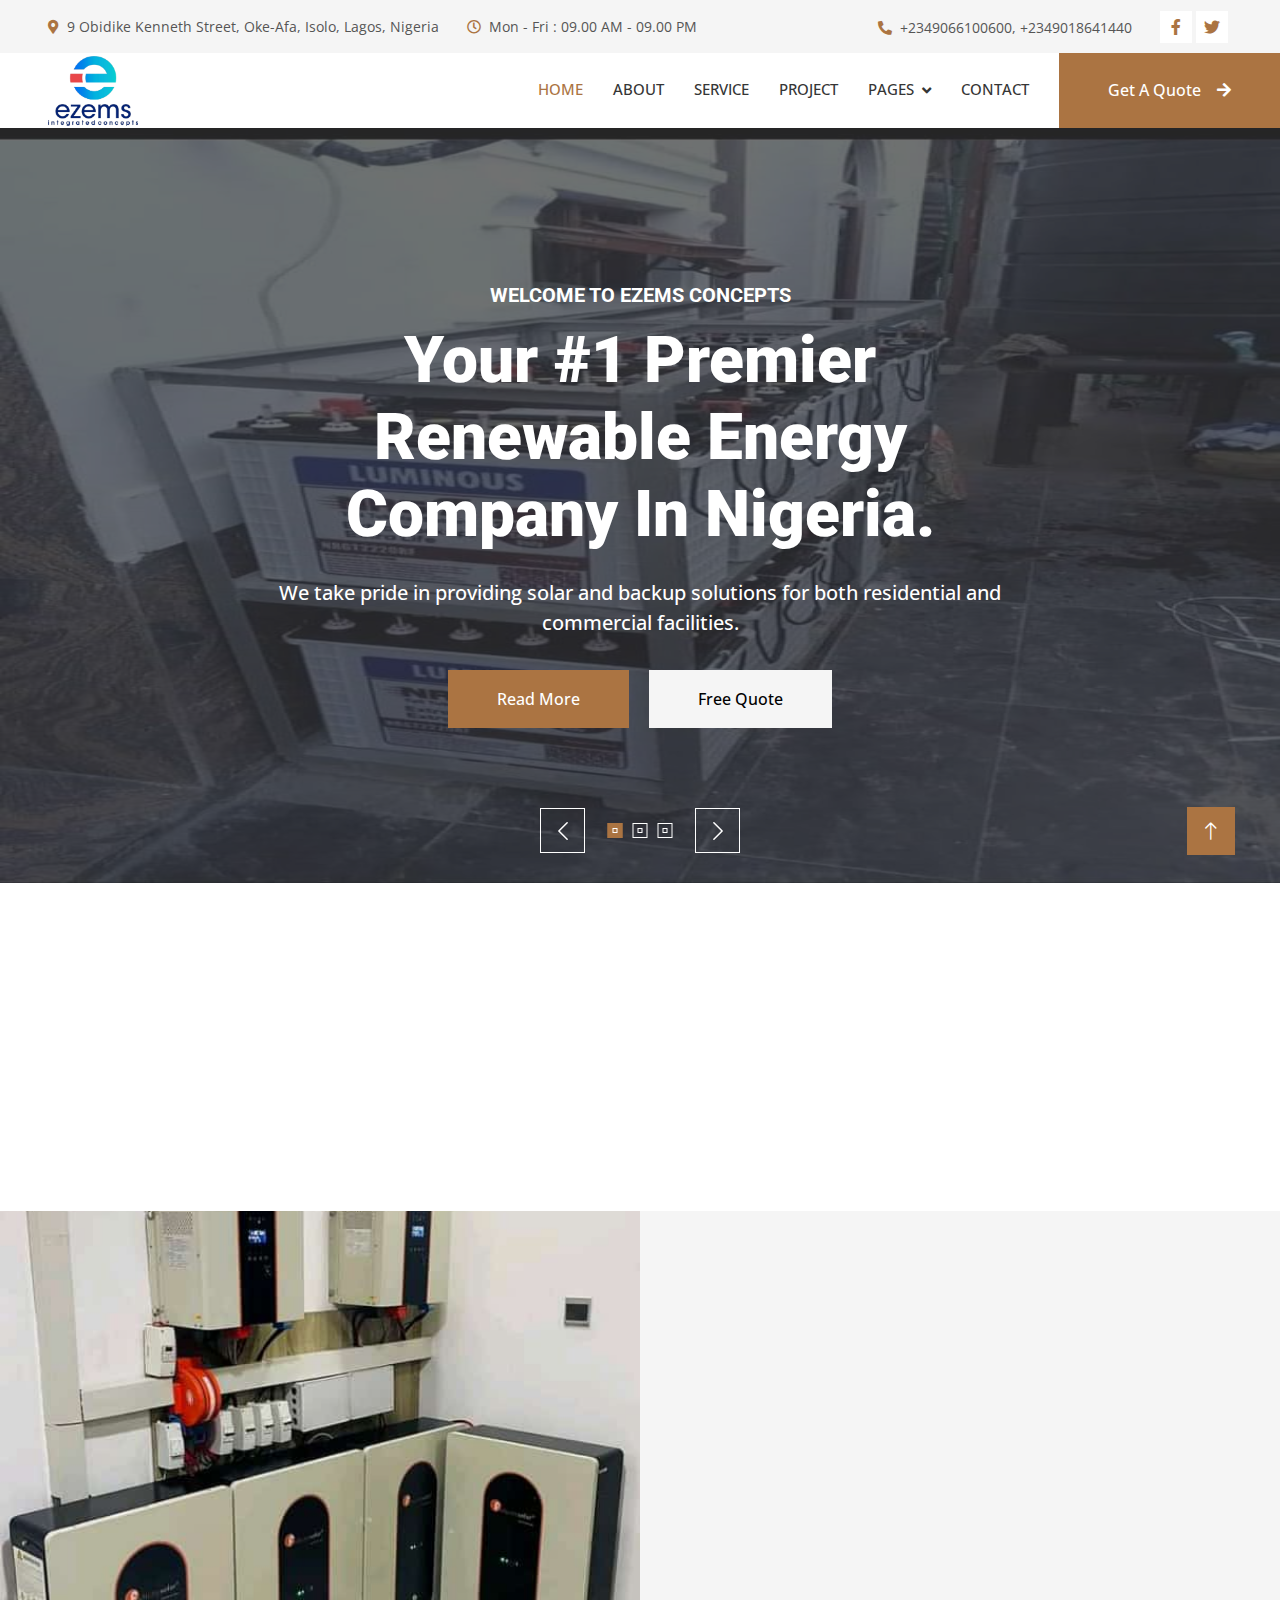
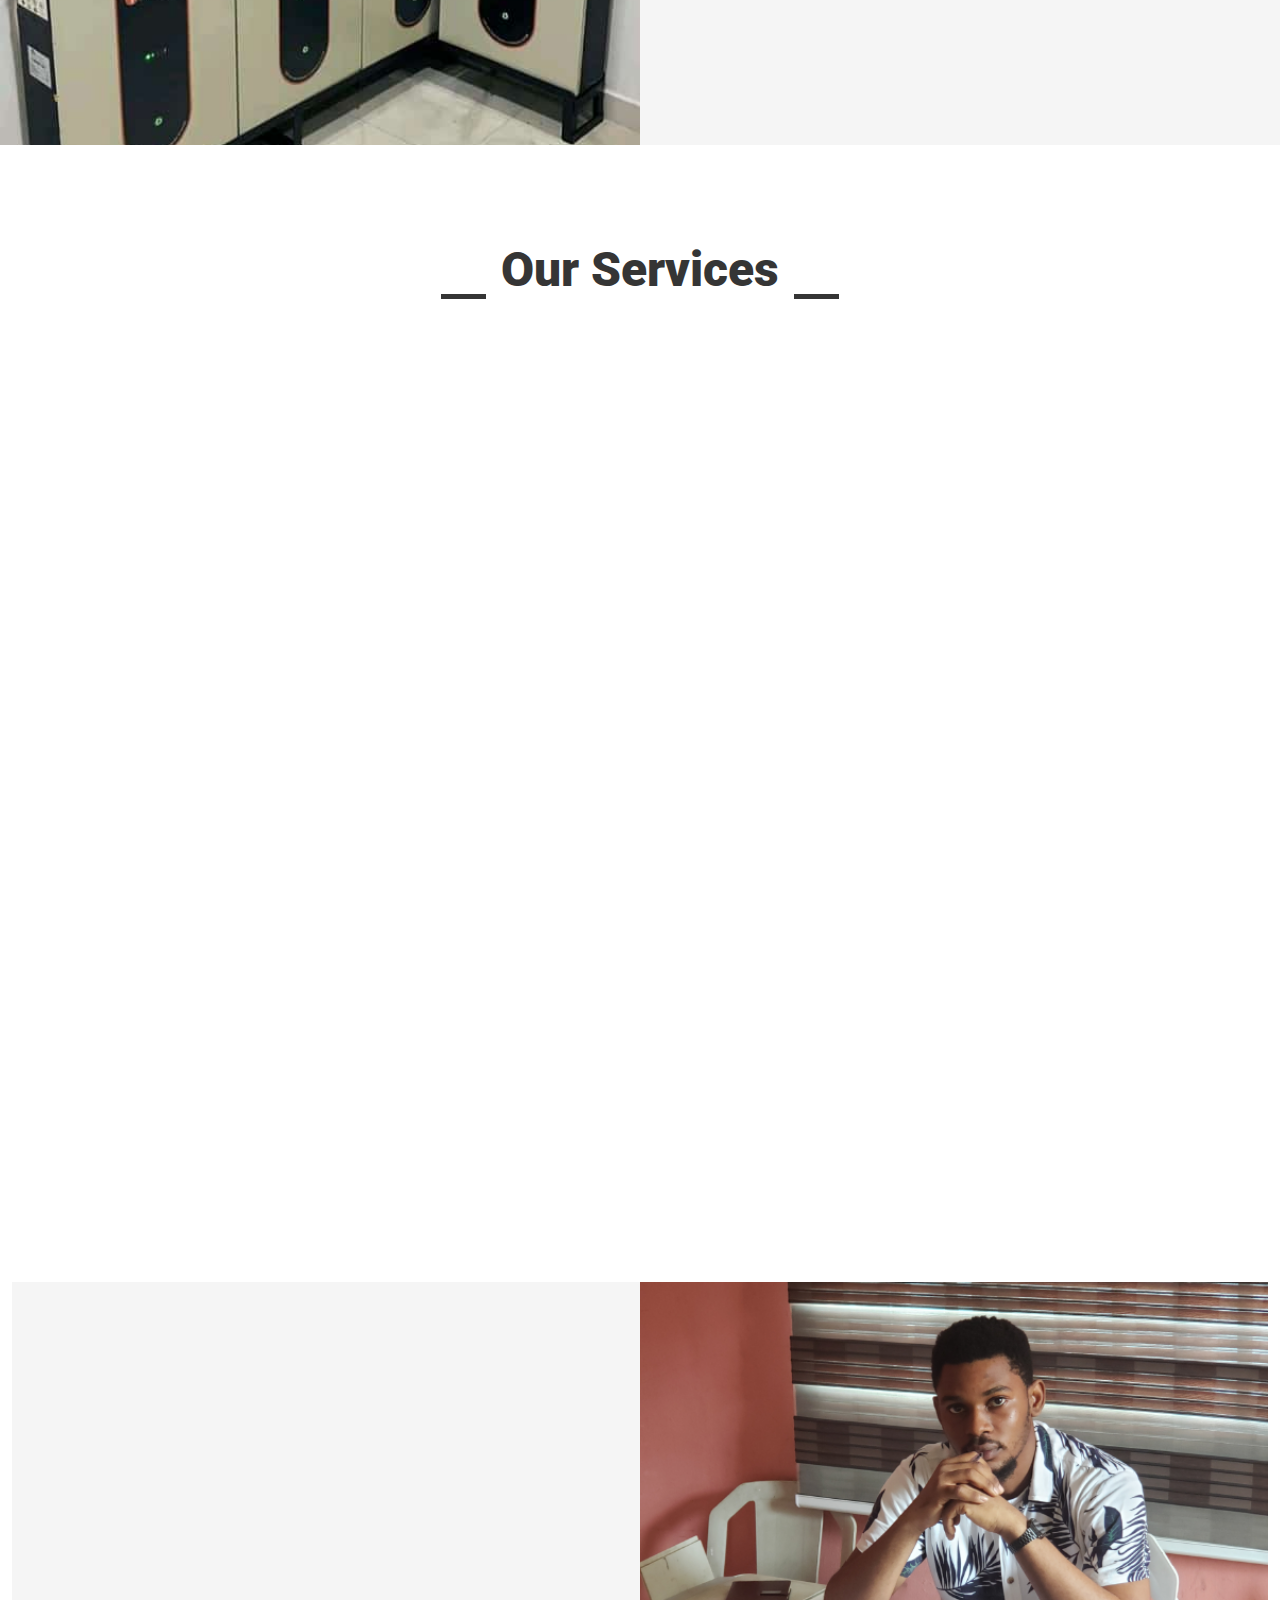
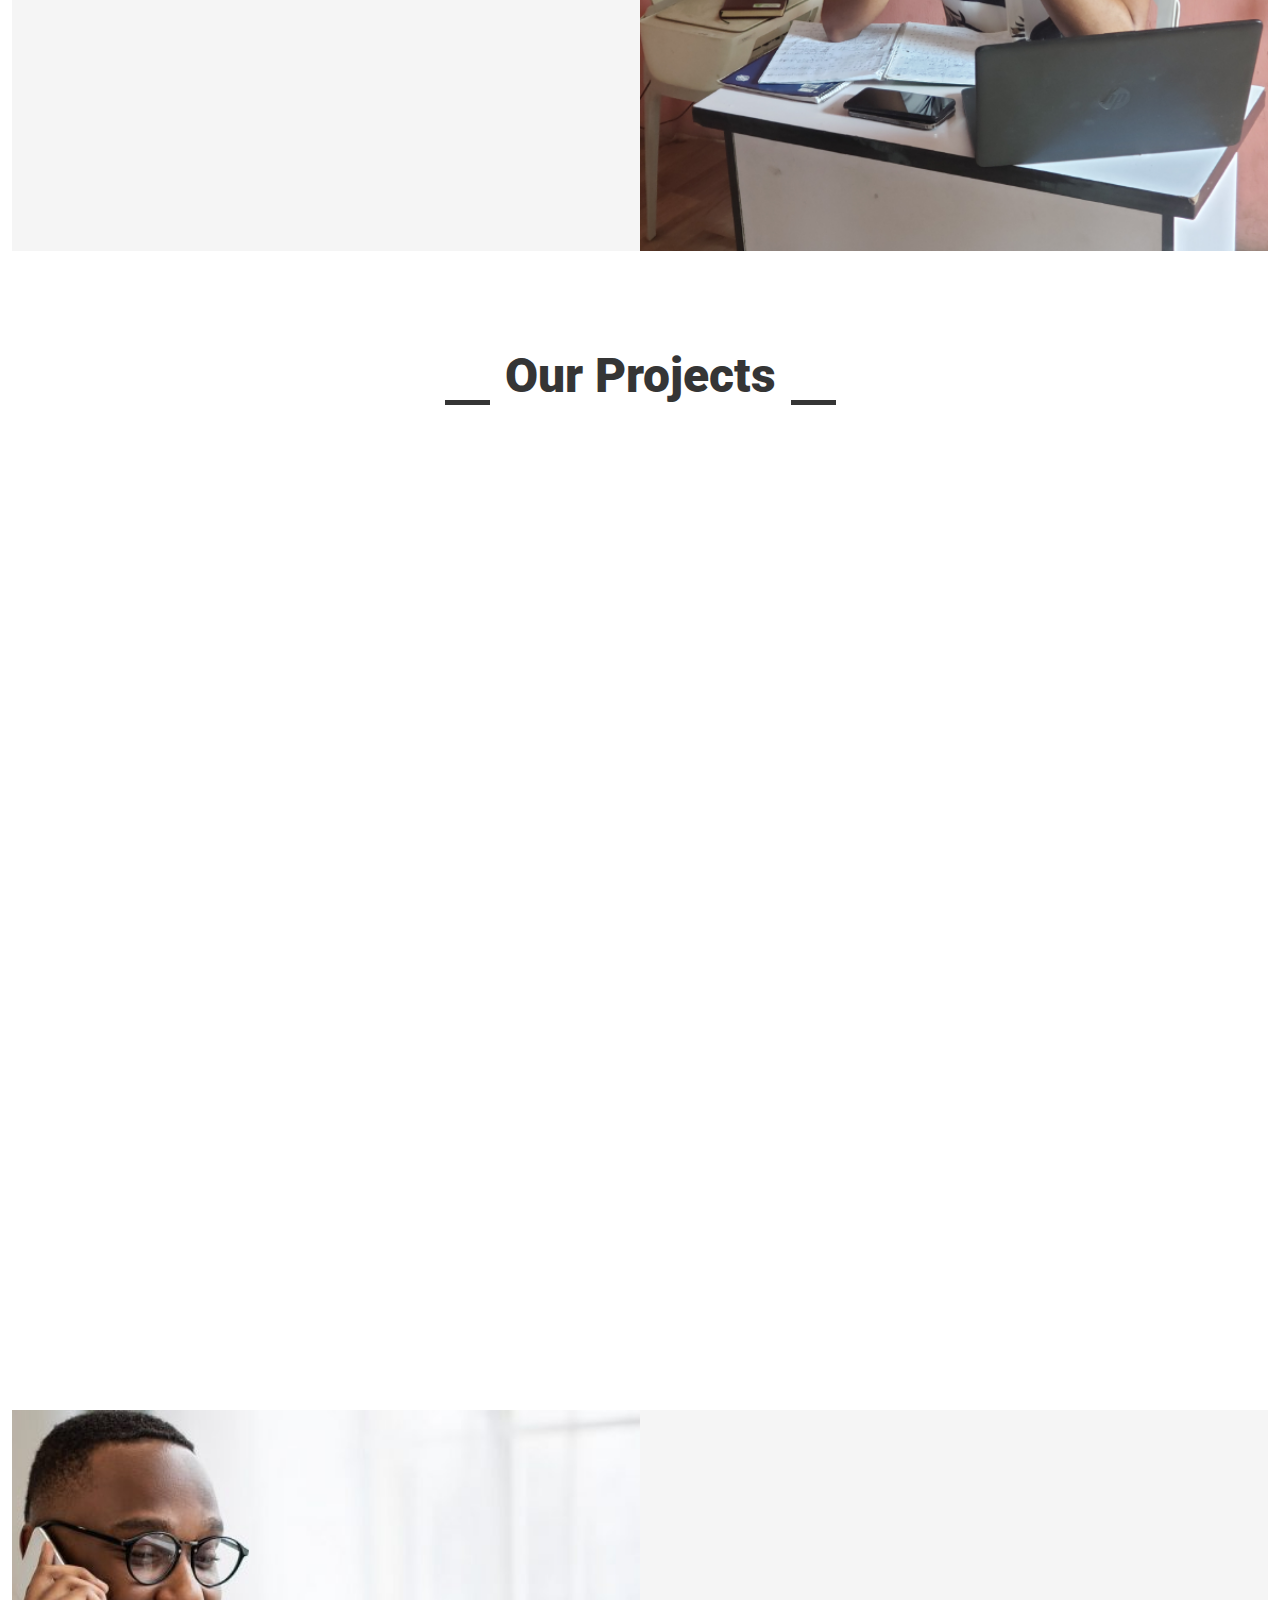
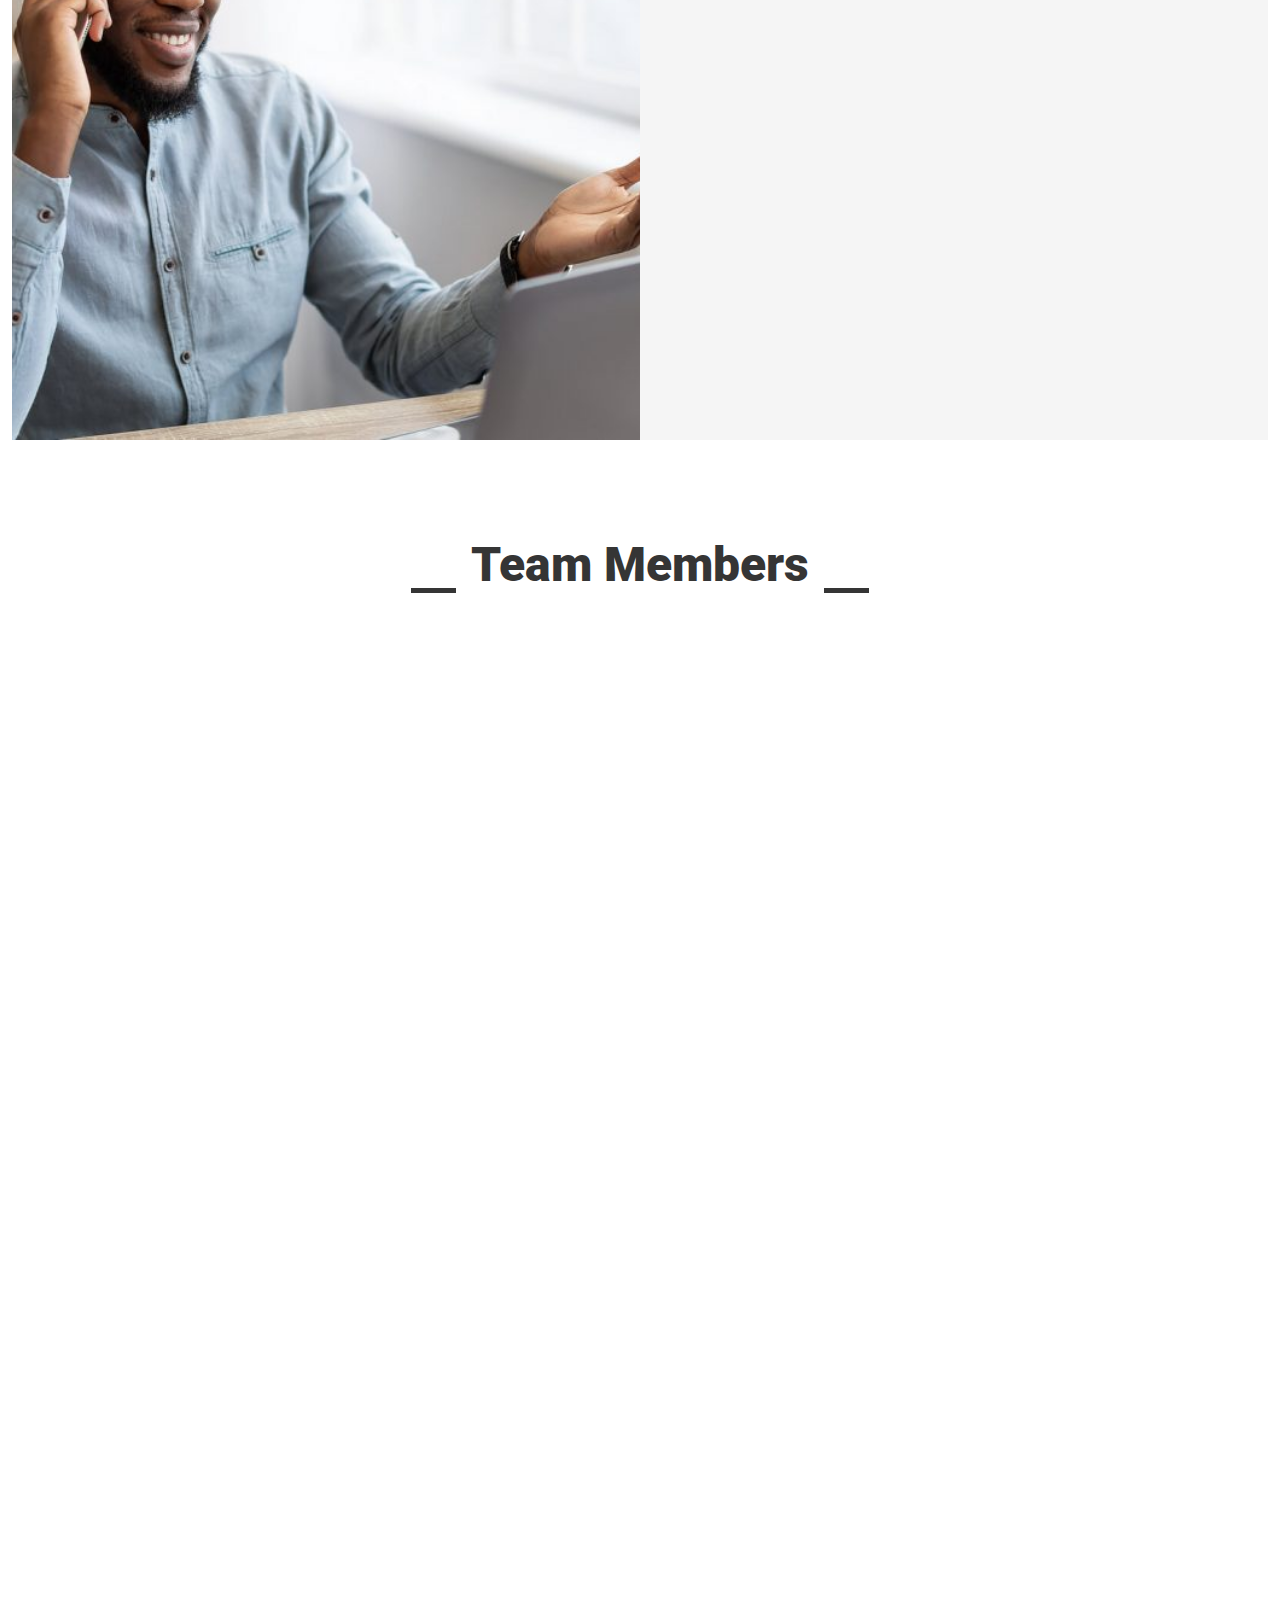
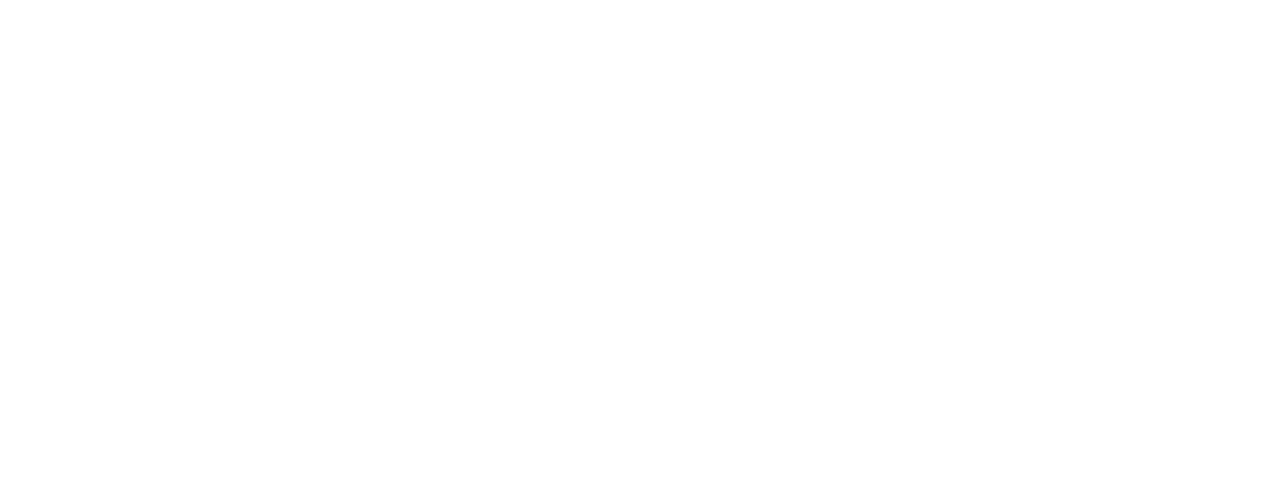
<file: Solar Website/index.html>
<!DOCTYPE html>
<html lang="en">

<head>
    <meta charset="utf-8">
    <title>Ezems Concepts</title>
    <meta content="width=device-width, initial-scale=1.0" name="viewport">
    <meta content="" name="keywords">
    <meta content="" name="description">

    <!-- Favicon -->
    <link href="images/logo.png" rel="icon">

    <!-- Google Web Fonts -->
    <link rel="preconnect" href="https://fonts.googleapis.com">
    <link rel="preconnect" href="https://fonts.gstatic.com" crossorigin>
    <link href="https://fonts.googleapis.com/css2?family=Open+Sans:wght@400;500&family=Roboto:wght@500;700;900&display=swap" rel="stylesheet"> 

    <!-- Icon Font Stylesheet -->
    <link href="https://cdnjs.cloudflare.com/ajax/libs/font-awesome/5.10.0/css/all.min.css" rel="stylesheet">
    <link href="https://cdn.jsdelivr.net/npm/bootstrap-icons@1.4.1/font/bootstrap-icons.css" rel="stylesheet">

    <!-- Libraries Stylesheet -->
    <link href="lib/animate/animate.min.css" rel="stylesheet">
    <link href="lib/owlcarousel/assets/owl.carousel.min.css" rel="stylesheet">
    <link href="lib/lightbox/css/lightbox.min.css" rel="stylesheet">

    <!-- Customized Bootstrap Stylesheet -->
    <link href="css/bootstrap.min.css" rel="stylesheet">

    <!-- Template Stylesheet -->
    <link href="css/style.css" rel="stylesheet">
</head>

<body>
    <!-- Spinner Start -->
    <div id="spinner" class="show bg-white position-fixed translate-middle w-100 vh-100 top-50 start-50 d-flex align-items-center justify-content-center">
        <div class="spinner-grow text-primary" style="width: 3rem; height: 3rem;" role="status">
            <span class="sr-only">Loading...</span>
        </div>
    </div>
    <!-- Spinner End -->


    <!-- Topbar Start -->
    <div class="container-fluid bg-light p-0">
        <div class="row gx-0 d-none d-lg-flex">
            <div class="col-lg-7 px-5 text-start">
                <div class="h-100 d-inline-flex align-items-center py-3 me-4">
                    <small class="fa fa-map-marker-alt text-primary me-2"></small>
                    <small>9 Obidike Kenneth Street, Oke-Afa, Isolo, Lagos, Nigeria</small>
                </div>
                <div class="h-100 d-inline-flex align-items-center py-3">
                    <small class="far fa-clock text-primary me-2"></small>
                    <small>Mon - Fri : 09.00 AM - 09.00 PM</small>
                </div>
            </div>
            <div class="col-lg-5 px-5 text-end">
                <div class="h-100 d-inline-flex align-items-center py-3 me-4">
                    <small class="fa fa-phone-alt text-primary me-2"></small>
                    <small>+2349066100600, +2349018641440</small>
                </div>
                <div class="h-100 d-inline-flex align-items-center">
                    <a class="btn btn-sm-square bg-white text-primary me-1" href="https://www.facebook.com/profile.php?id=100083556572927&mibextid=ZbWKwL"><i class="fab fa-facebook-f"></i></a>
                    <a class="btn btn-sm-square bg-white text-primary me-1" href="https://twitter.com/Ezemsconcepts/status/1696223342120820966?t=5cfvctnLBIskWiKXF43FAg&s=19"><i class="fab fa-twitter"></i></a>
                    <!-- <a class="btn btn-sm-square bg-white text-primary me-0" href=""><i class="fab fa-instagram"></i></a> -->
                </div>
            </div>
        </div>
    </div>
    <!-- Topbar End -->


    <!-- Navbar Start -->
    <nav class="navbar navbar-expand-lg bg-white navbar-light sticky-top p-0">
        <a href="index.html" class="navbar-brand d-flex align-items-center px-4 px-lg-5">
            <h2 class="m-0 text-primary" ><img src="images/logo.png" alt="logo" width="90px" height="70px"></h2>
        </a>
        <button type="button" class="navbar-toggler me-4" data-bs-toggle="collapse" data-bs-target="#navbarCollapse">
            <span class="navbar-toggler-icon"></span>
        </button>
        <div class="collapse navbar-collapse" id="navbarCollapse">
            <div class="navbar-nav ms-auto p-4 p-lg-0">
                <a href="index.html" class="nav-item nav-link active">Home</a>
                <a href="about.html" class="nav-item nav-link">About</a>
                <a href="service.html" class="nav-item nav-link">Service</a>
                <a href="project.html" class="nav-item nav-link">Project</a>
                <div class="nav-item dropdown">
                    <a href="#" class="nav-link dropdown-toggle" data-bs-toggle="dropdown">Pages</a>
                    <div class="dropdown-menu fade-up m-0">
                        <a href="feature.html" class="dropdown-item">Feature</a>
                        <a href="quote.html" class="dropdown-item">Free Quote</a>
                        <a href="team.html" class="dropdown-item">Our Team</a>
                        <a href="testimonial.html" class="dropdown-item">Testimonial</a>
                        <a href="404.html" class="dropdown-item">404 Page</a>
                    </div>
                </div>
                <a href="contact.html" class="nav-item nav-link">Contact</a>
            </div>
            <a href="" class="btn btn-primary py-4 px-lg-5 d-none d-lg-block">Get A Quote<i class="fa fa-arrow-right ms-3"></i></a>
        </div>
    </nav>
    <!-- Navbar End -->


    <!-- Carousel Start -->
    <div class="container-fluid p-0 pb-5">
        <div class="owl-carousel header-carousel position-relative">
            <div class="owl-carousel-item position-relative">
                <img class="one" src="img/carousel-1.jpg" alt="" height="-50px">
                <div class="position-absolute top-0 start-0 w-100 h-100 d-flex align-items-center" style="background: rgba(53, 53, 53, .7);">
                    <div class="container">
                        <div class="row justify-content-center">
                            <div class="col-12 col-lg-8 text-center">
                                <h5 class="text-white text-uppercase mb-3 animated slideInDown">Welcome   To   Ezems   Concepts</h5>
                                <h1 class="display-3 text-white animated slideInDown mb-4">Your #1 Premier Renewable Energy Company In Nigeria.</h1>
                                <p class="fs-5 fw-medium text-white mb-4 pb-2">We take pride in providing solar and
                                    backup solutions for both residential and commercial facilities.</p>
                                <a href="" class="btn btn-primary py-md-3 px-md-5 me-3 animated slideInLeft">Read More</a>
                                <a href="" class="btn btn-light py-md-3 px-md-5 animated slideInRight">Free Quote</a>
                            </div>
                        </div>
                    </div>
                </div>
            </div>
            <div class="owl-carousel-item position-relative">
                <img class="one" src="images/2.jpg" alt="">
                <div class="position-absolute top-0 start-0 w-100 h-100 d-flex align-items-center" style="background: rgba(53, 53, 53, .7);">
                    <div class="container">
                        <div class="row justify-content-center">
                            <div class="col-12 col-lg-8 text-center">
                                <h5 class="text-white text-uppercase mb-3 animated slideInDown">Welcome   To   Ezems   Concepts</h5>
                                <h1 class="display-3 text-white animated slideInDown mb-4">Your #1 Premier Renewable Energy Company In Nigeria.</h1>
                                <p class="fs-5 fw-medium text-white mb-4 pb-2">We take pride in providing solar and
                                    backup solutions for both residential and commercial facilities.</p>
                                <a href="" class="btn btn-primary py-md-3 px-md-5 me-3 animated slideInLeft">Read More</a>
                                <a href="" class="btn btn-light py-md-3 px-md-5 animated slideInRight">Free Quote</a>
                            </div>
                        </div>
                    </div>
                </div>
            </div>
            <div class="owl-carousel-item position-relative">
                <img class="one" src="images/3.jpg" alt="">
                <div class="position-absolute top-0 start-0 w-100 h-100 d-flex align-items-center" style="background: rgba(53, 53, 53, .7);">
                    <div class="container">
                        <div class="row justify-content-center">
                            <div class="col-12 col-lg-8 text-center">
                                <h5 class="text-white text-uppercase mb-3 animated slideInDown">Welcome   To   Ezems   Concepts</h5>
                                <h1 class="display-3 text-white animated slideInDown mb-4">Your #1 Premier Renewable Energy Company In Nigeria.</h1>
                                <p class="fs-5 fw-medium text-white mb-4 pb-2">We take pride in providing solar and
                                    backup solutions for both residential and commercial facilities.</p>
                                <a href="" class="btn btn-primary py-md-3 px-md-5 me-3 animated slideInLeft">Read More</a>
                                <a href="" class="btn btn-light py-md-3 px-md-5 animated slideInRight">Free Quote</a>
                            </div>
                        </div>
                    </div>
                </div>
            </div>
        </div>
    </div>
    <!-- Carousel End -->


    <!-- Feature Start -->
    <div class="container-xxl py-5">
        <div class="container">
            <div class="row g-5">
                <div class="col-md-6 col-lg-3 wow fadeIn" data-wow-delay="0.1s">
                    <div class="d-flex align-items-center justify-content-between mb-2">
                        <div class="d-flex align-items-center justify-content-center bg-light" style="width: 60px; height: 60px;">
                            <i class="fa fa-user-check fa-2x text-primary"></i>
                        </div>
                        <h1 class="display-1 text-light mb-0">01</h1>
                    </div>
                    <h5>Creative Engineers</h5>
                </div>
                <div class="col-md-6 col-lg-3 wow fadeIn" data-wow-delay="0.3s">
                    <div class="d-flex align-items-center justify-content-between mb-2">
                        <div class="d-flex align-items-center justify-content-center bg-light" style="width: 60px; height: 60px;">
                            <i class="fa fa-check fa-2x text-primary"></i>
                        </div>
                        <h1 class="display-1 text-light mb-0">02</h1>
                    </div>
                    <h5>Quality Products</h5>
                </div>
                <div class="col-md-6 col-lg-3 wow fadeIn" data-wow-delay="0.5s">
                    <div class="d-flex align-items-center justify-content-between mb-2">
                        <div class="d-flex align-items-center justify-content-center bg-light" style="width: 60px; height: 60px;">
                            <i class="fa fa-drafting-compass fa-2x text-primary"></i>
                        </div>
                        <h1 class="display-1 text-light mb-0">03</h1>
                    </div>
                    <h5>Free Consultation</h5>
                </div>
                <div class="col-md-6 col-lg-3 wow fadeIn" data-wow-delay="0.7s">
                    <div class="d-flex align-items-center justify-content-between mb-2">
                        <div class="d-flex align-items-center justify-content-center bg-light" style="width: 60px; height: 60px;">
                            <i class="fa fa-headphones fa-2x text-primary"></i>
                        </div>
                        <h1 class="display-1 text-light mb-0">04</h1>
                    </div>
                    <h5>Customer Support</h5>
                </div>
            </div>
        </div>
    </div>
    <!-- Feature Start -->



    <!-- About Start -->
    <div class="container-fluid bg-light overflow-hidden my-5 px-lg-0">
        <div class="container about px-lg-0">
            <div class="row g-0 mx-lg-0">
                <div class="col-lg-6 ps-lg-0" style="min-height: 400px;">
                    <div class="position-relative h-100">
                        <img class="position-absolute img-fluid w-100 h-100" src="images/6.jpg" style="object-fit: cover;" alt="">
                    </div>
                </div>
                <div class="col-lg-6 about-text py-5 wow fadeIn" data-wow-delay="0.5s">
                    <div class="p-lg-5 pe-lg-0">
                        <div class="section-title text-start">
                            <h1 class="display-5 mb-4">About Us</h1>
                        </div>
                        <p class="mb-4 pb-2">Our objective is to develop and provide quality cost effective engineering services and advisory
                            through an efficiently managed professional practice to maximize our clients satisfaction.</p>
                        <div class="row g-4 mb-4 pb-2">
                            <div class="col-sm-6 wow fadeIn" data-wow-delay="0.1s">
                                <div class="d-flex align-items-center">
                                    <div class="d-flex flex-shrink-0 align-items-center justify-content-center bg-white" style="width: 60px; height: 60px;">
                                        <i class="fa fa-users fa-2x text-primary"></i>
                                    </div>
                                    <div class="ms-3">
                                        <h2 class="text-primary mb-1" data-toggle="counter-up">158</h2>
                                        <p class="fw-medium mb-0">Happy Clients</p>
                                    </div>
                                </div>
                            </div>
                            <div class="col-sm-6 wow fadeIn" data-wow-delay="0.3s">
                                <div class="d-flex align-items-center">
                                    <div class="d-flex flex-shrink-0 align-items-center justify-content-center bg-white" style="width: 60px; height: 60px;">
                                        <i class="fa fa-check fa-2x text-primary"></i>
                                    </div>
                                    <div class="ms-3">
                                        <h2 class="text-primary mb-1" data-toggle="counter-up">225</h2>
                                        <p class="fw-medium mb-0">Projects Done</p>
                                    </div>
                                </div>
                            </div>
                        </div>
                        <a href="" class="btn btn-primary py-3 px-5">Explore More</a>
                    </div>
                </div>
            </div>
        </div>
    </div>
    <!-- About End -->


    <!-- Service Start -->
    <div class="container-xxl py-5">
        <div class="container">
            <div class="section-title text-center">
                <h1 class="display-5 mb-5">Our Services</h1>
            </div>
            <div class="row g-4">
                <div class="col-md-6 col-lg-4 wow fadeInUp" data-wow-delay="0.1s">
                    <div class="service-item">
                        <div class="overflow-hidden">
                            <img class="service" src="images/16.jpg" alt="">
                        </div>
                        <div class="p-4 text-center border border-5 border-light border-top-0">
                            <h4 class="mb-3">Solar Installation</h4>
                            <p>Our experienced engineers will design a suitable solar inverter system that optimizes the use of
                                available solar power while also taking into consideration shading, roof orientation, and other
                                factors that may affect the performance of the solar panels and inverter.</p>
                            <!-- <a class="fw-medium" href="">Read More<i class="fa fa-arrow-right ms-2"></i></a> -->
                        </div>
                    </div>
                </div>
                <div class="col-md-6 col-lg-4 wow fadeInUp" data-wow-delay="0.3s">
                    <div class="service-item">
                        <div class="overflow-hidden">
                            <img class="service" src="images/14.jpg" alt="">
                        </div>
                        <div class="p-4 text-center border border-5 border-light border-top-0">
                            <h4 class="mb-3">Sales And Installation of Batteries</h4>
                            <p>We partner with reputable companies and suppliers to source high-quality  inverters,
                                batteries, and other system components. By focusing on durable and efficient equipment, we
                                guarantee the longevity and reliability of our clients' solar systems.</p>
                            <!-- <a class="fw-medium" href="">Read More<i class="fa fa-arrow-right ms-2"></i></a> -->
                        </div>
                    </div>
                </div>
                <div class="col-md-6 col-lg-4 wow fadeInUp" data-wow-delay="0.5s">
                    <div class="service-item">
                        <div class="overflow-hidden">
                            <img class="service" src="images/cam4.jpg" alt="">
                        </div>
                        <div class="p-4 text-center border border-5 border-light border-top-0">
                            <h4 class="mb-3">Sales And Installation Of Security Cameras</h4>
                            <p>Our expertise extends beyond solar panel installation. We also specialize in sales and installation of security cameras to maximize 24/7 security both home and remotely.</p>
                            <!-- <a class="fw-medium" href="">Read More<i class="fa fa-arrow-right ms-2"></i></a> -->
                        </div>
                    </div>
                </div>
                <div class="col-md-6 col-lg-4 wow fadeInUp" data-wow-delay="0.1s">
                    <div class="service-item">
                        <div class="overflow-hidden">
                            <img class="service" src="images/21.jpg" alt="">
                        </div>
                        <div class="p-4 text-center border border-5 border-light border-top-0">
                            <h4 class="mb-3">Batteries Installation</h4>
                            <!-- <p>Stet stet justo dolor sed duo. Ut clita sea sit ipsum diam lorem diam.</p> -->
                            <!-- <a class="fw-medium" href="">Read More<i class="fa fa-arrow-right ms-2"></i></a> -->
                        </div>
                    </div>
                </div>
                <div class="col-md-6 col-lg-4 wow fadeInUp" data-wow-delay="0.3s">
                    <div class="service-item">
                        <div class="overflow-hidden">
                            <img class="service" src="images/25.jpg" alt="">
                        </div>
                        <div class="p-4 text-center border border-5 border-light border-top-0">
                            <h4 class="mb-3">Solar Panels Installation</h4>
                            <!-- <p>Stet stet justo dolor sed duo. Ut clita sea sit ipsum diam lorem diam.</p> -->
                            <!-- <a class="fw-medium" href="">Read More<i class="fa fa-arrow-right ms-2"></i></a> -->
                        </div>
                    </div>
                </div>
                <div class="col-md-6 col-lg-4 wow fadeInUp" data-wow-delay="0.5s">
                    <div class="service-item">
                        <div class="overflow-hidden">
                            <img class="service" src="images/22.jpg" alt="">
                        </div>
                        <div class="p-4 text-center border border-5 border-light border-top-0">
                            <h4 class="mb-3">Servicing Of Solar Related Issues</h4>
                            <!-- <p>Stet stet justo dolor sed duo. Ut clita sea sit ipsum diam lorem diam.</p>
                            <a class="fw-medium" href="">Read More<i class="fa fa-arrow-right ms-2"></i></a>
                        </div> -->
                    </div>
                </div>
            </div>
        </div>
    </div>
    <!-- Service End -->


    <!-- Feature Start -->
    <div class="container-fluid bg-light overflow-hidden my-5 px-lg-0">
        <div class="container feature px-lg-0">
            <div class="row g-0 mx-lg-0">
                <div class="col-lg-6 feature-text py-5 wow fadeIn" data-wow-delay="0.5s">
                    <div class="p-lg-5 ps-lg-0">
                        <div class="section-title text-start">
                            <h1 class="display-5 mb-4">Why Choose Us</h1>
                        </div>
                        <p class="mb-4 pb-2">We understand that investing in solar energy requires a significant financial commitment. Our team
                            will work with you to provide a detailed cost estimate and financial analysis that outlines the
                            expected return on investment over the lifespan of the solar inverter system.</p>
                        <div class="row g-4">
                            <div class="col-6">
                                <div class="d-flex align-items-center">
                                    <div class="d-flex flex-shrink-0 align-items-center justify-content-center bg-white" style="width: 60px; height: 60px;">
                                        <i class="fa fa-check fa-2x text-primary"></i>
                                    </div>
                                    <div class="ms-4">
                                        <p class="mb-2">Quality</p>
                                        <h5 class="mb-0">Services</h5>
                                    </div>
                                </div>
                            </div>
                            <div class="col-6">
                                <div class="d-flex align-items-center">
                                    <div class="d-flex flex-shrink-0 align-items-center justify-content-center bg-white" style="width: 60px; height: 60px;">
                                        <i class="fa fa-user-check fa-2x text-primary"></i>
                                    </div>
                                    <div class="ms-4">
                                        <p class="mb-2">Creative</p>
                                        <h5 class="mb-0">Designers</h5>
                                    </div>
                                </div>
                            </div>
                            <div class="col-6">
                                <div class="d-flex align-items-center">
                                    <div class="d-flex flex-shrink-0 align-items-center justify-content-center bg-white" style="width: 60px; height: 60px;">
                                        <i class="fa fa-drafting-compass fa-2x text-primary"></i>
                                    </div>
                                    <div class="ms-4">
                                        <p class="mb-2">Free</p>
                                        <h5 class="mb-0">Consultation</h5>
                                    </div>
                                </div>
                            </div>
                            <div class="col-6">
                                <div class="d-flex align-items-center">
                                    <div class="d-flex flex-shrink-0 align-items-center justify-content-center bg-white" style="width: 60px; height: 60px;">
                                        <i class="fa fa-headphones fa-2x text-primary"></i>
                                    </div>
                                    <div class="ms-4">
                                        <p class="mb-2">Customer</p>
                                        <h5 class="mb-0">Support</h5>
                                    </div>
                                </div>
                            </div>
                        </div>
                    </div>
                </div>
                <div class="col-lg-6 pe-lg-0" style="min-height: 400px;">
                    <div class="position-relative h-100">
                        <img class="position-absolute img-fluid w-100 h-100" src="images/profile.PNG" style="object-fit: cover;" alt="">
                    </div>
                </div>
            </div>
        </div>
    </div>
    <!-- Feature End -->


    <!-- Projects Start -->
    <div class="container-xxl py-5">
        <div class="container">
            <div class="section-title text-center">
                <h1 class="display-5 mb-5">Our Projects</h1>
            </div>
            <div class="row mt-n2 wow fadeInUp" data-wow-delay="0.3s">
                <div class="col-12 text-center">
                    <ul class="list-inline mb-5" id="portfolio-flters">
                        <li class="mx-2 active" data-filter="*">All</li>
                        <li class="mx-2" data-filter=".first">General Installation</li>
                        <li class="mx-2" data-filter=".second">Custom Installation</li>
                    </ul>
                </div>
            </div>
            <div class="row g-4 portfolio-container">
                <div class="col-lg-4 col-md-6 portfolio-item first wow fadeInUp" data-wow-delay="0.1s">
                    <div class="rounded overflow-hidden">
                        <div class="position-relative overflow-hidden">
                            <img class="service w-100" src="images/1.jpg" alt="">
                            <div class="portfolio-overlay">
                                <a class="btn btn-square btn-outline-light mx-1" href="img/portfolio-1.jpg" data-lightbox="portfolio"><i class="fa fa-eye"></i></a>
                                <a class="btn btn-square btn-outline-light mx-1" href=""><i class="fa fa-link"></i></a>
                            </div>
                        </div>
                        <div class="border border-5 border-light border-top-0 p-4">
                            <p class="text-primary fw-medium mb-2">General Installation</p>
                            <h5 class="lh-base mb-0">We recognize that every client has their own unique needs and preferences.</a>
                        </div>
                    </div>
                </div>
                <div class="col-lg-4 col-md-6 portfolio-item second wow fadeInUp" data-wow-delay="0.3s">
                    <div class="rounded overflow-hidden">
                        <div class="position-relative overflow-hidden">
                            <img class="service w-100" src="images/21.jpg" alt="">
                            <div class="portfolio-overlay">
                                <a class="btn btn-square btn-outline-light mx-1" href="img/portfolio-2.jpg" data-lightbox="portfolio"><i class="fa fa-eye"></i></a>
                                <a class="btn btn-square btn-outline-light mx-1" href=""><i class="fa fa-link"></i></a>
                            </div>
                        </div>
                        <div class="border border-5 border-light border-top-0 p-4">
                            <p class="text-primary fw-medium mb-2">Custom Installation</p>
                            <h5 class="lh-base mb-0">We understand that embarking on a solar installation project can be overwhelming. </a>
                        </div>
                    </div>
                </div>
                <div class="col-lg-4 col-md-6 portfolio-item first wow fadeInUp" data-wow-delay="0.5s">
                    <div class="rounded overflow-hidden">
                        <div class="position-relative overflow-hidden">
                            <img class="service w-100" src="images/28.jpg" alt="">
                            <div class="portfolio-overlay">
                                <a class="btn btn-square btn-outline-light mx-1" href="img/portfolio-3.jpg" data-lightbox="portfolio"><i class="fa fa-eye"></i></a>
                                <a class="btn btn-square btn-outline-light mx-1" href=""><i class="fa fa-link"></i></a>
                            </div>
                        </div>
                        <div class="border border-5 border-light border-top-0 p-4">
                            <p class="text-primary fw-medium mb-2">General Merchandise</p>
                            <h5 class="lh-base mb-0">To learn more about us or to discuss your specific requirements, please contact us.
                                </a>
                        </div>
                    </div>
                </div>
                <div class="col-lg-4 col-md-6 portfolio-item second wow fadeInUp" data-wow-delay="0.1s">
                    <div class="rounded overflow-hidden">
                        <div class="position-relative overflow-hidden">
                            <img class="service_2" src="images/23.jpg" alt="">
                            <div class="portfolio-overlay">
                                <a class="btn btn-square btn-outline-light mx-1" href="img/portfolio-4.jpg" data-lightbox="portfolio"><i class="fa fa-eye"></i></a>
                                <a class="btn btn-square btn-outline-light mx-1" href=""><i class="fa fa-link"></i></a>
                            </div>
                        </div>
                        <div class="border border-5 border-light border-top-0 p-4">
                            <p class="text-primary fw-medium mb-2">Custom Installation</p>
                            <!-- <h5 class="lh-base mb-0">We understand that embarking on a solar installation project can be overwhelming. </a> -->
                        </div>
                    </div>
                </div>
                <div class="col-lg-4 col-md-6 portfolio-item first wow fadeInUp" data-wow-delay="0.3s">
                    <div class="rounded overflow-hidden">
                        <div class="position-relative overflow-hidden">
                            <img class="img-fluid w-100" src="images/25.jpg" alt="">
                            <div class="portfolio-overlay">
                                <a class="btn btn-square btn-outline-light mx-1" href="img/portfolio-5.jpg" data-lightbox="portfolio"><i class="fa fa-eye"></i></a>
                                <a class="btn btn-square btn-outline-light mx-1" href=""><i class="fa fa-link"></i></a>
                            </div>
                        </div>
                        <div class="border border-5 border-light border-top-0 p-4">
                            <p class="text-primary fw-medium mb-2">General Installation</p>
                            <!-- <h5 class="lh-base mb-0">Wooden Furniture Manufacturing And Remodeling</a> -->
                        </div>
                    </div>
                </div>
                <div class="col-lg-4 col-md-6 portfolio-item second wow fadeInUp" data-wow-delay="0.5s">
                    <div class="rounded overflow-hidden">
                        <div class="position-relative overflow-hidden">
                            <img class="img-fluid w-100" src="images/27.jpg" alt="">
                            <div class="portfolio-overlay">
                                <a class="btn btn-square btn-outline-light mx-1" href="img/portfolio-6.jpg" data-lightbox="portfolio"><i class="fa fa-eye"></i></a>
                                <a class="btn btn-square btn-outline-light mx-1" href=""><i class="fa fa-link"></i></a>
                            </div>
                        </div>
                        <div class="border border-5 border-light border-top-0 p-4">
                            <p class="text-primary fw-medium mb-2">Custom Installation</p>
                            <!-- <h5 class="lh-base mb-0">Wooden Furniture Manufacturing And Remodeling</a> -->
                        </div>
                    </div>
                </div>
            </div>
        </div>
    </div>
    <!-- Projects End -->


    <!-- Quote Start -->
    <div class="container-fluid bg-light overflow-hidden my-5 px-lg-0">
        <div class="container quote px-lg-0">
            <div class="row g-0 mx-lg-0">
                <div class="col-lg-6 ps-lg-0" style="min-height: 400px;">
                    <div class="position-relative h-100">
                        <img class="position-absolute img-fluid w-100 h-100" src="images/quote.jpg" style="object-fit: cover;" alt="">
                    </div>
                </div>
                <div class="col-lg-6 quote-text py-5 wow fadeIn" data-wow-delay="0.5s">
                    <div class="p-lg-5 pe-lg-0">
                        <div class="section-title text-start">
                            <h1 class="display-5 mb-4">Free Quote</h1>
                        </div>
                        <p class="mb-4 pb-2">We appreciate your interest in our services and look forward to serving you with professionalism
                            and expertise.</p>
                        <form>
                            <div class="row g-3">
                                <div class="col-12 col-sm-6">
                                    <input type="text" class="form-control border-0" placeholder="Your Name" style="height: 55px;">
                                </div>
                                <div class="col-12 col-sm-6">
                                    <input type="email" class="form-control border-0" placeholder="Your Email" style="height: 55px;">
                                </div>
                                <div class="col-12 col-sm-6">
                                    <input type="text" class="form-control border-0" placeholder="Your Mobile" style="height: 55px;">
                                </div>
                                <div class="col-12 col-sm-6">
                                    <select class="form-select border-0" style="height: 55px;">
                                        <option selected>Select A Service</option>
                                        <option value="1">Camera Installation</option>
                                        <option value="2">Solar Panels Installation</option>
                                        <option value="3">Maintainance</option>
                                    </select>
                                </div>
                                <div class="col-12">
                                    <textarea class="form-control border-0" placeholder="Special Note"></textarea>
                                </div>
                                <div class="col-12">
                                    <button class="btn btn-primary w-100 py-3" type="submit">Submit</button>
                                </div>
                            </div>
                        </form>
                    </div>
                </div>
            </div>
        </div>
    </div>
    <!-- Quote End -->


    <!-- Team Start -->
    <div class="container-xxl py-5">
        <div class="container">
            <div class="section-title text-center">
                <h1 class="display-5 mb-5">Team Members</h1>
            </div>
            <div class="row g-4">
                <div class="col-lg-3 col-md-6 wow fadeInUp" data-wow-delay="0.1s">
                    <div class="team-item">
                        <div class="overflow-hidden position-relative">
                            <img class="img-fluid" src="img/team-1.jpg" alt="">
                            <div class="team-social">
                                <a class="btn btn-square" href=""><i class="fab fa-facebook-f"></i></a>
                                <a class="btn btn-square" href=""><i class="fab fa-twitter"></i></a>
                                <a class="btn btn-square" href=""><i class="fab fa-instagram"></i></a>
                            </div>
                        </div>
                        <div class="text-center border border-5 border-light border-top-0 p-4">
                            <h5 class="mb-0">Full Name</h5>
                            <small>Designation</small>
                        </div>
                    </div>
                </div>
                <div class="col-lg-3 col-md-6 wow fadeInUp" data-wow-delay="0.3s">
                    <div class="team-item">
                        <div class="overflow-hidden position-relative">
                            <img class="img-fluid" src="img/team-2.jpg" alt="">
                            <div class="team-social">
                                <a class="btn btn-square" href=""><i class="fab fa-facebook-f"></i></a>
                                <a class="btn btn-square" href=""><i class="fab fa-twitter"></i></a>
                                <a class="btn btn-square" href=""><i class="fab fa-instagram"></i></a>
                            </div>
                        </div>
                        <div class="text-center border border-5 border-light border-top-0 p-4">
                            <h5 class="mb-0">Full Name</h5>
                            <small>Designation</small>
                        </div>
                    </div>
                </div>
                <div class="col-lg-3 col-md-6 wow fadeInUp" data-wow-delay="0.5s">
                    <div class="team-item">
                        <div class="overflow-hidden position-relative">
                            <img class="img-fluid" src="img/team-3.jpg" alt="">
                            <div class="team-social">
                                <a class="btn btn-square" href=""><i class="fab fa-facebook-f"></i></a>
                                <a class="btn btn-square" href=""><i class="fab fa-twitter"></i></a>
                                <a class="btn btn-square" href=""><i class="fab fa-instagram"></i></a>
                            </div>
                        </div>
                        <div class="text-center border border-5 border-light border-top-0 p-4">
                            <h5 class="mb-0">Full Name</h5>
                            <small>Designation</small>
                        </div>
                    </div>
                </div>
                <div class="col-lg-3 col-md-6 wow fadeInUp" data-wow-delay="0.7s">
                    <div class="team-item">
                        <div class="overflow-hidden position-relative">
                            <img class="img-fluid" src="img/team-4.jpg" alt="">
                            <div class="team-social">
                                <a class="btn btn-square" href=""><i class="fab fa-facebook-f"></i></a>
                                <a class="btn btn-square" href=""><i class="fab fa-twitter"></i></a>
                                <a class="btn btn-square" href=""><i class="fab fa-instagram"></i></a>
                            </div>
                        </div>
                        <div class="text-center border border-5 border-light border-top-0 p-4">
                            <h5 class="mb-0">Full Name</h5>
                            <small>Designation</small>
                        </div>
                    </div>
                </div>
            </div>
        </div>
    </div>
    <!-- Team End -->


    <!-- Testimonial Start -->
    <div class="container-xxl py-5 wow fadeInUp" data-wow-delay="0.1s">
        <div class="container">
            <div class="section-title text-center">
                <h1 class="display-5 mb-5">Testimonial</h1>
            </div>
            <div class="owl-carousel testimonial-carousel">
                <div class="testimonial-item text-center">
                    <img class="img-fluid bg-light p-2 mx-auto mb-3" src="img/testimonial-1.jpg" style="width: 90px; height: 90px;">
                    <div class="testimonial-text text-center p-4">
                        <p>Clita clita tempor justo dolor ipsum amet kasd amet duo justo duo duo labore sed sed. Magna ut diam sit et amet stet eos sed clita erat magna elitr erat sit sit erat at rebum justo sea clita.</p>
                        <h5 class="mb-1">Client Name</h5>
                        <span class="fst-italic">Profession</span>
                    </div>
                </div>
                <div class="testimonial-item text-center">
                    <img class="img-fluid bg-light p-2 mx-auto mb-3" src="img/testimonial-2.jpg" style="width: 90px; height: 90px;">
                    <div class="testimonial-text text-center p-4">
                        <p>Clita clita tempor justo dolor ipsum amet kasd amet duo justo duo duo labore sed sed. Magna ut diam sit et amet stet eos sed clita erat magna elitr erat sit sit erat at rebum justo sea clita.</p>
                        <h5 class="mb-1">Client Name</h5>
                        <span class="fst-italic">Profession</span>
                    </div>
                </div>
                <div class="testimonial-item text-center">
                    <img class="img-fluid bg-light p-2 mx-auto mb-3" src="img/testimonial-3.jpg" style="width: 90px; height: 90px;">
                    <div class="testimonial-text text-center p-4">
                        <p>Clita clita tempor justo dolor ipsum amet kasd amet duo justo duo duo labore sed sed. Magna ut diam sit et amet stet eos sed clita erat magna elitr erat sit sit erat at rebum justo sea clita.</p>
                        <h5 class="mb-1">Client Name</h5>
                        <span class="fst-italic">Profession</span>
                    </div>
                </div>
            </div>
        </div>
    </div>
    <!-- Testimonial End -->


    <!-- Footer Start -->
    <div class="container-fluid bg-dark text-light footer mt-5 pt-5 wow fadeIn" data-wow-delay="0.1s">
        <div class="container py-5">
            <div class="row g-5">
                <div class="col-lg-3 col-md-6">
                    <h4 class="text-light mb-4">Address</h4>
                    <p class="mb-2"><i class="fa fa-map-marker-alt me-3"></i>123 Street, New York, USA</p>
                    <p class="mb-2"><i class="fa fa-phone-alt me-3"></i>+012 345 67890</p>
                    <p class="mb-2"><i class="fa fa-envelope me-3"></i>info@example.com</p>
                    <div class="d-flex pt-2">
                        <a class="btn btn-outline-light btn-social" href=""><i class="fab fa-twitter"></i></a>
                        <a class="btn btn-outline-light btn-social" href=""><i class="fab fa-facebook-f"></i></a>
                        <a class="btn btn-outline-light btn-social" href=""><i class="fab fa-youtube"></i></a>
                        <a class="btn btn-outline-light btn-social" href=""><i class="fab fa-linkedin-in"></i></a>
                    </div>
                </div>
                <div class="col-lg-3 col-md-6">
                    <h4 class="text-light mb-4">Services</h4>
                    <a class="btn btn-link" href="">General Carpentry</a>
                    <a class="btn btn-link" href="">Furniture Remodeling</a>
                    <a class="btn btn-link" href="">Wooden Floor</a>
                    <a class="btn btn-link" href="">Wooden Furniture</a>
                    <a class="btn btn-link" href="">Custom Carpentry</a>
                </div>
                <div class="col-lg-3 col-md-6">
                    <h4 class="text-light mb-4">Quick Links</h4>
                    <a class="btn btn-link" href="">About Us</a>
                    <a class="btn btn-link" href="">Contact Us</a>
                    <a class="btn btn-link" href="">Our Services</a>
                    <a class="btn btn-link" href="">Terms & Condition</a>
                    <a class="btn btn-link" href="">Support</a>
                </div>
                <div class="col-lg-3 col-md-6">
                    <h4 class="text-light mb-4">Newsletter</h4>
                    <p>Dolor amet sit justo amet elitr clita ipsum elitr est.</p>
                    <div class="position-relative mx-auto" style="max-width: 400px;">
                        <input class="form-control border-0 w-100 py-3 ps-4 pe-5" type="text" placeholder="Your email">
                        <button type="button" class="btn btn-primary py-2 position-absolute top-0 end-0 mt-2 me-2">SignUp</button>
                    </div>
                </div>kk
            </div>
        </div>
        <div class="container">
            <div class="copyright">
                <div class="row">
                    <div class="col-md-6 text-center text-md-start mb-3 mb-md-0">
                        &copy; <a class="border-bottom" href="#">Your Site Name</a>, All Right Reserved.
                    </div>
                    <div class="col-md-6 text-center text-md-end">
                        <!--/*** This template is free as long as you keep the footer author’s credit link/attribution link/backlink. If you'd like to use the template without the footer author’s credit link/attribution link/backlink, you can purchase the Credit Removal License from "https://htmlcodex.com/credit-removal". Thank you for your support. ***/-->
                        Designed By <a class="border-bottom" href="https://htmlcodex.com">HTML Codex</a>
                    </div>
                </div>
            </div>
        </div>
    </div>
    <!-- Footer End -->


    <!-- Back to Top -->
    <a href="#" class="btn btn-lg btn-primary btn-lg-square rounded-0 back-to-top"><i class="bi bi-arrow-up"></i></a>


    <!-- JavaScript Libraries -->
    <script src="https://code.jquery.com/jquery-3.4.1.min.js"></script>
    <script src="https://cdn.jsdelivr.net/npm/bootstrap@5.0.0/dist/js/bootstrap.bundle.min.js"></script>
    <script src="lib/wow/wow.min.js"></script>
    <script src="lib/easing/easing.min.js"></script>
    <script src="lib/waypoints/waypoints.min.js"></script>
    <script src="lib/counterup/counterup.min.js"></script>
    <script src="lib/owlcarousel/owl.carousel.min.js"></script>
    <script src="lib/isotope/isotope.pkgd.min.js"></script>
    <script src="lib/lightbox/js/lightbox.min.js"></script>

    <!-- Template Javascript -->
    <script src="js/main.js"></script>
</body>

</html>
</file>
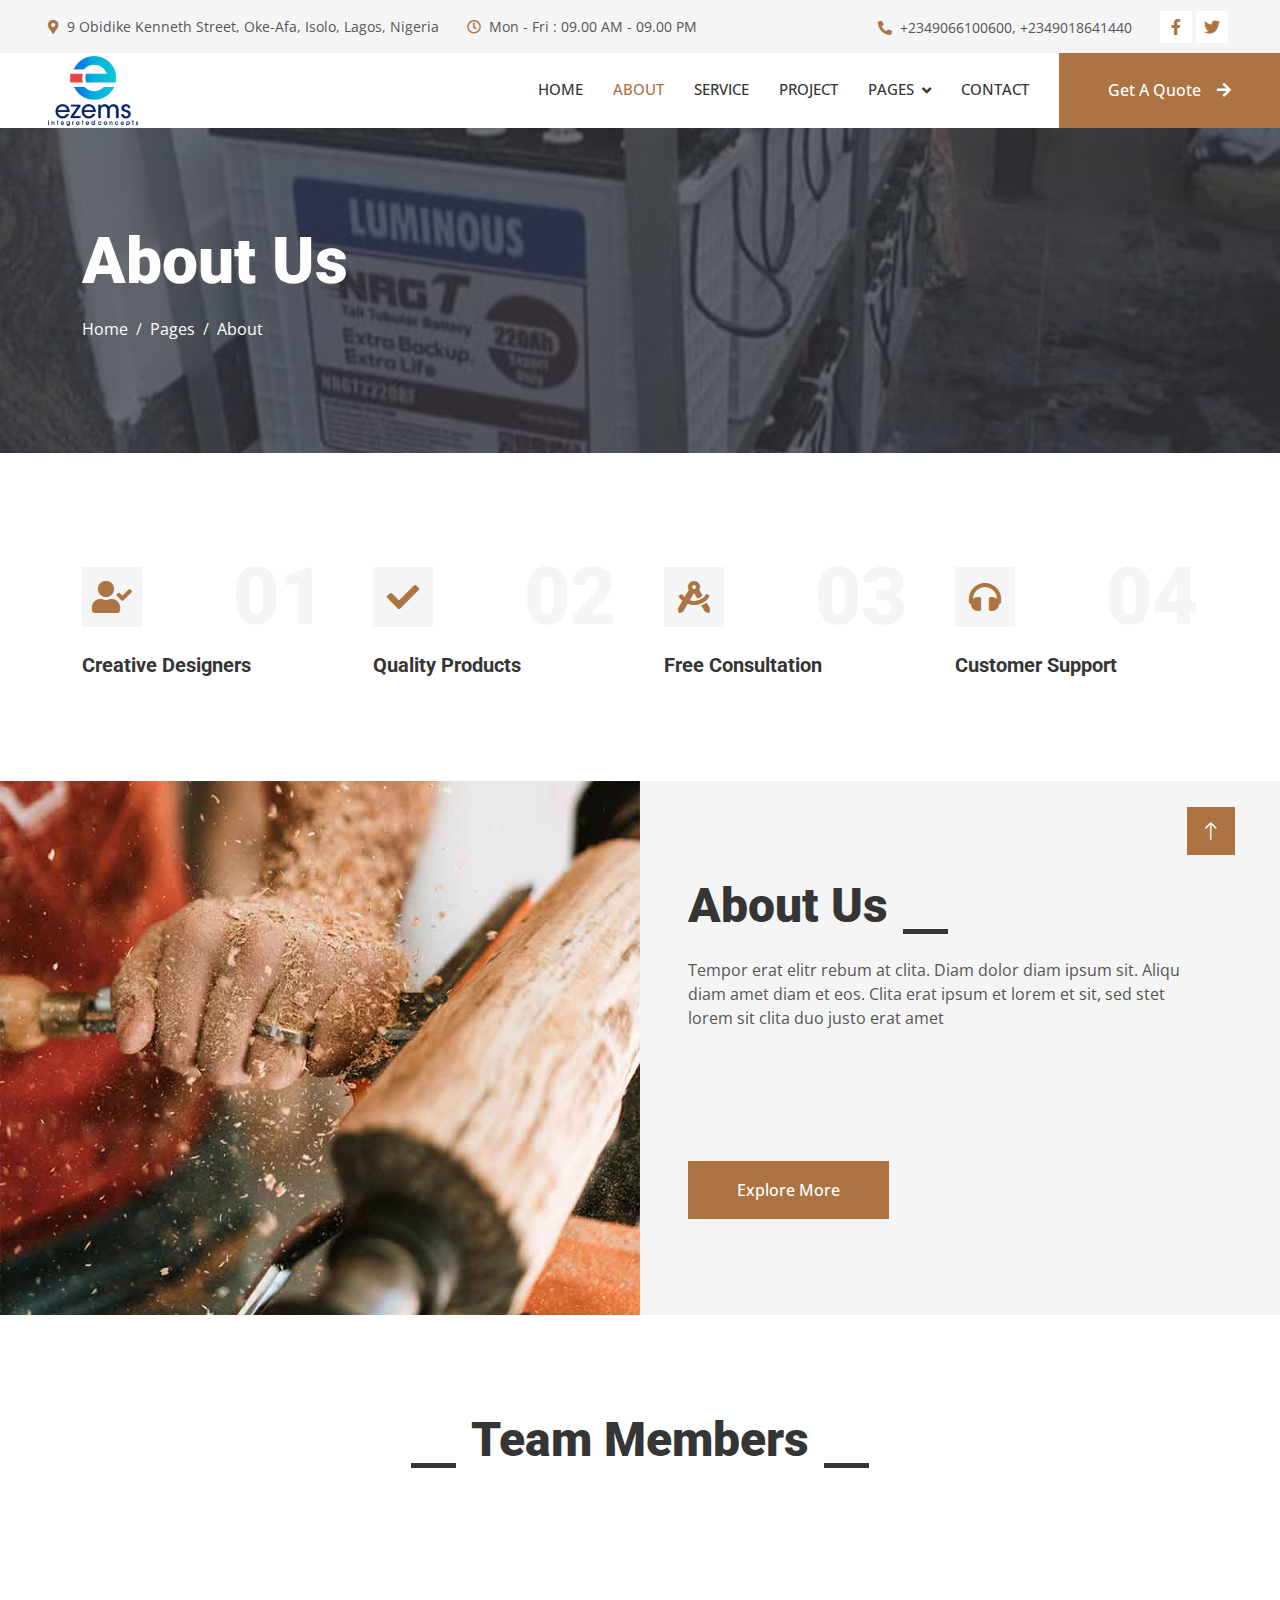
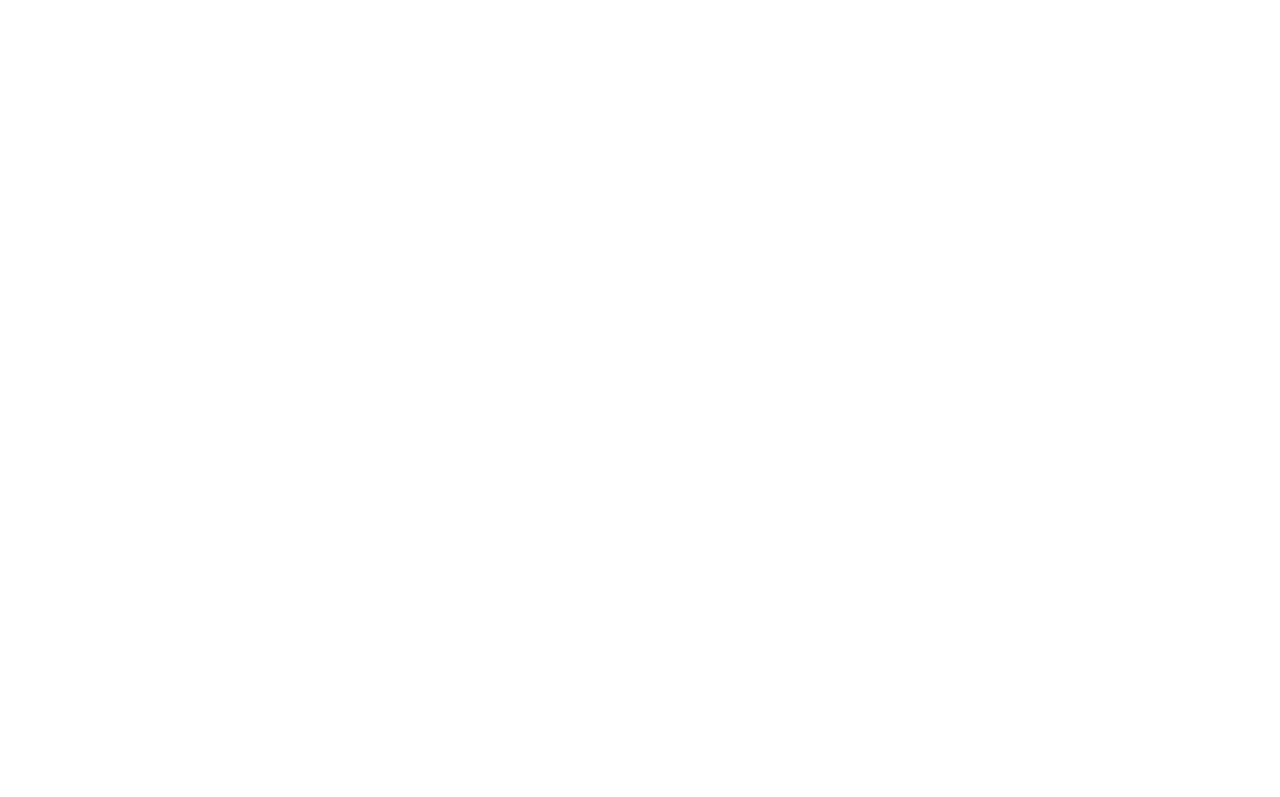
<file: Solar Website/about.html>
<!DOCTYPE html>
<html lang="en">

<head>
    <meta charset="utf-8">
    <title>Ezems Concept</title>
    <meta content="width=device-width, initial-scale=1.0" name="viewport">
    <meta content="" name="keywords">
    <meta content="" name="description">

    <!-- Favicon -->
    <link href="img/favicon.ico" rel="icon">

    <!-- Google Web Fonts -->
    <link rel="preconnect" href="https://fonts.googleapis.com">
    <link rel="preconnect" href="https://fonts.gstatic.com" crossorigin>
    <link href="https://fonts.googleapis.com/css2?family=Open+Sans:wght@400;500&family=Roboto:wght@500;700;900&display=swap" rel="stylesheet"> 

    <!-- Icon Font Stylesheet -->
    <link href="https://cdnjs.cloudflare.com/ajax/libs/font-awesome/5.10.0/css/all.min.css" rel="stylesheet">
    <link href="https://cdn.jsdelivr.net/npm/bootstrap-icons@1.4.1/font/bootstrap-icons.css" rel="stylesheet">

    <!-- Libraries Stylesheet -->
    <link href="lib/animate/animate.min.css" rel="stylesheet">
    <link href="lib/owlcarousel/assets/owl.carousel.min.css" rel="stylesheet">
    <link href="lib/lightbox/css/lightbox.min.css" rel="stylesheet">

    <!-- Customized Bootstrap Stylesheet -->
    <link href="css/bootstrap.min.css" rel="stylesheet">

    <!-- Template Stylesheet -->
    <link href="css/style.css" rel="stylesheet">
</head>

<body>
    <!-- Spinner Start -->
    <div id="spinner" class="show bg-white position-fixed translate-middle w-100 vh-100 top-50 start-50 d-flex align-items-center justify-content-center">
        <div class="spinner-grow text-primary" style="width: 3rem; height: 3rem;" role="status">
            <span class="sr-only">Loading...</span>
        </div>
    </div>
    <!-- Spinner End -->


    <!-- Topbar Start -->
    <div class="container-fluid bg-light p-0">
        <div class="row gx-0 d-none d-lg-flex">
            <div class="col-lg-7 px-5 text-start">
                <div class="h-100 d-inline-flex align-items-center py-3 me-4">
                    <small class="fa fa-map-marker-alt text-primary me-2"></small>
                    <small>9 Obidike Kenneth Street, Oke-Afa, Isolo, Lagos, Nigeria</small>
                </div>
                <div class="h-100 d-inline-flex align-items-center py-3">
                    <small class="far fa-clock text-primary me-2"></small>
                    <small>Mon - Fri : 09.00 AM - 09.00 PM</small>
                </div>
            </div>
            <div class="col-lg-5 px-5 text-end">
                <div class="h-100 d-inline-flex align-items-center py-3 me-4">
                    <small class="fa fa-phone-alt text-primary me-2"></small>
                    <small>+2349066100600, +2349018641440</small>
                </div>
                <div class="h-100 d-inline-flex align-items-center">
                    <a class="btn btn-sm-square bg-white text-primary me-1" href="https://www.facebook.com/profile.php?id=100083556572927&mibextid=ZbWKwL"><i class="fab fa-facebook-f"></i></a>
                    <a class="btn btn-sm-square bg-white text-primary me-1" href="https://twitter.com/Ezemsconcepts/status/1696223342120820966?t=5cfvctnLBIskWiKXF43FAg&s=19"><i class="fab fa-twitter"></i></a>
                    <!-- <a class="btn btn-sm-square bg-white text-primary me-0" href=""><i class="fab fa-instagram"></i></a> -->
                </div>
            </div>
        </div>
    </div>
    <!-- Topbar End -->


    <!-- Navbar Start -->
    <nav class="navbar navbar-expand-lg bg-white navbar-light sticky-top p-0">
        <a href="index.html" class="navbar-brand d-flex align-items-center px-4 px-lg-5">
            <h2 class="m-0 text-primary" ><img src="images/logo.png" alt="logo" width="90px" height="70px"></h2>
        </a>
        <button type="button" class="navbar-toggler me-4" data-bs-toggle="collapse" data-bs-target="#navbarCollapse">
            <span class="navbar-toggler-icon"></span>
        </button>
        <div class="collapse navbar-collapse" id="navbarCollapse">
            <div class="navbar-nav ms-auto p-4 p-lg-0">
                <a href="index.html" class="nav-item nav-link">Home</a>
                <a href="about.html" class="nav-item nav-link active">About</a>
                <a href="service.html" class="nav-item nav-link">Service</a>
                <a href="project.html" class="nav-item nav-link">Project</a>
                <div class="nav-item dropdown">
                    <a href="#" class="nav-link dropdown-toggle" data-bs-toggle="dropdown">Pages</a>
                    <div class="dropdown-menu fade-up m-0">
                        <a href="feature.html" class="dropdown-item">Feature</a>
                        <a href="quote.html" class="dropdown-item">Free Quote</a>
                        <a href="team.html" class="dropdown-item">Our Team</a>
                        <a href="testimonial.html" class="dropdown-item">Testimonial</a>
                        <a href="404.html" class="dropdown-item">404 Page</a>
                    </div>
                </div>
                <a href="contact.html" class="nav-item nav-link">Contact</a>
            </div>
            <a href="" class="btn btn-primary py-4 px-lg-5 d-none d-lg-block">Get A Quote<i class="fa fa-arrow-right ms-3"></i></a>
        </div>
    </nav>
    <!-- Navbar End -->


    <!-- Page Header Start -->
    <div class="container-fluid page-header py-5 mb-5">
        <div class="container py-5">
            <h1 class="display-3 text-white mb-3 animated slideInDown">About Us</h1>
            <nav aria-label="breadcrumb animated slideInDown">
                <ol class="breadcrumb">
                    <li class="breadcrumb-item"><a class="text-white" href="#">Home</a></li>
                    <li class="breadcrumb-item"><a class="text-white" href="#">Pages</a></li>
                    <li class="breadcrumb-item text-white active" aria-current="page">About</li>
                </ol>
            </nav>
        </div>
    </div>
    <!-- Page Header End -->


    <!-- Feature Start -->
    <div class="container-xxl py-5">
        <div class="container">
            <div class="row g-5">
                <div class="col-md-6 col-lg-3 wow fadeIn" data-wow-delay="0.1s">
                    <div class="d-flex align-items-center justify-content-between mb-2">
                        <div class="d-flex align-items-center justify-content-center bg-light" style="width: 60px; height: 60px;">
                            <i class="fa fa-user-check fa-2x text-primary"></i>
                        </div>
                        <h1 class="display-1 text-light mb-0">01</h1>
                    </div>
                    <h5>Creative Designers</h5>
                </div>
                <div class="col-md-6 col-lg-3 wow fadeIn" data-wow-delay="0.3s">
                    <div class="d-flex align-items-center justify-content-between mb-2">
                        <div class="d-flex align-items-center justify-content-center bg-light" style="width: 60px; height: 60px;">
                            <i class="fa fa-check fa-2x text-primary"></i>
                        </div>
                        <h1 class="display-1 text-light mb-0">02</h1>
                    </div>
                    <h5>Quality Products</h5>
                </div>
                <div class="col-md-6 col-lg-3 wow fadeIn" data-wow-delay="0.5s">
                    <div class="d-flex align-items-center justify-content-between mb-2">
                        <div class="d-flex align-items-center justify-content-center bg-light" style="width: 60px; height: 60px;">
                            <i class="fa fa-drafting-compass fa-2x text-primary"></i>
                        </div>
                        <h1 class="display-1 text-light mb-0">03</h1>
                    </div>
                    <h5>Free Consultation</h5>
                </div>
                <div class="col-md-6 col-lg-3 wow fadeIn" data-wow-delay="0.7s">
                    <div class="d-flex align-items-center justify-content-between mb-2">
                        <div class="d-flex align-items-center justify-content-center bg-light" style="width: 60px; height: 60px;">
                            <i class="fa fa-headphones fa-2x text-primary"></i>
                        </div>
                        <h1 class="display-1 text-light mb-0">04</h1>
                    </div>
                    <h5>Customer Support</h5>
                </div>
            </div>
        </div>
    </div>
    <!-- Feature Start -->



    <!-- About Start -->
    <div class="container-fluid bg-light overflow-hidden my-5 px-lg-0">
        <div class="container about px-lg-0">
            <div class="row g-0 mx-lg-0">
                <div class="col-lg-6 ps-lg-0" style="min-height: 400px;">
                    <div class="position-relative h-100">
                        <img class="position-absolute img-fluid w-100 h-100" src="img/about.jpg" style="object-fit: cover;" alt="">
                    </div>
                </div>
                <div class="col-lg-6 about-text py-5 wow fadeIn" data-wow-delay="0.5s">
                    <div class="p-lg-5 pe-lg-0">
                        <div class="section-title text-start">
                            <h1 class="display-5 mb-4">About Us</h1>
                        </div>
                        <p class="mb-4 pb-2">Tempor erat elitr rebum at clita. Diam dolor diam ipsum sit. Aliqu diam amet diam et eos. Clita erat ipsum et lorem et sit, sed stet lorem sit clita duo justo erat amet</p>
                        <div class="row g-4 mb-4 pb-2">
                            <div class="col-sm-6 wow fadeIn" data-wow-delay="0.1s">
                                <div class="d-flex align-items-center">
                                    <div class="d-flex flex-shrink-0 align-items-center justify-content-center bg-white" style="width: 60px; height: 60px;">
                                        <i class="fa fa-users fa-2x text-primary"></i>
                                    </div>
                                    <div class="ms-3">
                                        <h2 class="text-primary mb-1" data-toggle="counter-up">1234</h2>
                                        <p class="fw-medium mb-0">Happy Clients</p>
                                    </div>
                                </div>
                            </div>
                            <div class="col-sm-6 wow fadeIn" data-wow-delay="0.3s">
                                <div class="d-flex align-items-center">
                                    <div class="d-flex flex-shrink-0 align-items-center justify-content-center bg-white" style="width: 60px; height: 60px;">
                                        <i class="fa fa-check fa-2x text-primary"></i>
                                    </div>
                                    <div class="ms-3">
                                        <h2 class="text-primary mb-1" data-toggle="counter-up">1234</h2>
                                        <p class="fw-medium mb-0">Projects Done</p>
                                    </div>
                                </div>
                            </div>
                        </div>
                        <a href="" class="btn btn-primary py-3 px-5">Explore More</a>
                    </div>
                </div>
            </div>
        </div>
    </div>
    <!-- About End -->


    <!-- Team Start -->
    <div class="container-xxl py-5">
        <div class="container">
            <div class="section-title text-center">
                <h1 class="display-5 mb-5">Team Members</h1>
            </div>
            <div class="row g-4">
                <div class="col-lg-3 col-md-6 wow fadeInUp" data-wow-delay="0.1s">
                    <div class="team-item">
                        <div class="overflow-hidden position-relative">
                            <img class="img-fluid" src="img/team-1.jpg" alt="">
                            <div class="team-social">
                                <a class="btn btn-square" href=""><i class="fab fa-facebook-f"></i></a>
                                <a class="btn btn-square" href=""><i class="fab fa-twitter"></i></a>
                                <a class="btn btn-square" href=""><i class="fab fa-instagram"></i></a>
                            </div>
                        </div>
                        <div class="text-center border border-5 border-light border-top-0 p-4">
                            <h5 class="mb-0">Full Name</h5>
                            <small>Designation</small>
                        </div>
                    </div>
                </div>
                <div class="col-lg-3 col-md-6 wow fadeInUp" data-wow-delay="0.3s">
                    <div class="team-item">
                        <div class="overflow-hidden position-relative">
                            <img class="img-fluid" src="img/team-2.jpg" alt="">
                            <div class="team-social">
                                <a class="btn btn-square" href=""><i class="fab fa-facebook-f"></i></a>
                                <a class="btn btn-square" href=""><i class="fab fa-twitter"></i></a>
                                <a class="btn btn-square" href=""><i class="fab fa-instagram"></i></a>
                            </div>
                        </div>
                        <div class="text-center border border-5 border-light border-top-0 p-4">
                            <h5 class="mb-0">Full Name</h5>
                            <small>Designation</small>
                        </div>
                    </div>
                </div>
                <div class="col-lg-3 col-md-6 wow fadeInUp" data-wow-delay="0.5s">
                    <div class="team-item">
                        <div class="overflow-hidden position-relative">
                            <img class="img-fluid" src="img/team-3.jpg" alt="">
                            <div class="team-social">
                                <a class="btn btn-square" href=""><i class="fab fa-facebook-f"></i></a>
                                <a class="btn btn-square" href=""><i class="fab fa-twitter"></i></a>
                                <a class="btn btn-square" href=""><i class="fab fa-instagram"></i></a>
                            </div>
                        </div>
                        <div class="text-center border border-5 border-light border-top-0 p-4">
                            <h5 class="mb-0">Full Name</h5>
                            <small>Designation</small>
                        </div>
                    </div>
                </div>
                <div class="col-lg-3 col-md-6 wow fadeInUp" data-wow-delay="0.7s">
                    <div class="team-item">
                        <div class="overflow-hidden position-relative">
                            <img class="img-fluid" src="img/team-4.jpg" alt="">
                            <div class="team-social">
                                <a class="btn btn-square" href=""><i class="fab fa-facebook-f"></i></a>
                                <a class="btn btn-square" href=""><i class="fab fa-twitter"></i></a>
                                <a class="btn btn-square" href=""><i class="fab fa-instagram"></i></a>
                            </div>
                        </div>
                        <div class="text-center border border-5 border-light border-top-0 p-4">
                            <h5 class="mb-0">Full Name</h5>
                            <small>Designation</small>
                        </div>
                    </div>
                </div>
            </div>
        </div>
    </div>
    <!-- Team End -->
        

    <!-- Footer Start -->
    <div class="container-fluid bg-dark text-light footer mt-5 pt-5 wow fadeIn" data-wow-delay="0.1s">
        <div class="container py-5">
            <div class="row g-5">
                <div class="col-lg-3 col-md-6">
                    <h4 class="text-light mb-4">Address</h4>
                    <p class="mb-2"><i class="fa fa-map-marker-alt me-3"></i>123 Street, New York, USA</p>
                    <p class="mb-2"><i class="fa fa-phone-alt me-3"></i>+012 345 67890</p>
                    <p class="mb-2"><i class="fa fa-envelope me-3"></i>info@example.com</p>
                    <div class="d-flex pt-2">
                        <a class="btn btn-outline-light btn-social" href=""><i class="fab fa-twitter"></i></a>
                        <a class="btn btn-outline-light btn-social" href=""><i class="fab fa-facebook-f"></i></a>
                        <a class="btn btn-outline-light btn-social" href=""><i class="fab fa-youtube"></i></a>
                        <a class="btn btn-outline-light btn-social" href=""><i class="fab fa-linkedin-in"></i></a>
                    </div>
                </div>
                <div class="col-lg-3 col-md-6">
                    <h4 class="text-light mb-4">Services</h4>
                    <a class="btn btn-link" href="">General Carpentry</a>
                    <a class="btn btn-link" href="">Furniture Remodeling</a>
                    <a class="btn btn-link" href="">Wooden Floor</a>
                    <a class="btn btn-link" href="">Wooden Furniture</a>
                    <a class="btn btn-link" href="">Custom Carpentry</a>
                </div>
                <div class="col-lg-3 col-md-6">
                    <h4 class="text-light mb-4">Quick Links</h4>
                    <a class="btn btn-link" href="">About Us</a>
                    <a class="btn btn-link" href="">Contact Us</a>
                    <a class="btn btn-link" href="">Our Services</a>
                    <a class="btn btn-link" href="">Terms & Condition</a>
                    <a class="btn btn-link" href="">Support</a>
                </div>
                <div class="col-lg-3 col-md-6">
                    <h4 class="text-light mb-4">Newsletter</h4>
                    <p>Dolor amet sit justo amet elitr clita ipsum elitr est.</p>
                    <div class="position-relative mx-auto" style="max-width: 400px;">
                        <input class="form-control border-0 w-100 py-3 ps-4 pe-5" type="text" placeholder="Your email">
                        <button type="button" class="btn btn-primary py-2 position-absolute top-0 end-0 mt-2 me-2">SignUp</button>
                    </div>
                </div>
            </div>
        </div>
        <div class="container">
            <div class="copyright">
                <div class="row">
                    <div class="col-md-6 text-center text-md-start mb-3 mb-md-0">
                        &copy; <a class="border-bottom" href="#">Your Site Name</a>, All Right Reserved.
                    </div>
                    <div class="col-md-6 text-center text-md-end">
                        <!--/*** This template is free as long as you keep the footer author’s credit link/attribution link/backlink. If you'd like to use the template without the footer author’s credit link/attribution link/backlink, you can purchase the Credit Removal License from "https://htmlcodex.com/credit-removal". Thank you for your support. ***/-->
                        Designed By <a class="border-bottom" href="https://htmlcodex.com">HTML Codex</a>
                    </div>
                </div>
            </div>
        </div>
    </div>
    <!-- Footer End -->


    <!-- Back to Top -->
    <a href="#" class="btn btn-lg btn-primary btn-lg-square rounded-0 back-to-top"><i class="bi bi-arrow-up"></i></a>


    <!-- JavaScript Libraries -->
    <script src="https://code.jquery.com/jquery-3.4.1.min.js"></script>
    <script src="https://cdn.jsdelivr.net/npm/bootstrap@5.0.0/dist/js/bootstrap.bundle.min.js"></script>
    <script src="lib/wow/wow.min.js"></script>
    <script src="lib/easing/easing.min.js"></script>
    <script src="lib/waypoints/waypoints.min.js"></script>
    <script src="lib/counterup/counterup.min.js"></script>
    <script src="lib/owlcarousel/owl.carousel.min.js"></script>
    <script src="lib/isotope/isotope.pkgd.min.js"></script>
    <script src="lib/lightbox/js/lightbox.min.js"></script>

    <!-- Template Javascript -->
    <script src="js/main.js"></script>
</body>

</html>
</file>
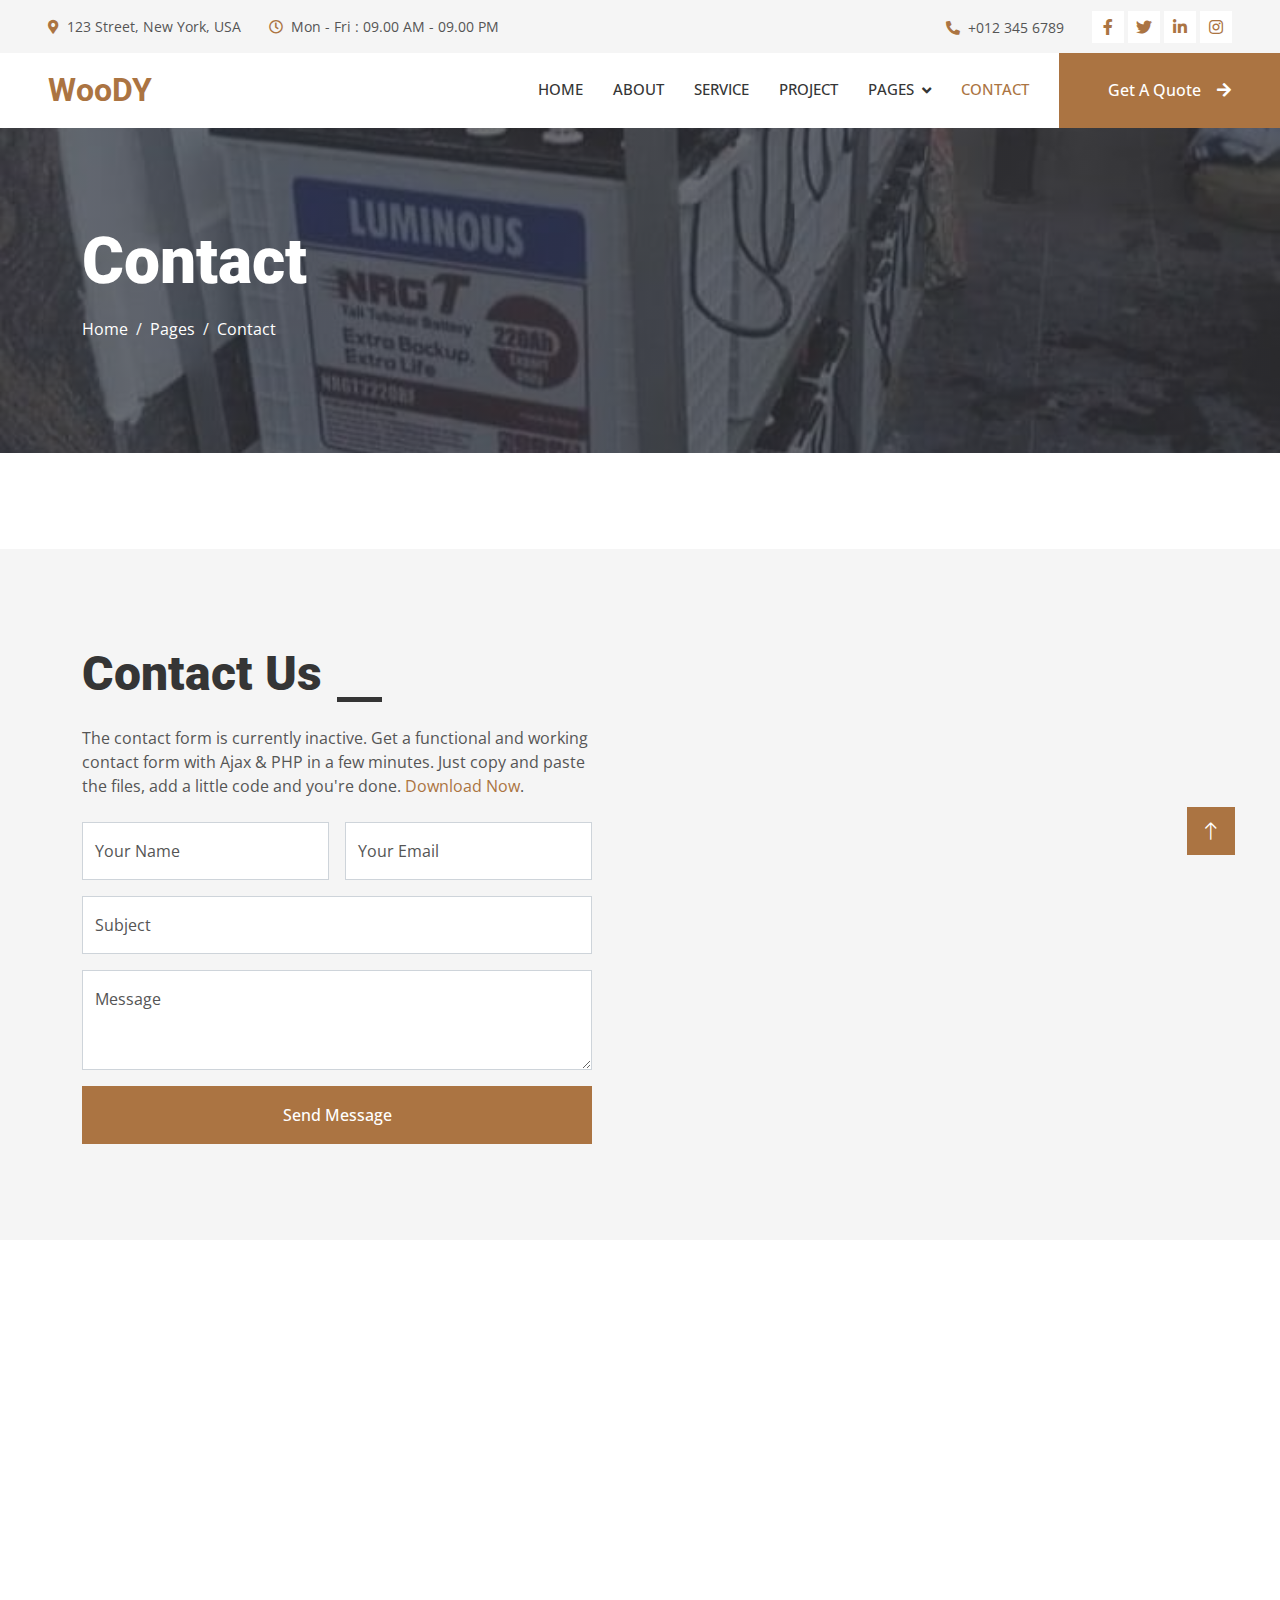
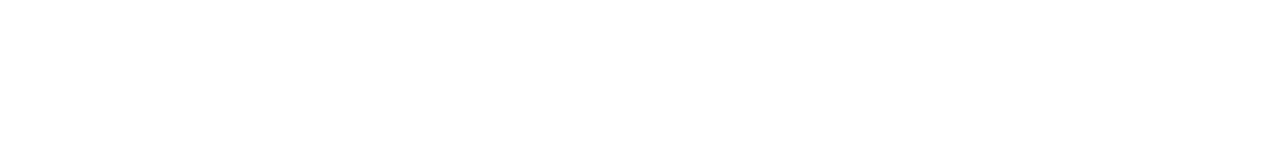
<file: Solar Website/contact.html>
<!DOCTYPE html>
<html lang="en">

<head>
    <meta charset="utf-8">
    <title>Woody - Carpenter Website Template</title>
    <meta content="width=device-width, initial-scale=1.0" name="viewport">
    <meta content="" name="keywords">
    <meta content="" name="description">

    <!-- Favicon -->
    <link href="img/favicon.ico" rel="icon">

    <!-- Google Web Fonts -->
    <link rel="preconnect" href="https://fonts.googleapis.com">
    <link rel="preconnect" href="https://fonts.gstatic.com" crossorigin>
    <link href="https://fonts.googleapis.com/css2?family=Open+Sans:wght@400;500&family=Roboto:wght@500;700;900&display=swap" rel="stylesheet"> 

    <!-- Icon Font Stylesheet -->
    <link href="https://cdnjs.cloudflare.com/ajax/libs/font-awesome/5.10.0/css/all.min.css" rel="stylesheet">
    <link href="https://cdn.jsdelivr.net/npm/bootstrap-icons@1.4.1/font/bootstrap-icons.css" rel="stylesheet">

    <!-- Libraries Stylesheet -->
    <link href="lib/animate/animate.min.css" rel="stylesheet">
    <link href="lib/owlcarousel/assets/owl.carousel.min.css" rel="stylesheet">
    <link href="lib/lightbox/css/lightbox.min.css" rel="stylesheet">

    <!-- Customized Bootstrap Stylesheet -->
    <link href="css/bootstrap.min.css" rel="stylesheet">

    <!-- Template Stylesheet -->
    <link href="css/style.css" rel="stylesheet">
</head>

<body>
    <!-- Spinner Start -->
    <div id="spinner" class="show bg-white position-fixed translate-middle w-100 vh-100 top-50 start-50 d-flex align-items-center justify-content-center">
        <div class="spinner-grow text-primary" style="width: 3rem; height: 3rem;" role="status">
            <span class="sr-only">Loading...</span>
        </div>
    </div>
    <!-- Spinner End -->


    <!-- Topbar Start -->
    <div class="container-fluid bg-light p-0">
        <div class="row gx-0 d-none d-lg-flex">
            <div class="col-lg-7 px-5 text-start">
                <div class="h-100 d-inline-flex align-items-center py-3 me-4">
                    <small class="fa fa-map-marker-alt text-primary me-2"></small>
                    <small>123 Street, New York, USA</small>
                </div>
                <div class="h-100 d-inline-flex align-items-center py-3">
                    <small class="far fa-clock text-primary me-2"></small>
                    <small>Mon - Fri : 09.00 AM - 09.00 PM</small>
                </div>
            </div>
            <div class="col-lg-5 px-5 text-end">
                <div class="h-100 d-inline-flex align-items-center py-3 me-4">
                    <small class="fa fa-phone-alt text-primary me-2"></small>
                    <small>+012 345 6789</small>
                </div>
                <div class="h-100 d-inline-flex align-items-center">
                    <a class="btn btn-sm-square bg-white text-primary me-1" href=""><i class="fab fa-facebook-f"></i></a>
                    <a class="btn btn-sm-square bg-white text-primary me-1" href=""><i class="fab fa-twitter"></i></a>
                    <a class="btn btn-sm-square bg-white text-primary me-1" href=""><i class="fab fa-linkedin-in"></i></a>
                    <a class="btn btn-sm-square bg-white text-primary me-0" href=""><i class="fab fa-instagram"></i></a>
                </div>
            </div>
        </div>
    </div>
    <!-- Topbar End -->


    <!-- Navbar Start -->
    <nav class="navbar navbar-expand-lg bg-white navbar-light sticky-top p-0">
        <a href="index.html" class="navbar-brand d-flex align-items-center px-4 px-lg-5">
            <h2 class="m-0 text-primary">WooDY</h2>
        </a>
        <button type="button" class="navbar-toggler me-4" data-bs-toggle="collapse" data-bs-target="#navbarCollapse">
            <span class="navbar-toggler-icon"></span>
        </button>
        <div class="collapse navbar-collapse" id="navbarCollapse">
            <div class="navbar-nav ms-auto p-4 p-lg-0">
                <a href="index.html" class="nav-item nav-link">Home</a>
                <a href="about.html" class="nav-item nav-link">About</a>
                <a href="service.html" class="nav-item nav-link">Service</a>
                <a href="project.html" class="nav-item nav-link">Project</a>
                <div class="nav-item dropdown">
                    <a href="#" class="nav-link dropdown-toggle" data-bs-toggle="dropdown">Pages</a>
                    <div class="dropdown-menu fade-up m-0">
                        <a href="feature.html" class="dropdown-item">Feature</a>
                        <a href="quote.html" class="dropdown-item">Free Quote</a>
                        <a href="team.html" class="dropdown-item">Our Team</a>
                        <a href="testimonial.html" class="dropdown-item">Testimonial</a>
                        <a href="404.html" class="dropdown-item">404 Page</a>
                    </div>
                </div>
                <a href="contact.html" class="nav-item nav-link active">Contact</a>
            </div>
            <a href="" class="btn btn-primary py-4 px-lg-5 d-none d-lg-block">Get A Quote<i class="fa fa-arrow-right ms-3"></i></a>
        </div>
    </nav>
    <!-- Navbar End -->


    <!-- Page Header Start -->
    <div class="container-fluid page-header py-5 mb-5">
        <div class="container py-5">
            <h1 class="display-3 text-white mb-3 animated slideInDown">Contact</h1>
            <nav aria-label="breadcrumb animated slideInDown">
                <ol class="breadcrumb">
                    <li class="breadcrumb-item"><a class="text-white" href="#">Home</a></li>
                    <li class="breadcrumb-item"><a class="text-white" href="#">Pages</a></li>
                    <li class="breadcrumb-item text-white active" aria-current="page">Contact</li>
                </ol>
            </nav>
        </div>
    </div>
    <!-- Page Header End -->


    <!-- Contact Start -->
    <div class="container-fluid bg-light overflow-hidden px-lg-0" style="margin: 6rem 0;">
        <div class="container contact px-lg-0">
            <div class="row g-0 mx-lg-0">
                <div class="col-lg-6 contact-text py-5 wow fadeIn" data-wow-delay="0.5s">
                    <div class="p-lg-5 ps-lg-0">
                        <div class="section-title text-start">
                            <h1 class="display-5 mb-4">Contact Us</h1>
                        </div>
                        <p class="mb-4">The contact form is currently inactive. Get a functional and working contact form with Ajax & PHP in a few minutes. Just copy and paste the files, add a little code and you're done. <a href="https://htmlcodex.com/contact-form">Download Now</a>.</p>
                        <form>
                            <div class="row g-3">
                                <div class="col-md-6">
                                    <div class="form-floating">
                                        <input type="text" class="form-control" id="name" placeholder="Your Name">
                                        <label for="name">Your Name</label>
                                    </div>
                                </div>
                                <div class="col-md-6">
                                    <div class="form-floating">
                                        <input type="email" class="form-control" id="email" placeholder="Your Email">
                                        <label for="email">Your Email</label>
                                    </div>
                                </div>
                                <div class="col-12">
                                    <div class="form-floating">
                                        <input type="text" class="form-control" id="subject" placeholder="Subject">
                                        <label for="subject">Subject</label>
                                    </div>
                                </div>
                                <div class="col-12">
                                    <div class="form-floating">
                                        <textarea class="form-control" placeholder="Leave a message here" id="message" style="height: 100px"></textarea>
                                        <label for="message">Message</label>
                                    </div>
                                </div>
                                <div class="col-12">
                                    <button class="btn btn-primary w-100 py-3" type="submit">Send Message</button>
                                </div>
                            </div>
                        </form>
                    </div>
                </div>
                <div class="col-lg-6 pe-lg-0" style="min-height: 400px;">
                    <div class="position-relative h-100">
                        <iframe class="position-absolute w-100 h-100" style="object-fit: cover;"
                        src="https://www.google.com/maps/embed?pb=!1m18!1m12!1m3!1d3001156.4288297426!2d-78.01371936852176!3d42.72876761954724!2m3!1f0!2f0!3f0!3m2!1i1024!2i768!4f13.1!3m3!1m2!1s0x4ccc4bf0f123a5a9%3A0xddcfc6c1de189567!2sNew%20York%2C%20USA!5e0!3m2!1sen!2sbd!4v1603794290143!5m2!1sen!2sbd"
                        frameborder="0" allowfullscreen="" aria-hidden="false"
                        tabindex="0"></iframe>
                    </div>
                </div>
            </div>
        </div>
    </div>
    <!-- Contact End -->


    <!-- Footer Start -->
    <div class="container-fluid bg-dark text-light footer pt-5 wow fadeIn" data-wow-delay="0.1s" style="margin-top: 6rem;">
        <div class="container py-5">
            <div class="row g-5">
                <div class="col-lg-3 col-md-6">
                    <h4 class="text-light mb-4">Address</h4>
                    <p class="mb-2"><i class="fa fa-map-marker-alt me-3"></i>123 Street, New York, USA</p>
                    <p class="mb-2"><i class="fa fa-phone-alt me-3"></i>+012 345 67890</p>
                    <p class="mb-2"><i class="fa fa-envelope me-3"></i>info@example.com</p>
                    <div class="d-flex pt-2">
                        <a class="btn btn-outline-light btn-social" href=""><i class="fab fa-twitter"></i></a>
                        <a class="btn btn-outline-light btn-social" href=""><i class="fab fa-facebook-f"></i></a>
                        <a class="btn btn-outline-light btn-social" href=""><i class="fab fa-youtube"></i></a>
                        <a class="btn btn-outline-light btn-social" href=""><i class="fab fa-linkedin-in"></i></a>
                    </div>
                </div>
                <div class="col-lg-3 col-md-6">
                    <h4 class="text-light mb-4">Services</h4>
                    <a class="btn btn-link" href="">Air Freight</a>
                    <a class="btn btn-link" href="">Sea Freight</a>
                    <a class="btn btn-link" href="">Road Freight</a>
                    <a class="btn btn-link" href="">Logistic Solutions</a>
                    <a class="btn btn-link" href="">Industry solutions</a>
                </div>
                <div class="col-lg-3 col-md-6">
                    <h4 class="text-light mb-4">Quick Links</h4>
                    <a class="btn btn-link" href="">About Us</a>
                    <a class="btn btn-link" href="">Contact Us</a>
                    <a class="btn btn-link" href="">Our Services</a>
                    <a class="btn btn-link" href="">Terms & Condition</a>
                    <a class="btn btn-link" href="">Support</a>
                </div>
                <div class="col-lg-3 col-md-6">
                    <h4 class="text-light mb-4">Newsletter</h4>
                    <p>Dolor amet sit justo amet elitr clita ipsum elitr est.</p>
                    <div class="position-relative mx-auto" style="max-width: 400px;">
                        <input class="form-control border-0 w-100 py-3 ps-4 pe-5" type="text" placeholder="Your email">
                        <button type="button" class="btn btn-primary py-2 position-absolute top-0 end-0 mt-2 me-2">SignUp</button>
                    </div>
                </div>
            </div>
        </div>
        <div class="container">
            <div class="copyright">
                <div class="row">
                    <div class="col-md-6 text-center text-md-start mb-3 mb-md-0">
                        &copy; <a class="border-bottom" href="#">Your Site Name</a>, All Right Reserved.
                    </div>
                    <div class="col-md-6 text-center text-md-end">
                        <!--/*** This template is free as long as you keep the footer author’s credit link/attribution link/backlink. If you'd like to use the template without the footer author’s credit link/attribution link/backlink, you can purchase the Credit Removal License from "https://htmlcodex.com/credit-removal". Thank you for your support. ***/-->
                        Designed By <a class="border-bottom" href="https://htmlcodex.com">HTML Codex</a>
                    </div>
                </div>
            </div>
        </div>
    </div>
    <!-- Footer End -->


    <!-- Back to Top -->
    <a href="#" class="btn btn-lg btn-primary btn-lg-square rounded-0 back-to-top"><i class="bi bi-arrow-up"></i></a>


    <!-- JavaScript Libraries -->
    <script src="https://code.jquery.com/jquery-3.4.1.min.js"></script>
    <script src="https://cdn.jsdelivr.net/npm/bootstrap@5.0.0/dist/js/bootstrap.bundle.min.js"></script>
    <script src="lib/wow/wow.min.js"></script>
    <script src="lib/easing/easing.min.js"></script>
    <script src="lib/waypoints/waypoints.min.js"></script>
    <script src="lib/counterup/counterup.min.js"></script>
    <script src="lib/owlcarousel/owl.carousel.min.js"></script>

    <!-- Template Javascript -->
    <script src="js/main.js"></script>
</body>

</html>
</file>
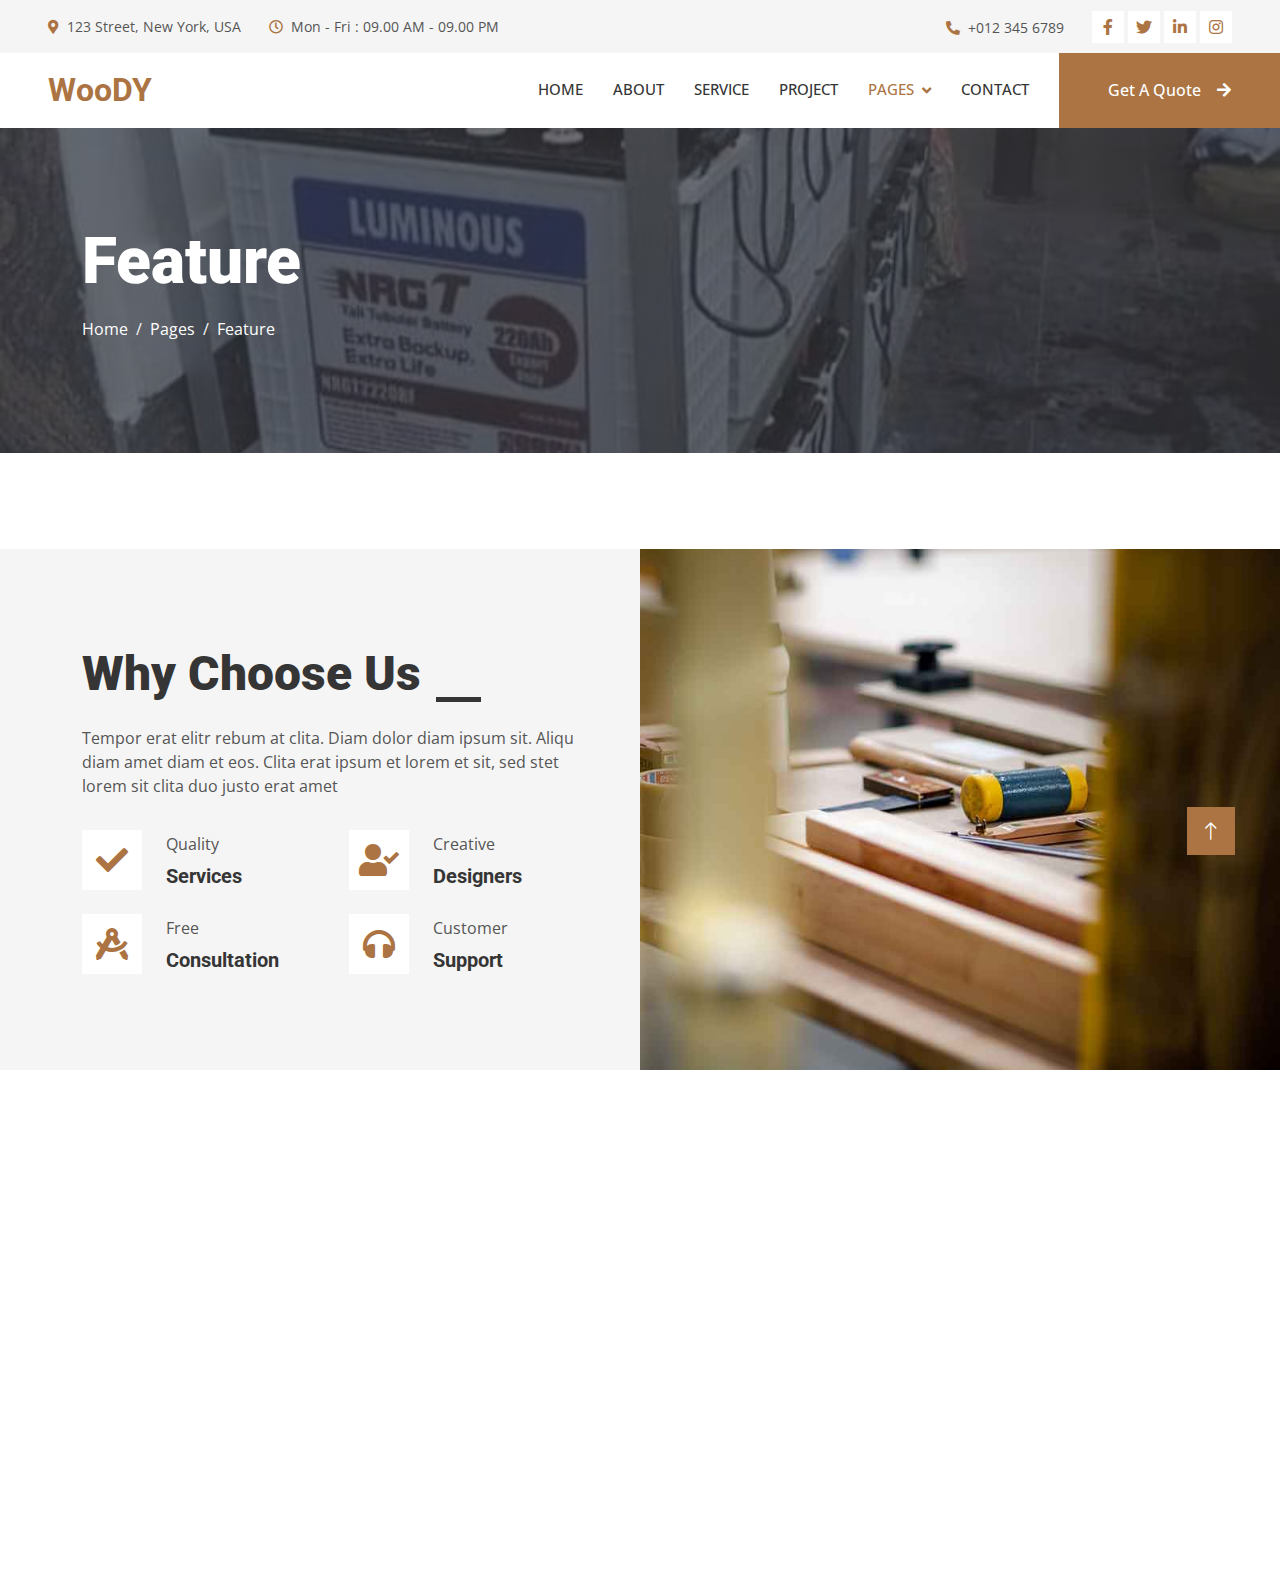
<file: Solar Website/feature.html>
<!DOCTYPE html>
<html lang="en">

<head>
    <meta charset="utf-8">
    <title>Woody - Carpenter Website Template</title>
    <meta content="width=device-width, initial-scale=1.0" name="viewport">
    <meta content="" name="keywords">
    <meta content="" name="description">

    <!-- Favicon -->
    <link href="img/favicon.ico" rel="icon">

    <!-- Google Web Fonts -->
    <link rel="preconnect" href="https://fonts.googleapis.com">
    <link rel="preconnect" href="https://fonts.gstatic.com" crossorigin>
    <link href="https://fonts.googleapis.com/css2?family=Open+Sans:wght@400;500&family=Roboto:wght@500;700;900&display=swap" rel="stylesheet"> 

    <!-- Icon Font Stylesheet -->
    <link href="https://cdnjs.cloudflare.com/ajax/libs/font-awesome/5.10.0/css/all.min.css" rel="stylesheet">
    <link href="https://cdn.jsdelivr.net/npm/bootstrap-icons@1.4.1/font/bootstrap-icons.css" rel="stylesheet">

    <!-- Libraries Stylesheet -->
    <link href="lib/animate/animate.min.css" rel="stylesheet">
    <link href="lib/owlcarousel/assets/owl.carousel.min.css" rel="stylesheet">
    <link href="lib/lightbox/css/lightbox.min.css" rel="stylesheet">

    <!-- Customized Bootstrap Stylesheet -->
    <link href="css/bootstrap.min.css" rel="stylesheet">

    <!-- Template Stylesheet -->
    <link href="css/style.css" rel="stylesheet">
</head>

<body>
    <!-- Spinner Start -->
    <div id="spinner" class="show bg-white position-fixed translate-middle w-100 vh-100 top-50 start-50 d-flex align-items-center justify-content-center">
        <div class="spinner-grow text-primary" style="width: 3rem; height: 3rem;" role="status">
            <span class="sr-only">Loading...</span>
        </div>
    </div>
    <!-- Spinner End -->


    <!-- Topbar Start -->
    <div class="container-fluid bg-light p-0">
        <div class="row gx-0 d-none d-lg-flex">
            <div class="col-lg-7 px-5 text-start">
                <div class="h-100 d-inline-flex align-items-center py-3 me-4">
                    <small class="fa fa-map-marker-alt text-primary me-2"></small>
                    <small>123 Street, New York, USA</small>
                </div>
                <div class="h-100 d-inline-flex align-items-center py-3">
                    <small class="far fa-clock text-primary me-2"></small>
                    <small>Mon - Fri : 09.00 AM - 09.00 PM</small>
                </div>
            </div>
            <div class="col-lg-5 px-5 text-end">
                <div class="h-100 d-inline-flex align-items-center py-3 me-4">
                    <small class="fa fa-phone-alt text-primary me-2"></small>
                    <small>+012 345 6789</small>
                </div>
                <div class="h-100 d-inline-flex align-items-center">
                    <a class="btn btn-sm-square bg-white text-primary me-1" href=""><i class="fab fa-facebook-f"></i></a>
                    <a class="btn btn-sm-square bg-white text-primary me-1" href=""><i class="fab fa-twitter"></i></a>
                    <a class="btn btn-sm-square bg-white text-primary me-1" href=""><i class="fab fa-linkedin-in"></i></a>
                    <a class="btn btn-sm-square bg-white text-primary me-0" href=""><i class="fab fa-instagram"></i></a>
                </div>
            </div>
        </div>
    </div>
    <!-- Topbar End -->


    <!-- Navbar Start -->
    <nav class="navbar navbar-expand-lg bg-white navbar-light sticky-top p-0">
        <a href="index.html" class="navbar-brand d-flex align-items-center px-4 px-lg-5">
            <h2 class="m-0 text-primary">WooDY</h2>
        </a>
        <button type="button" class="navbar-toggler me-4" data-bs-toggle="collapse" data-bs-target="#navbarCollapse">
            <span class="navbar-toggler-icon"></span>
        </button>
        <div class="collapse navbar-collapse" id="navbarCollapse">
            <div class="navbar-nav ms-auto p-4 p-lg-0">
                <a href="index.html" class="nav-item nav-link">Home</a>
                <a href="about.html" class="nav-item nav-link">About</a>
                <a href="service.html" class="nav-item nav-link">Service</a>
                <a href="project.html" class="nav-item nav-link">Project</a>
                <div class="nav-item dropdown">
                    <a href="#" class="nav-link dropdown-toggle active" data-bs-toggle="dropdown">Pages</a>
                    <div class="dropdown-menu fade-up m-0">
                        <a href="feature.html" class="dropdown-item active">Feature</a>
                        <a href="quote.html" class="dropdown-item">Free Quote</a>
                        <a href="team.html" class="dropdown-item">Our Team</a>
                        <a href="testimonial.html" class="dropdown-item">Testimonial</a>
                        <a href="404.html" class="dropdown-item">404 Page</a>
                    </div>
                </div>
                <a href="contact.html" class="nav-item nav-link">Contact</a>
            </div>
            <a href="" class="btn btn-primary py-4 px-lg-5 d-none d-lg-block">Get A Quote<i class="fa fa-arrow-right ms-3"></i></a>
        </div>
    </nav>
    <!-- Navbar End -->


    <!-- Page Header Start -->
    <div class="container-fluid page-header py-5 mb-5">
        <div class="container py-5">
            <h1 class="display-3 text-white mb-3 animated slideInDown">Feature</h1>
            <nav aria-label="breadcrumb animated slideInDown">
                <ol class="breadcrumb">
                    <li class="breadcrumb-item"><a class="text-white" href="#">Home</a></li>
                    <li class="breadcrumb-item"><a class="text-white" href="#">Pages</a></li>
                    <li class="breadcrumb-item text-white active" aria-current="page">Feature</li>
                </ol>
            </nav>
        </div>
    </div>
    <!-- Page Header End -->


    <!-- Feature Start -->
    <div class="container-fluid bg-light overflow-hidden px-lg-0" style="margin: 6rem 0;">
        <div class="container feature px-lg-0">
            <div class="row g-0 mx-lg-0">
                <div class="col-lg-6 feature-text py-5 wow fadeIn" data-wow-delay="0.5s">
                    <div class="p-lg-5 ps-lg-0">
                        <div class="section-title text-start">
                            <h1 class="display-5 mb-4">Why Choose Us</h1>
                        </div>
                        <p class="mb-4 pb-2">Tempor erat elitr rebum at clita. Diam dolor diam ipsum sit. Aliqu diam amet diam et eos. Clita erat ipsum et lorem et sit, sed stet lorem sit clita duo justo erat amet</p>
                        <div class="row g-4">
                            <div class="col-6">
                                <div class="d-flex align-items-center">
                                    <div class="d-flex flex-shrink-0 align-items-center justify-content-center bg-white" style="width: 60px; height: 60px;">
                                        <i class="fa fa-check fa-2x text-primary"></i>
                                    </div>
                                    <div class="ms-4">
                                        <p class="mb-2">Quality</p>
                                        <h5 class="mb-0">Services</h5>
                                    </div>
                                </div>
                            </div>
                            <div class="col-6">
                                <div class="d-flex align-items-center">
                                    <div class="d-flex flex-shrink-0 align-items-center justify-content-center bg-white" style="width: 60px; height: 60px;">
                                        <i class="fa fa-user-check fa-2x text-primary"></i>
                                    </div>
                                    <div class="ms-4">
                                        <p class="mb-2">Creative</p>
                                        <h5 class="mb-0">Designers</h5>
                                    </div>
                                </div>
                            </div>
                            <div class="col-6">
                                <div class="d-flex align-items-center">
                                    <div class="d-flex flex-shrink-0 align-items-center justify-content-center bg-white" style="width: 60px; height: 60px;">
                                        <i class="fa fa-drafting-compass fa-2x text-primary"></i>
                                    </div>
                                    <div class="ms-4">
                                        <p class="mb-2">Free</p>
                                        <h5 class="mb-0">Consultation</h5>
                                    </div>
                                </div>
                            </div>
                            <div class="col-6">
                                <div class="d-flex align-items-center">
                                    <div class="d-flex flex-shrink-0 align-items-center justify-content-center bg-white" style="width: 60px; height: 60px;">
                                        <i class="fa fa-headphones fa-2x text-primary"></i>
                                    </div>
                                    <div class="ms-4">
                                        <p class="mb-2">Customer</p>
                                        <h5 class="mb-0">Support</h5>
                                    </div>
                                </div>
                            </div>
                        </div>
                    </div>
                </div>
                <div class="col-lg-6 pe-lg-0" style="min-height: 400px;">
                    <div class="position-relative h-100">
                        <img class="position-absolute img-fluid w-100 h-100" src="img/feature.jpg" style="object-fit: cover;" alt="">
                    </div>
                </div>
            </div>
        </div>
    </div>
    <!-- Feature End -->
        

    <!-- Footer Start -->
    <div class="container-fluid bg-dark text-light footer mt-5 pt-5 wow fadeIn" data-wow-delay="0.1s">
        <div class="container py-5">
            <div class="row g-5">
                <div class="col-lg-3 col-md-6">
                    <h4 class="text-light mb-4">Address</h4>
                    <p class="mb-2"><i class="fa fa-map-marker-alt me-3"></i>123 Street, New York, USA</p>
                    <p class="mb-2"><i class="fa fa-phone-alt me-3"></i>+012 345 67890</p>
                    <p class="mb-2"><i class="fa fa-envelope me-3"></i>info@example.com</p>
                    <div class="d-flex pt-2">
                        <a class="btn btn-outline-light btn-social" href=""><i class="fab fa-twitter"></i></a>
                        <a class="btn btn-outline-light btn-social" href=""><i class="fab fa-facebook-f"></i></a>
                        <a class="btn btn-outline-light btn-social" href=""><i class="fab fa-youtube"></i></a>
                        <a class="btn btn-outline-light btn-social" href=""><i class="fab fa-linkedin-in"></i></a>
                    </div>
                </div>
                <div class="col-lg-3 col-md-6">
                    <h4 class="text-light mb-4">Services</h4>
                    <a class="btn btn-link" href="">General Carpentry</a>
                    <a class="btn btn-link" href="">Furniture Remodeling</a>
                    <a class="btn btn-link" href="">Wooden Floor</a>
                    <a class="btn btn-link" href="">Wooden Furniture</a>
                    <a class="btn btn-link" href="">Custom Carpentry</a>
                </div>
                <div class="col-lg-3 col-md-6">
                    <h4 class="text-light mb-4">Quick Links</h4>
                    <a class="btn btn-link" href="">About Us</a>
                    <a class="btn btn-link" href="">Contact Us</a>
                    <a class="btn btn-link" href="">Our Services</a>
                    <a class="btn btn-link" href="">Terms & Condition</a>
                    <a class="btn btn-link" href="">Support</a>
                </div>
                <div class="col-lg-3 col-md-6">
                    <h4 class="text-light mb-4">Newsletter</h4>
                    <p>Dolor amet sit justo amet elitr clita ipsum elitr est.</p>
                    <div class="position-relative mx-auto" style="max-width: 400px;">
                        <input class="form-control border-0 w-100 py-3 ps-4 pe-5" type="text" placeholder="Your email">
                        <button type="button" class="btn btn-primary py-2 position-absolute top-0 end-0 mt-2 me-2">SignUp</button>
                    </div>
                </div>
            </div>
        </div>
        <div class="container">
            <div class="copyright">
                <div class="row">
                    <div class="col-md-6 text-center text-md-start mb-3 mb-md-0">
                        &copy; <a class="border-bottom" href="#">Your Site Name</a>, All Right Reserved.
                    </div>
                    <div class="col-md-6 text-center text-md-end">
                        <!--/*** This template is free as long as you keep the footer author’s credit link/attribution link/backlink. If you'd like to use the template without the footer author’s credit link/attribution link/backlink, you can purchase the Credit Removal License from "https://htmlcodex.com/credit-removal". Thank you for your support. ***/-->
                        Designed By <a class="border-bottom" href="https://htmlcodex.com">HTML Codex</a>
                    </div>
                </div>
            </div>
        </div>
    </div>
    <!-- Footer End -->


    <!-- Back to Top -->
    <a href="#" class="btn btn-lg btn-primary btn-lg-square rounded-0 back-to-top"><i class="bi bi-arrow-up"></i></a>


    <!-- JavaScript Libraries -->
    <script src="https://code.jquery.com/jquery-3.4.1.min.js"></script>
    <script src="https://cdn.jsdelivr.net/npm/bootstrap@5.0.0/dist/js/bootstrap.bundle.min.js"></script>
    <script src="lib/wow/wow.min.js"></script>
    <script src="lib/easing/easing.min.js"></script>
    <script src="lib/waypoints/waypoints.min.js"></script>
    <script src="lib/counterup/counterup.min.js"></script>
    <script src="lib/owlcarousel/owl.carousel.min.js"></script>
    <script src="lib/isotope/isotope.pkgd.min.js"></script>
    <script src="lib/lightbox/js/lightbox.min.js"></script>

    <!-- Template Javascript -->
    <script src="js/main.js"></script>
</body>

</html>
</file>
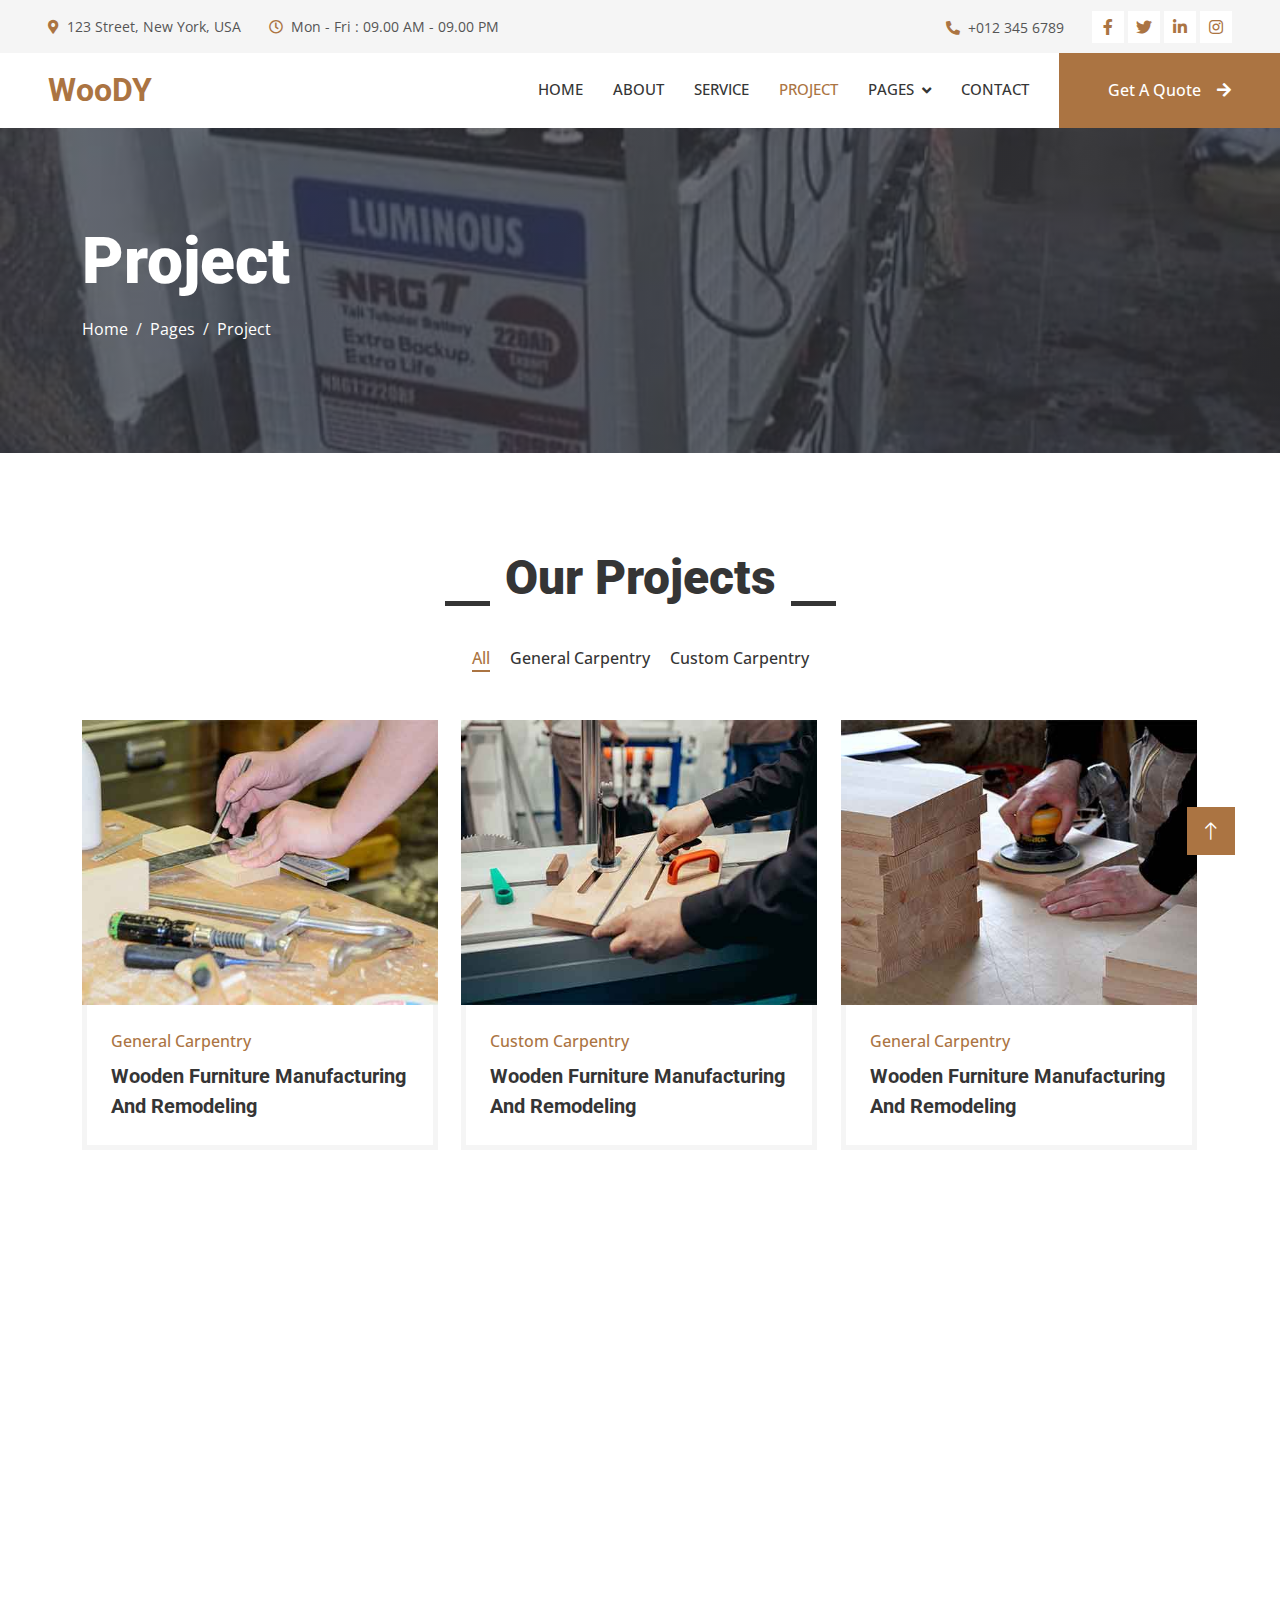
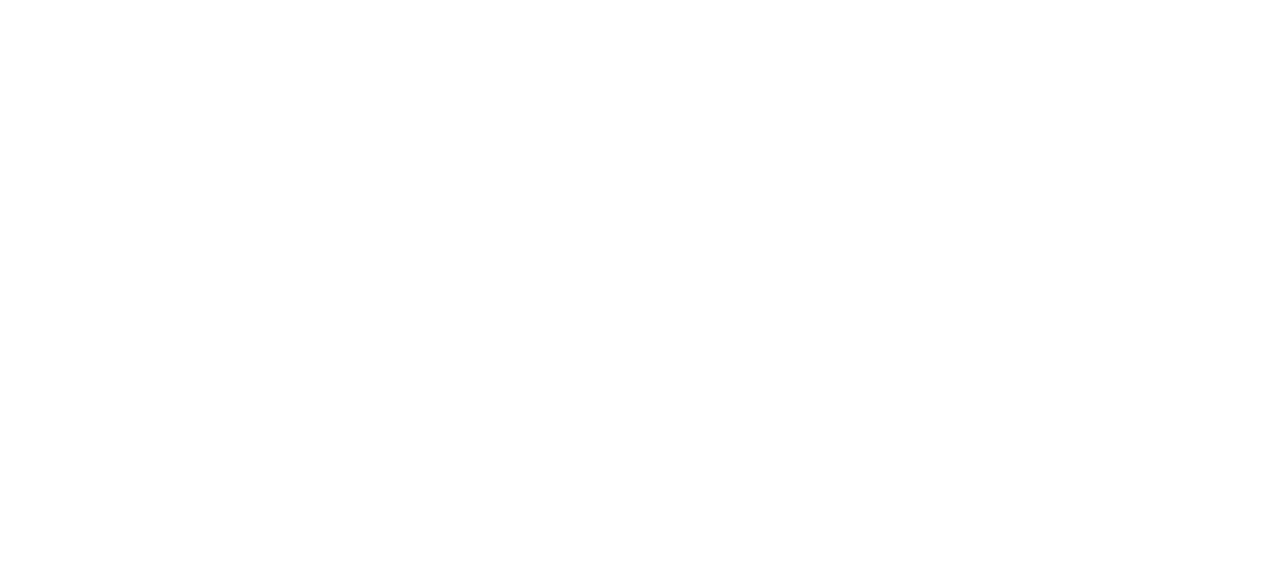
<file: Solar Website/project.html>
<!DOCTYPE html>
<html lang="en">

<head>
    <meta charset="utf-8">
    <title>Woody - Carpenter Website Template</title>
    <meta content="width=device-width, initial-scale=1.0" name="viewport">
    <meta content="" name="keywords">
    <meta content="" name="description">

    <!-- Favicon -->
    <link href="img/favicon.ico" rel="icon">

    <!-- Google Web Fonts -->
    <link rel="preconnect" href="https://fonts.googleapis.com">
    <link rel="preconnect" href="https://fonts.gstatic.com" crossorigin>
    <link href="https://fonts.googleapis.com/css2?family=Open+Sans:wght@400;500&family=Roboto:wght@500;700;900&display=swap" rel="stylesheet"> 

    <!-- Icon Font Stylesheet -->
    <link href="https://cdnjs.cloudflare.com/ajax/libs/font-awesome/5.10.0/css/all.min.css" rel="stylesheet">
    <link href="https://cdn.jsdelivr.net/npm/bootstrap-icons@1.4.1/font/bootstrap-icons.css" rel="stylesheet">

    <!-- Libraries Stylesheet -->
    <link href="lib/animate/animate.min.css" rel="stylesheet">
    <link href="lib/owlcarousel/assets/owl.carousel.min.css" rel="stylesheet">
    <link href="lib/lightbox/css/lightbox.min.css" rel="stylesheet">

    <!-- Customized Bootstrap Stylesheet -->
    <link href="css/bootstrap.min.css" rel="stylesheet">

    <!-- Template Stylesheet -->
    <link href="css/style.css" rel="stylesheet">
</head>

<body>
    <!-- Spinner Start -->
    <div id="spinner" class="show bg-white position-fixed translate-middle w-100 vh-100 top-50 start-50 d-flex align-items-center justify-content-center">
        <div class="spinner-grow text-primary" style="width: 3rem; height: 3rem;" role="status">
            <span class="sr-only">Loading...</span>
        </div>
    </div>
    <!-- Spinner End -->


    <!-- Topbar Start -->
    <div class="container-fluid bg-light p-0">
        <div class="row gx-0 d-none d-lg-flex">
            <div class="col-lg-7 px-5 text-start">
                <div class="h-100 d-inline-flex align-items-center py-3 me-4">
                    <small class="fa fa-map-marker-alt text-primary me-2"></small>
                    <small>123 Street, New York, USA</small>
                </div>
                <div class="h-100 d-inline-flex align-items-center py-3">
                    <small class="far fa-clock text-primary me-2"></small>
                    <small>Mon - Fri : 09.00 AM - 09.00 PM</small>
                </div>
            </div>
            <div class="col-lg-5 px-5 text-end">
                <div class="h-100 d-inline-flex align-items-center py-3 me-4">
                    <small class="fa fa-phone-alt text-primary me-2"></small>
                    <small>+012 345 6789</small>
                </div>
                <div class="h-100 d-inline-flex align-items-center">
                    <a class="btn btn-sm-square bg-white text-primary me-1" href=""><i class="fab fa-facebook-f"></i></a>
                    <a class="btn btn-sm-square bg-white text-primary me-1" href=""><i class="fab fa-twitter"></i></a>
                    <a class="btn btn-sm-square bg-white text-primary me-1" href=""><i class="fab fa-linkedin-in"></i></a>
                    <a class="btn btn-sm-square bg-white text-primary me-0" href=""><i class="fab fa-instagram"></i></a>
                </div>
            </div>
        </div>
    </div>
    <!-- Topbar End -->


    <!-- Navbar Start -->
    <nav class="navbar navbar-expand-lg bg-white navbar-light sticky-top p-0">
        <a href="index.html" class="navbar-brand d-flex align-items-center px-4 px-lg-5">
            <h2 class="m-0 text-primary">WooDY</h2>
        </a>
        <button type="button" class="navbar-toggler me-4" data-bs-toggle="collapse" data-bs-target="#navbarCollapse">
            <span class="navbar-toggler-icon"></span>
        </button>
        <div class="collapse navbar-collapse" id="navbarCollapse">
            <div class="navbar-nav ms-auto p-4 p-lg-0">
                <a href="index.html" class="nav-item nav-link">Home</a>
                <a href="about.html" class="nav-item nav-link">About</a>
                <a href="service.html" class="nav-item nav-link">Service</a>
                <a href="project.html" class="nav-item nav-link active">Project</a>
                <div class="nav-item dropdown">
                    <a href="#" class="nav-link dropdown-toggle" data-bs-toggle="dropdown">Pages</a>
                    <div class="dropdown-menu fade-up m-0">
                        <a href="feature.html" class="dropdown-item">Feature</a>
                        <a href="quote.html" class="dropdown-item">Free Quote</a>
                        <a href="team.html" class="dropdown-item">Our Team</a>
                        <a href="testimonial.html" class="dropdown-item">Testimonial</a>
                        <a href="404.html" class="dropdown-item">404 Page</a>
                    </div>
                </div>
                <a href="contact.html" class="nav-item nav-link">Contact</a>
            </div>
            <a href="" class="btn btn-primary py-4 px-lg-5 d-none d-lg-block">Get A Quote<i class="fa fa-arrow-right ms-3"></i></a>
        </div>
    </nav>
    <!-- Navbar End -->


    <!-- Page Header Start -->
    <div class="container-fluid page-header py-5 mb-5">
        <div class="container py-5">
            <h1 class="display-3 text-white mb-3 animated slideInDown">Project</h1>
            <nav aria-label="breadcrumb animated slideInDown">
                <ol class="breadcrumb">
                    <li class="breadcrumb-item"><a class="text-white" href="#">Home</a></li>
                    <li class="breadcrumb-item"><a class="text-white" href="#">Pages</a></li>
                    <li class="breadcrumb-item text-white active" aria-current="page">Project</li>
                </ol>
            </nav>
        </div>
    </div>
    <!-- Page Header End -->


    <!-- Projects Start -->
    <div class="container-xxl py-5">
        <div class="container">
            <div class="section-title text-center">
                <h1 class="display-5 mb-5">Our Projects</h1>
            </div>
            <div class="row mt-n2 wow fadeInUp" data-wow-delay="0.3s">
                <div class="col-12 text-center">
                    <ul class="list-inline mb-5" id="portfolio-flters">
                        <li class="mx-2 active" data-filter="*">All</li>
                        <li class="mx-2" data-filter=".first">General Carpentry</li>
                        <li class="mx-2" data-filter=".second">Custom Carpentry</li>
                    </ul>
                </div>
            </div>
            <div class="row g-4 portfolio-container">
                <div class="col-lg-4 col-md-6 portfolio-item first wow fadeInUp" data-wow-delay="0.1s">
                    <div class="rounded overflow-hidden">
                        <div class="position-relative overflow-hidden">
                            <img class="img-fluid w-100" src="img/portfolio-1.jpg" alt="">
                            <div class="portfolio-overlay">
                                <a class="btn btn-square btn-outline-light mx-1" href="img/portfolio-1.jpg" data-lightbox="portfolio"><i class="fa fa-eye"></i></a>
                                <a class="btn btn-square btn-outline-light mx-1" href=""><i class="fa fa-link"></i></a>
                            </div>
                        </div>
                        <div class="border border-5 border-light border-top-0 p-4">
                            <p class="text-primary fw-medium mb-2">General Carpentry</p>
                            <h5 class="lh-base mb-0">Wooden Furniture Manufacturing And Remodeling</a>
                        </div>
                    </div>
                </div>
                <div class="col-lg-4 col-md-6 portfolio-item second wow fadeInUp" data-wow-delay="0.3s">
                    <div class="rounded overflow-hidden">
                        <div class="position-relative overflow-hidden">
                            <img class="img-fluid w-100" src="img/portfolio-2.jpg" alt="">
                            <div class="portfolio-overlay">
                                <a class="btn btn-square btn-outline-light mx-1" href="img/portfolio-2.jpg" data-lightbox="portfolio"><i class="fa fa-eye"></i></a>
                                <a class="btn btn-square btn-outline-light mx-1" href=""><i class="fa fa-link"></i></a>
                            </div>
                        </div>
                        <div class="border border-5 border-light border-top-0 p-4">
                            <p class="text-primary fw-medium mb-2">Custom Carpentry</p>
                            <h5 class="lh-base mb-0">Wooden Furniture Manufacturing And Remodeling</a>
                        </div>
                    </div>
                </div>
                <div class="col-lg-4 col-md-6 portfolio-item first wow fadeInUp" data-wow-delay="0.5s">
                    <div class="rounded overflow-hidden">
                        <div class="position-relative overflow-hidden">
                            <img class="img-fluid w-100" src="img/portfolio-3.jpg" alt="">
                            <div class="portfolio-overlay">
                                <a class="btn btn-square btn-outline-light mx-1" href="img/portfolio-3.jpg" data-lightbox="portfolio"><i class="fa fa-eye"></i></a>
                                <a class="btn btn-square btn-outline-light mx-1" href=""><i class="fa fa-link"></i></a>
                            </div>
                        </div>
                        <div class="border border-5 border-light border-top-0 p-4">
                            <p class="text-primary fw-medium mb-2">General Carpentry</p>
                            <h5 class="lh-base mb-0">Wooden Furniture Manufacturing And Remodeling</a>
                        </div>
                    </div>
                </div>
                <div class="col-lg-4 col-md-6 portfolio-item second wow fadeInUp" data-wow-delay="0.1s">
                    <div class="rounded overflow-hidden">
                        <div class="position-relative overflow-hidden">
                            <img class="img-fluid w-100" src="img/portfolio-4.jpg" alt="">
                            <div class="portfolio-overlay">
                                <a class="btn btn-square btn-outline-light mx-1" href="img/portfolio-4.jpg" data-lightbox="portfolio"><i class="fa fa-eye"></i></a>
                                <a class="btn btn-square btn-outline-light mx-1" href=""><i class="fa fa-link"></i></a>
                            </div>
                        </div>
                        <div class="border border-5 border-light border-top-0 p-4">
                            <p class="text-primary fw-medium mb-2">Custom Carpentry</p>
                            <h5 class="lh-base mb-0">Wooden Furniture Manufacturing And Remodeling</a>
                        </div>
                    </div>
                </div>
                <div class="col-lg-4 col-md-6 portfolio-item first wow fadeInUp" data-wow-delay="0.3s">
                    <div class="rounded overflow-hidden">
                        <div class="position-relative overflow-hidden">
                            <img class="img-fluid w-100" src="img/portfolio-5.jpg" alt="">
                            <div class="portfolio-overlay">
                                <a class="btn btn-square btn-outline-light mx-1" href="img/portfolio-5.jpg" data-lightbox="portfolio"><i class="fa fa-eye"></i></a>
                                <a class="btn btn-square btn-outline-light mx-1" href=""><i class="fa fa-link"></i></a>
                            </div>
                        </div>
                        <div class="border border-5 border-light border-top-0 p-4">
                            <p class="text-primary fw-medium mb-2">General Carpentry</p>
                            <h5 class="lh-base mb-0">Wooden Furniture Manufacturing And Remodeling</a>
                        </div>
                    </div>
                </div>
                <div class="col-lg-4 col-md-6 portfolio-item second wow fadeInUp" data-wow-delay="0.5s">
                    <div class="rounded overflow-hidden">
                        <div class="position-relative overflow-hidden">
                            <img class="img-fluid w-100" src="img/portfolio-6.jpg" alt="">
                            <div class="portfolio-overlay">
                                <a class="btn btn-square btn-outline-light mx-1" href="img/portfolio-6.jpg" data-lightbox="portfolio"><i class="fa fa-eye"></i></a>
                                <a class="btn btn-square btn-outline-light mx-1" href=""><i class="fa fa-link"></i></a>
                            </div>
                        </div>
                        <div class="border border-5 border-light border-top-0 p-4">
                            <p class="text-primary fw-medium mb-2">Custom Carpentry</p>
                            <h5 class="lh-base mb-0">Wooden Furniture Manufacturing And Remodeling</a>
                        </div>
                    </div>
                </div>
            </div>
        </div>
    </div>
    <!-- Projects End -->
        

    <!-- Footer Start -->
    <div class="container-fluid bg-dark text-light footer mt-5 pt-5 wow fadeIn" data-wow-delay="0.1s">
        <div class="container py-5">
            <div class="row g-5">
                <div class="col-lg-3 col-md-6">
                    <h4 class="text-light mb-4">Address</h4>
                    <p class="mb-2"><i class="fa fa-map-marker-alt me-3"></i>123 Street, New York, USA</p>
                    <p class="mb-2"><i class="fa fa-phone-alt me-3"></i>+012 345 67890</p>
                    <p class="mb-2"><i class="fa fa-envelope me-3"></i>info@example.com</p>
                    <div class="d-flex pt-2">
                        <a class="btn btn-outline-light btn-social" href=""><i class="fab fa-twitter"></i></a>
                        <a class="btn btn-outline-light btn-social" href=""><i class="fab fa-facebook-f"></i></a>
                        <a class="btn btn-outline-light btn-social" href=""><i class="fab fa-youtube"></i></a>
                        <a class="btn btn-outline-light btn-social" href=""><i class="fab fa-linkedin-in"></i></a>
                    </div>
                </div>
                <div class="col-lg-3 col-md-6">
                    <h4 class="text-light mb-4">Services</h4>
                    <a class="btn btn-link" href="">General Carpentry</a>
                    <a class="btn btn-link" href="">Furniture Remodeling</a>
                    <a class="btn btn-link" href="">Wooden Floor</a>
                    <a class="btn btn-link" href="">Wooden Furniture</a>
                    <a class="btn btn-link" href="">Custom Carpentry</a>
                </div>
                <div class="col-lg-3 col-md-6">
                    <h4 class="text-light mb-4">Quick Links</h4>
                    <a class="btn btn-link" href="">About Us</a>
                    <a class="btn btn-link" href="">Contact Us</a>
                    <a class="btn btn-link" href="">Our Services</a>
                    <a class="btn btn-link" href="">Terms & Condition</a>
                    <a class="btn btn-link" href="">Support</a>
                </div>
                <div class="col-lg-3 col-md-6">
                    <h4 class="text-light mb-4">Newsletter</h4>
                    <p>Dolor amet sit justo amet elitr clita ipsum elitr est.</p>
                    <div class="position-relative mx-auto" style="max-width: 400px;">
                        <input class="form-control border-0 w-100 py-3 ps-4 pe-5" type="text" placeholder="Your email">
                        <button type="button" class="btn btn-primary py-2 position-absolute top-0 end-0 mt-2 me-2">SignUp</button>
                    </div>
                </div>
            </div>
        </div>
        <div class="container">
            <div class="copyright">
                <div class="row">
                    <div class="col-md-6 text-center text-md-start mb-3 mb-md-0">
                        &copy; <a class="border-bottom" href="#">Your Site Name</a>, All Right Reserved.
                    </div>
                    <div class="col-md-6 text-center text-md-end">
                        <!--/*** This template is free as long as you keep the footer author’s credit link/attribution link/backlink. If you'd like to use the template without the footer author’s credit link/attribution link/backlink, you can purchase the Credit Removal License from "https://htmlcodex.com/credit-removal". Thank you for your support. ***/-->
                        Designed By <a class="border-bottom" href="https://htmlcodex.com">HTML Codex</a>
                    </div>
                </div>
            </div>
        </div>
    </div>
    <!-- Footer End -->


    <!-- Back to Top -->
    <a href="#" class="btn btn-lg btn-primary btn-lg-square rounded-0 back-to-top"><i class="bi bi-arrow-up"></i></a>


    <!-- JavaScript Libraries -->
    <script src="https://code.jquery.com/jquery-3.4.1.min.js"></script>
    <script src="https://cdn.jsdelivr.net/npm/bootstrap@5.0.0/dist/js/bootstrap.bundle.min.js"></script>
    <script src="lib/wow/wow.min.js"></script>
    <script src="lib/easing/easing.min.js"></script>
    <script src="lib/waypoints/waypoints.min.js"></script>
    <script src="lib/counterup/counterup.min.js"></script>
    <script src="lib/owlcarousel/owl.carousel.min.js"></script>
    <script src="lib/isotope/isotope.pkgd.min.js"></script>
    <script src="lib/lightbox/js/lightbox.min.js"></script>

    <!-- Template Javascript -->
    <script src="js/main.js"></script>
</body>

</html>
</file>
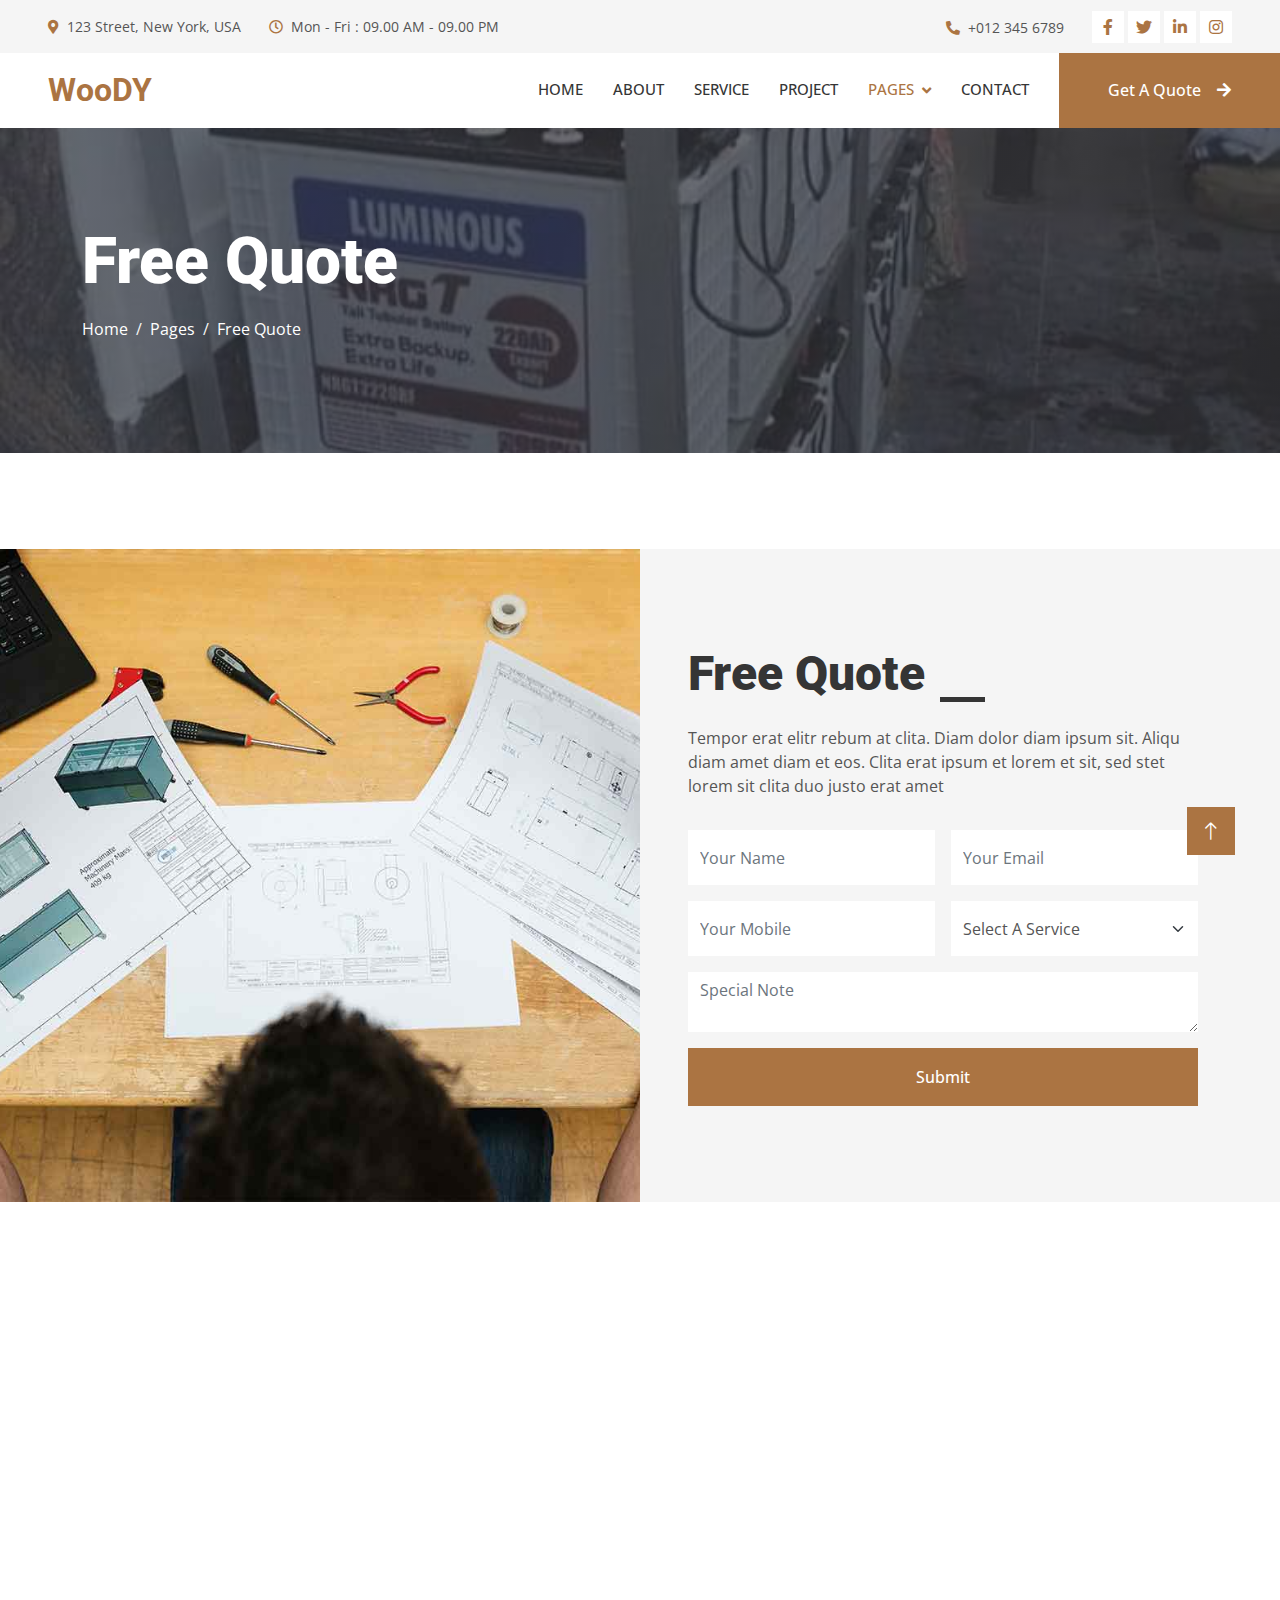
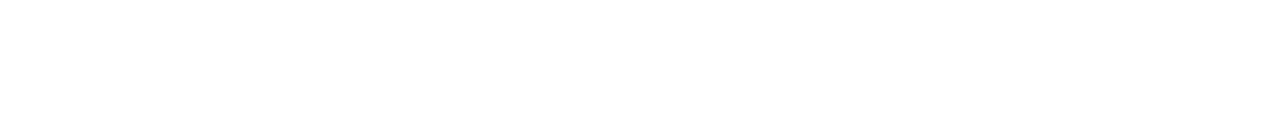
<file: Solar Website/quote.html>
<!DOCTYPE html>
<html lang="en">

<head>
    <meta charset="utf-8">
    <title>Woody - Carpenter Website Template</title>
    <meta content="width=device-width, initial-scale=1.0" name="viewport">
    <meta content="" name="keywords">
    <meta content="" name="description">

    <!-- Favicon -->
    <link href="img/favicon.ico" rel="icon">

    <!-- Google Web Fonts -->
    <link rel="preconnect" href="https://fonts.googleapis.com">
    <link rel="preconnect" href="https://fonts.gstatic.com" crossorigin>
    <link href="https://fonts.googleapis.com/css2?family=Open+Sans:wght@400;500&family=Roboto:wght@500;700;900&display=swap" rel="stylesheet"> 

    <!-- Icon Font Stylesheet -->
    <link href="https://cdnjs.cloudflare.com/ajax/libs/font-awesome/5.10.0/css/all.min.css" rel="stylesheet">
    <link href="https://cdn.jsdelivr.net/npm/bootstrap-icons@1.4.1/font/bootstrap-icons.css" rel="stylesheet">

    <!-- Libraries Stylesheet -->
    <link href="lib/animate/animate.min.css" rel="stylesheet">
    <link href="lib/owlcarousel/assets/owl.carousel.min.css" rel="stylesheet">
    <link href="lib/lightbox/css/lightbox.min.css" rel="stylesheet">

    <!-- Customized Bootstrap Stylesheet -->
    <link href="css/bootstrap.min.css" rel="stylesheet">

    <!-- Template Stylesheet -->
    <link href="css/style.css" rel="stylesheet">
</head>

<body>
    <!-- Spinner Start -->
    <div id="spinner" class="show bg-white position-fixed translate-middle w-100 vh-100 top-50 start-50 d-flex align-items-center justify-content-center">
        <div class="spinner-grow text-primary" style="width: 3rem; height: 3rem;" role="status">
            <span class="sr-only">Loading...</span>
        </div>
    </div>
    <!-- Spinner End -->


    <!-- Topbar Start -->
    <div class="container-fluid bg-light p-0">
        <div class="row gx-0 d-none d-lg-flex">
            <div class="col-lg-7 px-5 text-start">
                <div class="h-100 d-inline-flex align-items-center py-3 me-4">
                    <small class="fa fa-map-marker-alt text-primary me-2"></small>
                    <small>123 Street, New York, USA</small>
                </div>
                <div class="h-100 d-inline-flex align-items-center py-3">
                    <small class="far fa-clock text-primary me-2"></small>
                    <small>Mon - Fri : 09.00 AM - 09.00 PM</small>
                </div>
            </div>
            <div class="col-lg-5 px-5 text-end">
                <div class="h-100 d-inline-flex align-items-center py-3 me-4">
                    <small class="fa fa-phone-alt text-primary me-2"></small>
                    <small>+012 345 6789</small>
                </div>
                <div class="h-100 d-inline-flex align-items-center">
                    <a class="btn btn-sm-square bg-white text-primary me-1" href=""><i class="fab fa-facebook-f"></i></a>
                    <a class="btn btn-sm-square bg-white text-primary me-1" href=""><i class="fab fa-twitter"></i></a>
                    <a class="btn btn-sm-square bg-white text-primary me-1" href=""><i class="fab fa-linkedin-in"></i></a>
                    <a class="btn btn-sm-square bg-white text-primary me-0" href=""><i class="fab fa-instagram"></i></a>
                </div>
            </div>
        </div>
    </div>
    <!-- Topbar End -->


    <!-- Navbar Start -->
    <nav class="navbar navbar-expand-lg bg-white navbar-light sticky-top p-0">
        <a href="index.html" class="navbar-brand d-flex align-items-center px-4 px-lg-5">
            <h2 class="m-0 text-primary">WooDY</h2>
        </a>
        <button type="button" class="navbar-toggler me-4" data-bs-toggle="collapse" data-bs-target="#navbarCollapse">
            <span class="navbar-toggler-icon"></span>
        </button>
        <div class="collapse navbar-collapse" id="navbarCollapse">
            <div class="navbar-nav ms-auto p-4 p-lg-0">
                <a href="index.html" class="nav-item nav-link">Home</a>
                <a href="about.html" class="nav-item nav-link">About</a>
                <a href="service.html" class="nav-item nav-link">Service</a>
                <a href="project.html" class="nav-item nav-link">Project</a>
                <div class="nav-item dropdown">
                    <a href="#" class="nav-link dropdown-toggle active" data-bs-toggle="dropdown">Pages</a>
                    <div class="dropdown-menu fade-up m-0">
                        <a href="feature.html" class="dropdown-item">Feature</a>
                        <a href="quote.html" class="dropdown-item active">Free Quote</a>
                        <a href="team.html" class="dropdown-item">Our Team</a>
                        <a href="testimonial.html" class="dropdown-item">Testimonial</a>
                        <a href="404.html" class="dropdown-item">404 Page</a>
                    </div>
                </div>
                <a href="contact.html" class="nav-item nav-link">Contact</a>
            </div>
            <a href="" class="btn btn-primary py-4 px-lg-5 d-none d-lg-block">Get A Quote<i class="fa fa-arrow-right ms-3"></i></a>
        </div>
    </nav>
    <!-- Navbar End -->


    <!-- Page Header Start -->
    <div class="container-fluid page-header py-5 mb-5">
        <div class="container py-5">
            <h1 class="display-3 text-white mb-3 animated slideInDown">Free Quote</h1>
            <nav aria-label="breadcrumb animated slideInDown">
                <ol class="breadcrumb">
                    <li class="breadcrumb-item"><a class="text-white" href="#">Home</a></li>
                    <li class="breadcrumb-item"><a class="text-white" href="#">Pages</a></li>
                    <li class="breadcrumb-item text-white active" aria-current="page">Free Quote</li>
                </ol>
            </nav>
        </div>
    </div>
    <!-- Page Header End -->


    <!-- Quote Start -->
    <div class="container-fluid bg-light overflow-hidden px-lg-0" style="margin: 6rem 0;">
        <div class="container quote px-lg-0">
            <div class="row g-0 mx-lg-0">
                <div class="col-lg-6 ps-lg-0" style="min-height: 400px;">
                    <div class="position-relative h-100">
                        <img class="position-absolute img-fluid w-100 h-100" src="img/quote.jpg" style="object-fit: cover;" alt="">
                    </div>
                </div>
                <div class="col-lg-6 quote-text py-5 wow fadeIn" data-wow-delay="0.5s">
                    <div class="p-lg-5 pe-lg-0">
                        <div class="section-title text-start">
                            <h1 class="display-5 mb-4">Free Quote</h1>
                        </div>
                        <p class="mb-4 pb-2">Tempor erat elitr rebum at clita. Diam dolor diam ipsum sit. Aliqu diam amet diam et eos. Clita erat ipsum et lorem et sit, sed stet lorem sit clita duo justo erat amet</p>
                        <form>
                            <div class="row g-3">
                                <div class="col-12 col-sm-6">
                                    <input type="text" class="form-control border-0" placeholder="Your Name" style="height: 55px;">
                                </div>
                                <div class="col-12 col-sm-6">
                                    <input type="email" class="form-control border-0" placeholder="Your Email" style="height: 55px;">
                                </div>
                                <div class="col-12 col-sm-6">
                                    <input type="text" class="form-control border-0" placeholder="Your Mobile" style="height: 55px;">
                                </div>
                                <div class="col-12 col-sm-6">
                                    <select class="form-select border-0" style="height: 55px;">
                                        <option selected>Select A Service</option>
                                        <option value="1">Service 1</option>
                                        <option value="2">Service 2</option>
                                        <option value="3">Service 3</option>
                                    </select>
                                </div>
                                <div class="col-12">
                                    <textarea class="form-control border-0" placeholder="Special Note"></textarea>
                                </div>
                                <div class="col-12">
                                    <button class="btn btn-primary w-100 py-3" type="submit">Submit</button>
                                </div>
                            </div>
                        </form>
                    </div>
                </div>
            </div>
        </div>
    </div>
    <!-- Quote End -->
        

    <!-- Footer Start -->
    <div class="container-fluid bg-dark text-light footer mt-5 pt-5 wow fadeIn" data-wow-delay="0.1s">
        <div class="container py-5">
            <div class="row g-5">
                <div class="col-lg-3 col-md-6">
                    <h4 class="text-light mb-4">Address</h4>
                    <p class="mb-2"><i class="fa fa-map-marker-alt me-3"></i>123 Street, New York, USA</p>
                    <p class="mb-2"><i class="fa fa-phone-alt me-3"></i>+012 345 67890</p>
                    <p class="mb-2"><i class="fa fa-envelope me-3"></i>info@example.com</p>
                    <div class="d-flex pt-2">
                        <a class="btn btn-outline-light btn-social" href=""><i class="fab fa-twitter"></i></a>
                        <a class="btn btn-outline-light btn-social" href=""><i class="fab fa-facebook-f"></i></a>
                        <a class="btn btn-outline-light btn-social" href=""><i class="fab fa-youtube"></i></a>
                        <a class="btn btn-outline-light btn-social" href=""><i class="fab fa-linkedin-in"></i></a>
                    </div>
                </div>
                <div class="col-lg-3 col-md-6">
                    <h4 class="text-light mb-4">Services</h4>
                    <a class="btn btn-link" href="">General Carpentry</a>
                    <a class="btn btn-link" href="">Furniture Remodeling</a>
                    <a class="btn btn-link" href="">Wooden Floor</a>
                    <a class="btn btn-link" href="">Wooden Furniture</a>
                    <a class="btn btn-link" href="">Custom Carpentry</a>
                </div>
                <div class="col-lg-3 col-md-6">
                    <h4 class="text-light mb-4">Quick Links</h4>
                    <a class="btn btn-link" href="">About Us</a>
                    <a class="btn btn-link" href="">Contact Us</a>
                    <a class="btn btn-link" href="">Our Services</a>
                    <a class="btn btn-link" href="">Terms & Condition</a>
                    <a class="btn btn-link" href="">Support</a>
                </div>
                <div class="col-lg-3 col-md-6">
                    <h4 class="text-light mb-4">Newsletter</h4>
                    <p>Dolor amet sit justo amet elitr clita ipsum elitr est.</p>
                    <div class="position-relative mx-auto" style="max-width: 400px;">
                        <input class="form-control border-0 w-100 py-3 ps-4 pe-5" type="text" placeholder="Your email">
                        <button type="button" class="btn btn-primary py-2 position-absolute top-0 end-0 mt-2 me-2">SignUp</button>
                    </div>
                </div>
            </div>
        </div>
        <div class="container">
            <div class="copyright">
                <div class="row">
                    <div class="col-md-6 text-center text-md-start mb-3 mb-md-0">
                        &copy; <a class="border-bottom" href="#">Your Site Name</a>, All Right Reserved.
                    </div>
                    <div class="col-md-6 text-center text-md-end">
                        <!--/*** This template is free as long as you keep the footer author’s credit link/attribution link/backlink. If you'd like to use the template without the footer author’s credit link/attribution link/backlink, you can purchase the Credit Removal License from "https://htmlcodex.com/credit-removal". Thank you for your support. ***/-->
                        Designed By <a class="border-bottom" href="https://htmlcodex.com">HTML Codex</a>
                    </div>
                </div>
            </div>
        </div>
    </div>
    <!-- Footer End -->


    <!-- Back to Top -->
    <a href="#" class="btn btn-lg btn-primary btn-lg-square rounded-0 back-to-top"><i class="bi bi-arrow-up"></i></a>


    <!-- JavaScript Libraries -->
    <script src="https://code.jquery.com/jquery-3.4.1.min.js"></script>
    <script src="https://cdn.jsdelivr.net/npm/bootstrap@5.0.0/dist/js/bootstrap.bundle.min.js"></script>
    <script src="lib/wow/wow.min.js"></script>
    <script src="lib/easing/easing.min.js"></script>
    <script src="lib/waypoints/waypoints.min.js"></script>
    <script src="lib/counterup/counterup.min.js"></script>
    <script src="lib/owlcarousel/owl.carousel.min.js"></script>
    <script src="lib/isotope/isotope.pkgd.min.js"></script>
    <script src="lib/lightbox/js/lightbox.min.js"></script>

    <!-- Template Javascript -->
    <script src="js/main.js"></script>
</body>

</html>
</file>
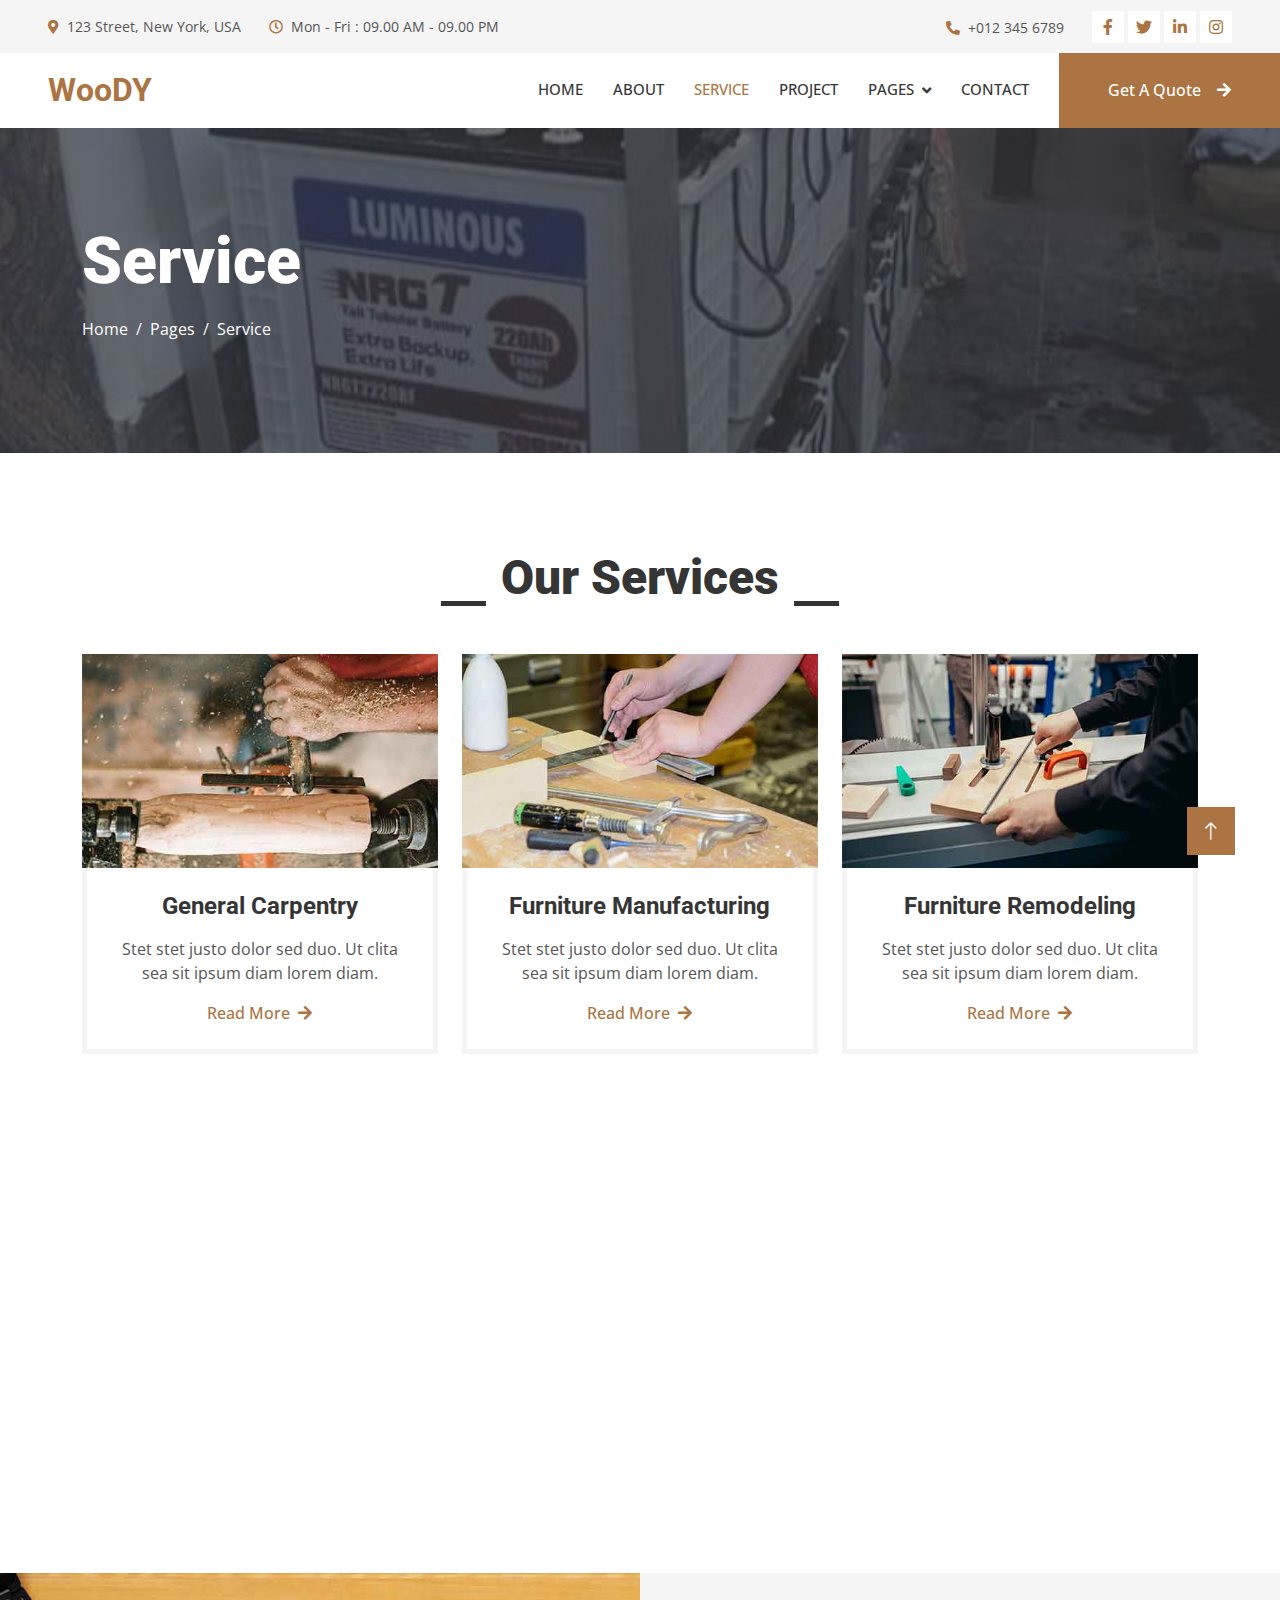
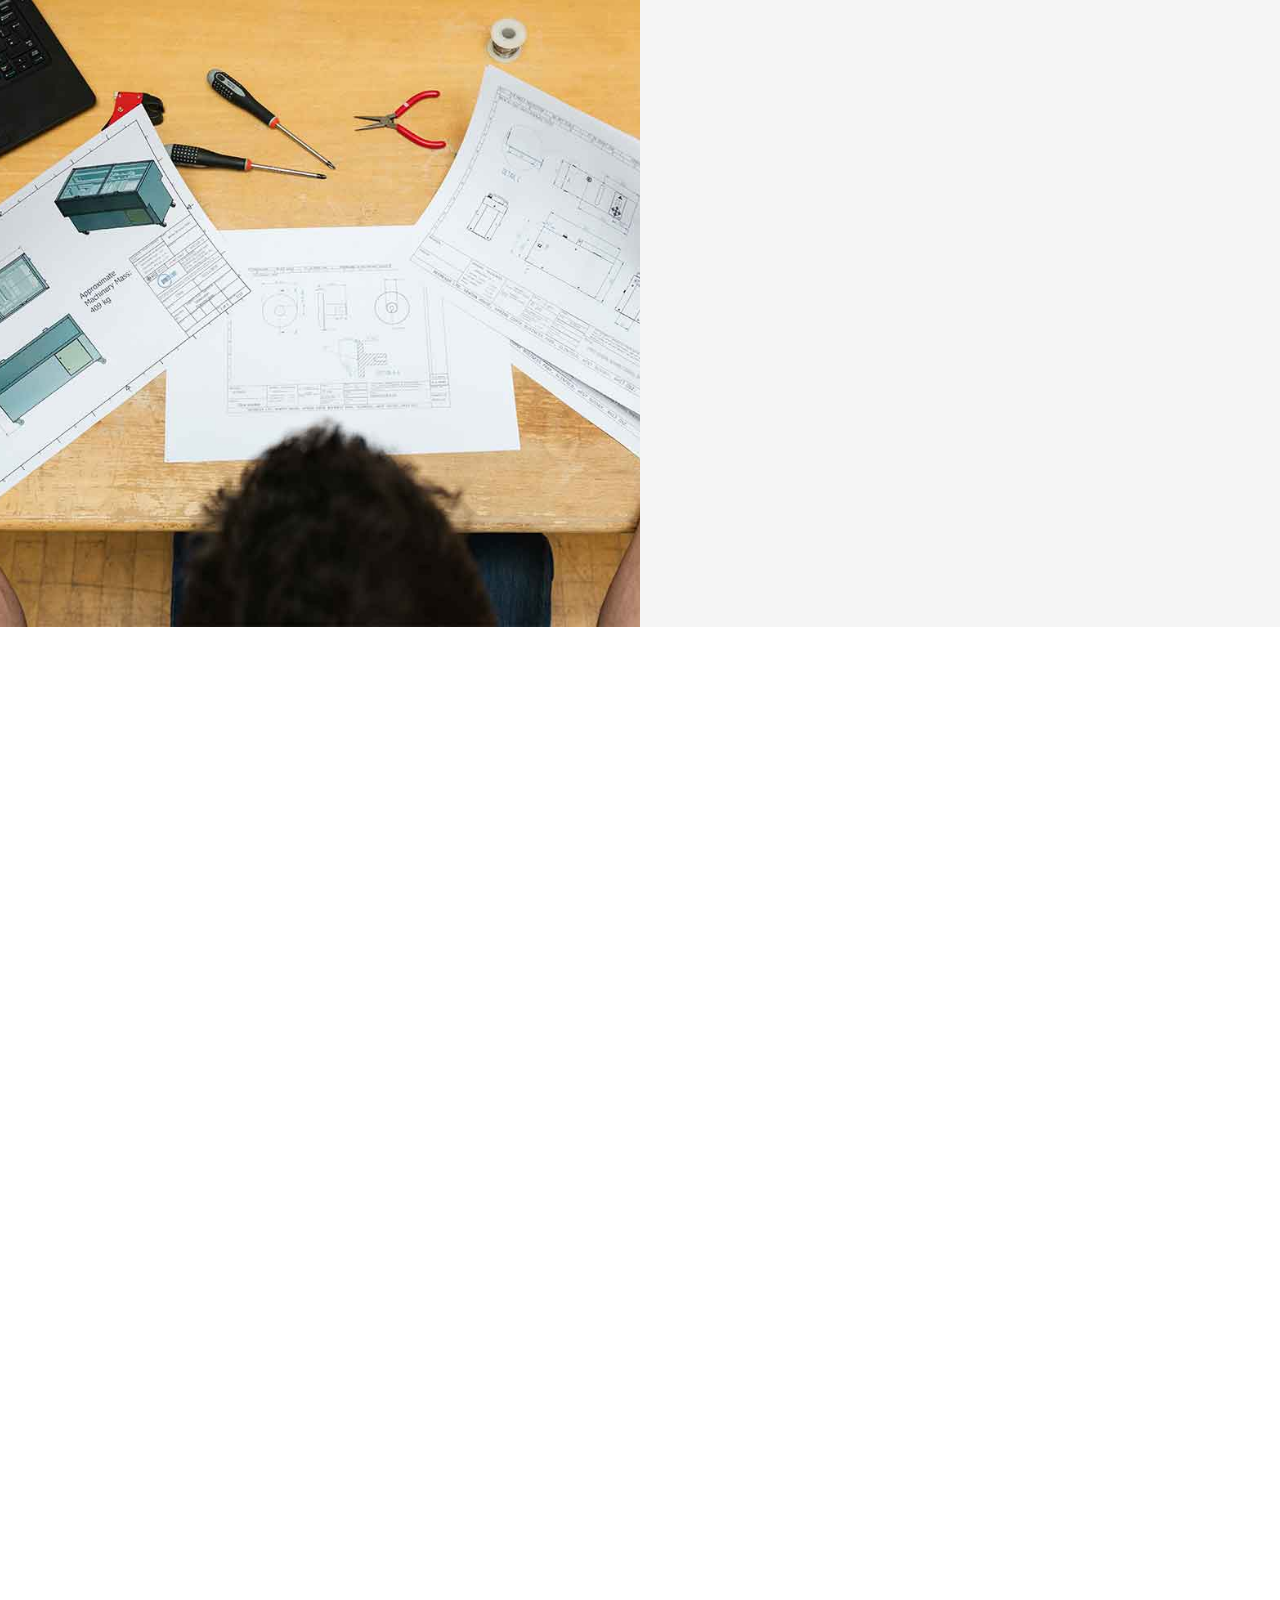
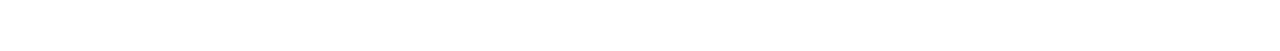
<file: Solar Website/service.html>
<!DOCTYPE html>
<html lang="en">

<head>
    <meta charset="utf-8">
    <title>Woody - Carpenter Website Template</title>
    <meta content="width=device-width, initial-scale=1.0" name="viewport">
    <meta content="" name="keywords">
    <meta content="" name="description">

    <!-- Favicon -->
    <link href="img/favicon.ico" rel="icon">

    <!-- Google Web Fonts -->
    <link rel="preconnect" href="https://fonts.googleapis.com">
    <link rel="preconnect" href="https://fonts.gstatic.com" crossorigin>
    <link href="https://fonts.googleapis.com/css2?family=Open+Sans:wght@400;500&family=Roboto:wght@500;700;900&display=swap" rel="stylesheet"> 

    <!-- Icon Font Stylesheet -->
    <link href="https://cdnjs.cloudflare.com/ajax/libs/font-awesome/5.10.0/css/all.min.css" rel="stylesheet">
    <link href="https://cdn.jsdelivr.net/npm/bootstrap-icons@1.4.1/font/bootstrap-icons.css" rel="stylesheet">

    <!-- Libraries Stylesheet -->
    <link href="lib/animate/animate.min.css" rel="stylesheet">
    <link href="lib/owlcarousel/assets/owl.carousel.min.css" rel="stylesheet">
    <link href="lib/lightbox/css/lightbox.min.css" rel="stylesheet">

    <!-- Customized Bootstrap Stylesheet -->
    <link href="css/bootstrap.min.css" rel="stylesheet">

    <!-- Template Stylesheet -->
    <link href="css/style.css" rel="stylesheet">
</head>

<body>
    <!-- Spinner Start -->
    <div id="spinner" class="show bg-white position-fixed translate-middle w-100 vh-100 top-50 start-50 d-flex align-items-center justify-content-center">
        <div class="spinner-grow text-primary" style="width: 3rem; height: 3rem;" role="status">
            <span class="sr-only">Loading...</span>
        </div>
    </div>
    <!-- Spinner End -->


    <!-- Topbar Start -->
    <div class="container-fluid bg-light p-0">
        <div class="row gx-0 d-none d-lg-flex">
            <div class="col-lg-7 px-5 text-start">
                <div class="h-100 d-inline-flex align-items-center py-3 me-4">
                    <small class="fa fa-map-marker-alt text-primary me-2"></small>
                    <small>123 Street, New York, USA</small>
                </div>
                <div class="h-100 d-inline-flex align-items-center py-3">
                    <small class="far fa-clock text-primary me-2"></small>
                    <small>Mon - Fri : 09.00 AM - 09.00 PM</small>
                </div>
            </div>
            <div class="col-lg-5 px-5 text-end">
                <div class="h-100 d-inline-flex align-items-center py-3 me-4">
                    <small class="fa fa-phone-alt text-primary me-2"></small>
                    <small>+012 345 6789</small>
                </div>
                <div class="h-100 d-inline-flex align-items-center">
                    <a class="btn btn-sm-square bg-white text-primary me-1" href=""><i class="fab fa-facebook-f"></i></a>
                    <a class="btn btn-sm-square bg-white text-primary me-1" href=""><i class="fab fa-twitter"></i></a>
                    <a class="btn btn-sm-square bg-white text-primary me-1" href=""><i class="fab fa-linkedin-in"></i></a>
                    <a class="btn btn-sm-square bg-white text-primary me-0" href=""><i class="fab fa-instagram"></i></a>
                </div>
            </div>
        </div>
    </div>
    <!-- Topbar End -->


    <!-- Navbar Start -->
    <nav class="navbar navbar-expand-lg bg-white navbar-light sticky-top p-0">
        <a href="index.html" class="navbar-brand d-flex align-items-center px-4 px-lg-5">
            <h2 class="m-0 text-primary">WooDY</h2>
        </a>
        <button type="button" class="navbar-toggler me-4" data-bs-toggle="collapse" data-bs-target="#navbarCollapse">
            <span class="navbar-toggler-icon"></span>
        </button>
        <div class="collapse navbar-collapse" id="navbarCollapse">
            <div class="navbar-nav ms-auto p-4 p-lg-0">
                <a href="index.html" class="nav-item nav-link">Home</a>
                <a href="about.html" class="nav-item nav-link">About</a>
                <a href="service.html" class="nav-item nav-link active">Service</a>
                <a href="project.html" class="nav-item nav-link">Project</a>
                <div class="nav-item dropdown">
                    <a href="#" class="nav-link dropdown-toggle" data-bs-toggle="dropdown">Pages</a>
                    <div class="dropdown-menu fade-up m-0">
                        <a href="feature.html" class="dropdown-item">Feature</a>
                        <a href="quote.html" class="dropdown-item">Free Quote</a>
                        <a href="team.html" class="dropdown-item">Our Team</a>
                        <a href="testimonial.html" class="dropdown-item">Testimonial</a>
                        <a href="404.html" class="dropdown-item">404 Page</a>
                    </div>
                </div>
                <a href="contact.html" class="nav-item nav-link">Contact</a>
            </div>
            <a href="" class="btn btn-primary py-4 px-lg-5 d-none d-lg-block">Get A Quote<i class="fa fa-arrow-right ms-3"></i></a>
        </div>
    </nav>
    <!-- Navbar End -->


    <!-- Page Header Start -->
    <div class="container-fluid page-header py-5 mb-5">
        <div class="container py-5">
            <h1 class="display-3 text-white mb-3 animated slideInDown">Service</h1>
            <nav aria-label="breadcrumb animated slideInDown">
                <ol class="breadcrumb">
                    <li class="breadcrumb-item"><a class="text-white" href="#">Home</a></li>
                    <li class="breadcrumb-item"><a class="text-white" href="#">Pages</a></li>
                    <li class="breadcrumb-item text-white active" aria-current="page">Service</li>
                </ol>
            </nav>
        </div>
    </div>
    <!-- Page Header End -->


    <!-- Service Start -->
    <div class="container-xxl py-5">
        <div class="container">
            <div class="section-title text-center">
                <h1 class="display-5 mb-5">Our Services</h1>
            </div>
            <div class="row g-4">
                <div class="col-md-6 col-lg-4 wow fadeInUp" data-wow-delay="0.1s">
                    <div class="service-item">
                        <div class="overflow-hidden">
                            <img class="img-fluid" src="img/service-1.jpg" alt="">
                        </div>
                        <div class="p-4 text-center border border-5 border-light border-top-0">
                            <h4 class="mb-3">General Carpentry</h4>
                            <p>Stet stet justo dolor sed duo. Ut clita sea sit ipsum diam lorem diam.</p>
                            <a class="fw-medium" href="">Read More<i class="fa fa-arrow-right ms-2"></i></a>
                        </div>
                    </div>
                </div>
                <div class="col-md-6 col-lg-4 wow fadeInUp" data-wow-delay="0.3s">
                    <div class="service-item">
                        <div class="overflow-hidden">
                            <img class="img-fluid" src="img/service-2.jpg" alt="">
                        </div>
                        <div class="p-4 text-center border border-5 border-light border-top-0">
                            <h4 class="mb-3">Furniture Manufacturing</h4>
                            <p>Stet stet justo dolor sed duo. Ut clita sea sit ipsum diam lorem diam.</p>
                            <a class="fw-medium" href="">Read More<i class="fa fa-arrow-right ms-2"></i></a>
                        </div>
                    </div>
                </div>
                <div class="col-md-6 col-lg-4 wow fadeInUp" data-wow-delay="0.5s">
                    <div class="service-item">
                        <div class="overflow-hidden">
                            <img class="img-fluid" src="img/service-3.jpg" alt="">
                        </div>
                        <div class="p-4 text-center border border-5 border-light border-top-0">
                            <h4 class="mb-3">Furniture Remodeling</h4>
                            <p>Stet stet justo dolor sed duo. Ut clita sea sit ipsum diam lorem diam.</p>
                            <a class="fw-medium" href="">Read More<i class="fa fa-arrow-right ms-2"></i></a>
                        </div>
                    </div>
                </div>
                <div class="col-md-6 col-lg-4 wow fadeInUp" data-wow-delay="0.1s">
                    <div class="service-item">
                        <div class="overflow-hidden">
                            <img class="img-fluid" src="img/service-4.jpg" alt="">
                        </div>
                        <div class="p-4 text-center border border-5 border-light border-top-0">
                            <h4 class="mb-3">Wooden Floor</h4>
                            <p>Stet stet justo dolor sed duo. Ut clita sea sit ipsum diam lorem diam.</p>
                            <a class="fw-medium" href="">Read More<i class="fa fa-arrow-right ms-2"></i></a>
                        </div>
                    </div>
                </div>
                <div class="col-md-6 col-lg-4 wow fadeInUp" data-wow-delay="0.3s">
                    <div class="service-item">
                        <div class="overflow-hidden">
                            <img class="img-fluid" src="img/service-5.jpg" alt="">
                        </div>
                        <div class="p-4 text-center border border-5 border-light border-top-0">
                            <h4 class="mb-3">Wooden Furniture</h4>
                            <p>Stet stet justo dolor sed duo. Ut clita sea sit ipsum diam lorem diam.</p>
                            <a class="fw-medium" href="">Read More<i class="fa fa-arrow-right ms-2"></i></a>
                        </div>
                    </div>
                </div>
                <div class="col-md-6 col-lg-4 wow fadeInUp" data-wow-delay="0.5s">
                    <div class="service-item">
                        <div class="overflow-hidden">
                            <img class="img-fluid" src="img/service-6.jpg" alt="">
                        </div>
                        <div class="p-4 text-center border border-5 border-light border-top-0">
                            <h4 class="mb-3">Custom Work</h4>
                            <p>Stet stet justo dolor sed duo. Ut clita sea sit ipsum diam lorem diam.</p>
                            <a class="fw-medium" href="">Read More<i class="fa fa-arrow-right ms-2"></i></a>
                        </div>
                    </div>
                </div>
            </div>
        </div>
    </div>
    <!-- Service End -->


    <!-- Quote Start -->
    <div class="container-fluid bg-light overflow-hidden my-5 px-lg-0">
        <div class="container quote px-lg-0">
            <div class="row g-0 mx-lg-0">
                <div class="col-lg-6 ps-lg-0" style="min-height: 400px;">
                    <div class="position-relative h-100">
                        <img class="position-absolute img-fluid w-100 h-100" src="img/quote.jpg" style="object-fit: cover;" alt="">
                    </div>
                </div>
                <div class="col-lg-6 quote-text py-5 wow fadeIn" data-wow-delay="0.5s">
                    <div class="p-lg-5 pe-lg-0">
                        <div class="section-title text-start">
                            <h1 class="display-5 mb-4">Free Quote</h1>
                        </div>
                        <p class="mb-4 pb-2">Tempor erat elitr rebum at clita. Diam dolor diam ipsum sit. Aliqu diam amet diam et eos. Clita erat ipsum et lorem et sit, sed stet lorem sit clita duo justo erat amet</p>
                        <form>
                            <div class="row g-3">
                                <div class="col-12 col-sm-6">
                                    <input type="text" class="form-control border-0" placeholder="Your Name" style="height: 55px;">
                                </div>
                                <div class="col-12 col-sm-6">
                                    <input type="email" class="form-control border-0" placeholder="Your Email" style="height: 55px;">
                                </div>
                                <div class="col-12 col-sm-6">
                                    <input type="text" class="form-control border-0" placeholder="Your Mobile" style="height: 55px;">
                                </div>
                                <div class="col-12 col-sm-6">
                                    <select class="form-select border-0" style="height: 55px;">
                                        <option selected>Select A Service</option>
                                        <option value="1">Service 1</option>
                                        <option value="2">Service 2</option>
                                        <option value="3">Service 3</option>
                                    </select>
                                </div>
                                <div class="col-12">
                                    <textarea class="form-control border-0" placeholder="Special Note"></textarea>
                                </div>
                                <div class="col-12">
                                    <button class="btn btn-primary w-100 py-3" type="submit">Submit</button>
                                </div>
                            </div>
                        </form>
                    </div>
                </div>
            </div>
        </div>
    </div>
    <!-- Quote End -->


    <!-- Testimonial Start -->
    <div class="container-xxl py-5 wow fadeInUp" data-wow-delay="0.1s">
        <div class="container">
            <div class="section-title text-center">
                <h1 class="display-5 mb-5">Testimonial</h1>
            </div>
            <div class="owl-carousel testimonial-carousel">
                <div class="testimonial-item text-center">
                    <img class="img-fluid bg-light p-2 mx-auto mb-3" src="img/testimonial-1.jpg" style="width: 90px; height: 90px;">
                    <div class="testimonial-text text-center p-4">
                        <p>Clita clita tempor justo dolor ipsum amet kasd amet duo justo duo duo labore sed sed. Magna ut diam sit et amet stet eos sed clita erat magna elitr erat sit sit erat at rebum justo sea clita.</p>
                        <h5 class="mb-1">Client Name</h5>
                        <span class="fst-italic">Profession</span>
                    </div>
                </div>
                <div class="testimonial-item text-center">
                    <img class="img-fluid bg-light p-2 mx-auto mb-3" src="img/testimonial-2.jpg" style="width: 90px; height: 90px;">
                    <div class="testimonial-text text-center p-4">
                        <p>Clita clita tempor justo dolor ipsum amet kasd amet duo justo duo duo labore sed sed. Magna ut diam sit et amet stet eos sed clita erat magna elitr erat sit sit erat at rebum justo sea clita.</p>
                        <h5 class="mb-1">Client Name</h5>
                        <span class="fst-italic">Profession</span>
                    </div>
                </div>
                <div class="testimonial-item text-center">
                    <img class="img-fluid bg-light p-2 mx-auto mb-3" src="img/testimonial-3.jpg" style="width: 90px; height: 90px;">
                    <div class="testimonial-text text-center p-4">
                        <p>Clita clita tempor justo dolor ipsum amet kasd amet duo justo duo duo labore sed sed. Magna ut diam sit et amet stet eos sed clita erat magna elitr erat sit sit erat at rebum justo sea clita.</p>
                        <h5 class="mb-1">Client Name</h5>
                        <span class="fst-italic">Profession</span>
                    </div>
                </div>
            </div>
        </div>
    </div>
    <!-- Testimonial End -->
        

    <!-- Footer Start -->
    <div class="container-fluid bg-dark text-light footer mt-5 pt-5 wow fadeIn" data-wow-delay="0.1s">
        <div class="container py-5">
            <div class="row g-5">
                <div class="col-lg-3 col-md-6">
                    <h4 class="text-light mb-4">Address</h4>
                    <p class="mb-2"><i class="fa fa-map-marker-alt me-3"></i>123 Street, New York, USA</p>
                    <p class="mb-2"><i class="fa fa-phone-alt me-3"></i>+012 345 67890</p>
                    <p class="mb-2"><i class="fa fa-envelope me-3"></i>info@example.com</p>
                    <div class="d-flex pt-2">
                        <a class="btn btn-outline-light btn-social" href=""><i class="fab fa-twitter"></i></a>
                        <a class="btn btn-outline-light btn-social" href=""><i class="fab fa-facebook-f"></i></a>
                        <a class="btn btn-outline-light btn-social" href=""><i class="fab fa-youtube"></i></a>
                        <a class="btn btn-outline-light btn-social" href=""><i class="fab fa-linkedin-in"></i></a>
                    </div>
                </div>
                <div class="col-lg-3 col-md-6">
                    <h4 class="text-light mb-4">Services</h4>
                    <a class="btn btn-link" href="">General Carpentry</a>
                    <a class="btn btn-link" href="">Furniture Remodeling</a>
                    <a class="btn btn-link" href="">Wooden Floor</a>
                    <a class="btn btn-link" href="">Wooden Furniture</a>
                    <a class="btn btn-link" href="">Custom Carpentry</a>
                </div>
                <div class="col-lg-3 col-md-6">
                    <h4 class="text-light mb-4">Quick Links</h4>
                    <a class="btn btn-link" href="">About Us</a>
                    <a class="btn btn-link" href="">Contact Us</a>
                    <a class="btn btn-link" href="">Our Services</a>
                    <a class="btn btn-link" href="">Terms & Condition</a>
                    <a class="btn btn-link" href="">Support</a>
                </div>
                <div class="col-lg-3 col-md-6">
                    <h4 class="text-light mb-4">Newsletter</h4>
                    <p>Dolor amet sit justo amet elitr clita ipsum elitr est.</p>
                    <div class="position-relative mx-auto" style="max-width: 400px;">
                        <input class="form-control border-0 w-100 py-3 ps-4 pe-5" type="text" placeholder="Your email">
                        <button type="button" class="btn btn-primary py-2 position-absolute top-0 end-0 mt-2 me-2">SignUp</button>
                    </div>
                </div>
            </div>
        </div>
        <div class="container">
            <div class="copyright">
                <div class="row">
                    <div class="col-md-6 text-center text-md-start mb-3 mb-md-0">
                        &copy; <a class="border-bottom" href="#">Your Site Name</a>, All Right Reserved.
                    </div>
                    <div class="col-md-6 text-center text-md-end">
                        <!--/*** This template is free as long as you keep the footer author’s credit link/attribution link/backlink. If you'd like to use the template without the footer author’s credit link/attribution link/backlink, you can purchase the Credit Removal License from "https://htmlcodex.com/credit-removal". Thank you for your support. ***/-->
                        Designed By <a class="border-bottom" href="https://htmlcodex.com">HTML Codex</a>
                    </div>
                </div>
            </div>
        </div>
    </div>
    <!-- Footer End -->


    <!-- Back to Top -->
    <a href="#" class="btn btn-lg btn-primary btn-lg-square rounded-0 back-to-top"><i class="bi bi-arrow-up"></i></a>


    <!-- JavaScript Libraries -->
    <script src="https://code.jquery.com/jquery-3.4.1.min.js"></script>
    <script src="https://cdn.jsdelivr.net/npm/bootstrap@5.0.0/dist/js/bootstrap.bundle.min.js"></script>
    <script src="lib/wow/wow.min.js"></script>
    <script src="lib/easing/easing.min.js"></script>
    <script src="lib/waypoints/waypoints.min.js"></script>
    <script src="lib/counterup/counterup.min.js"></script>
    <script src="lib/owlcarousel/owl.carousel.min.js"></script>
    <script src="lib/isotope/isotope.pkgd.min.js"></script>
    <script src="lib/lightbox/js/lightbox.min.js"></script>

    <!-- Template Javascript -->
    <script src="js/main.js"></script>
</body>

</html>
</file>
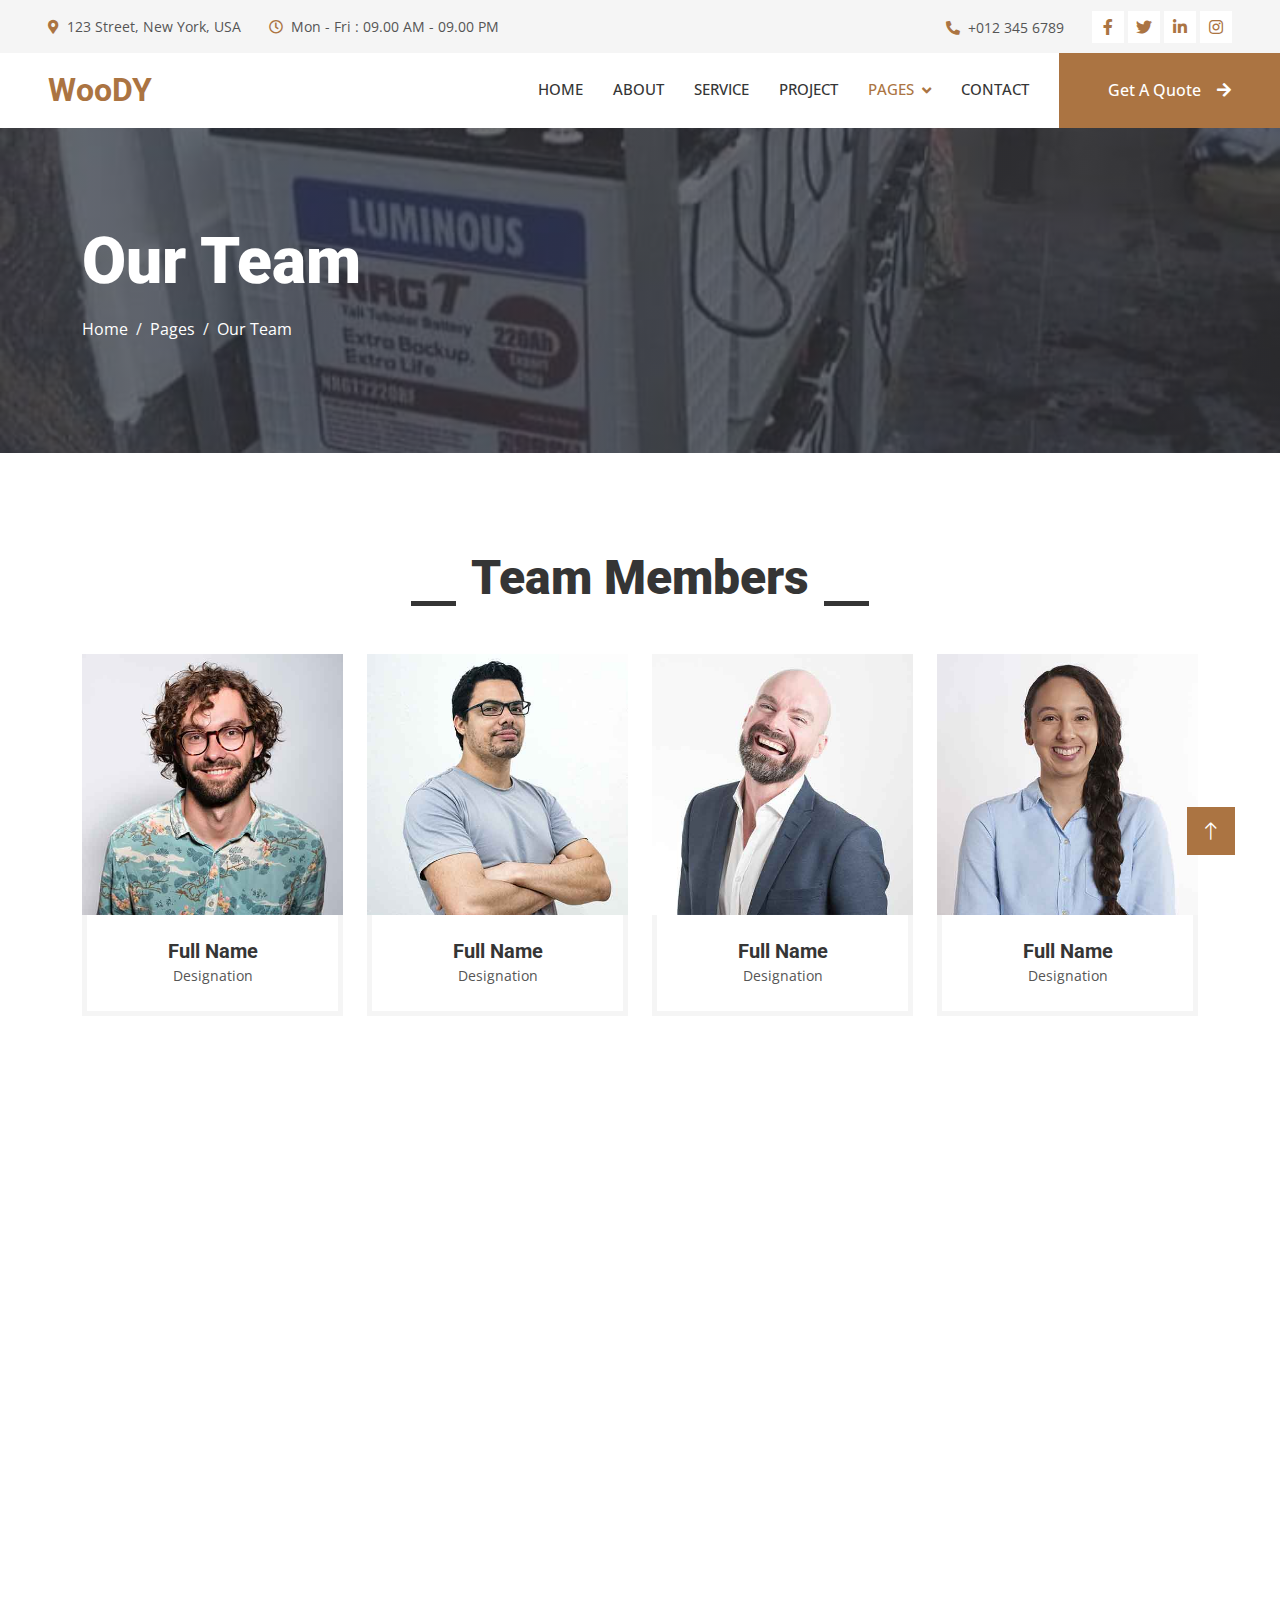
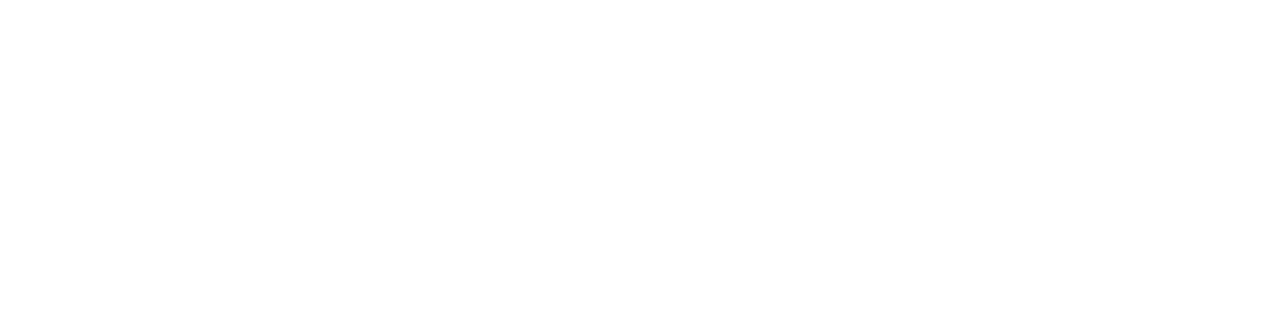
<file: Solar Website/team.html>
<!DOCTYPE html>
<html lang="en">

<head>
    <meta charset="utf-8">
    <title>Woody - Carpenter Website Template</title>
    <meta content="width=device-width, initial-scale=1.0" name="viewport">
    <meta content="" name="keywords">
    <meta content="" name="description">

    <!-- Favicon -->
    <link href="img/favicon.ico" rel="icon">

    <!-- Google Web Fonts -->
    <link rel="preconnect" href="https://fonts.googleapis.com">
    <link rel="preconnect" href="https://fonts.gstatic.com" crossorigin>
    <link href="https://fonts.googleapis.com/css2?family=Open+Sans:wght@400;500&family=Roboto:wght@500;700;900&display=swap" rel="stylesheet"> 

    <!-- Icon Font Stylesheet -->
    <link href="https://cdnjs.cloudflare.com/ajax/libs/font-awesome/5.10.0/css/all.min.css" rel="stylesheet">
    <link href="https://cdn.jsdelivr.net/npm/bootstrap-icons@1.4.1/font/bootstrap-icons.css" rel="stylesheet">

    <!-- Libraries Stylesheet -->
    <link href="lib/animate/animate.min.css" rel="stylesheet">
    <link href="lib/owlcarousel/assets/owl.carousel.min.css" rel="stylesheet">
    <link href="lib/lightbox/css/lightbox.min.css" rel="stylesheet">

    <!-- Customized Bootstrap Stylesheet -->
    <link href="css/bootstrap.min.css" rel="stylesheet">

    <!-- Template Stylesheet -->
    <link href="css/style.css" rel="stylesheet">
</head>

<body>
    <!-- Spinner Start -->
    <div id="spinner" class="show bg-white position-fixed translate-middle w-100 vh-100 top-50 start-50 d-flex align-items-center justify-content-center">
        <div class="spinner-grow text-primary" style="width: 3rem; height: 3rem;" role="status">
            <span class="sr-only">Loading...</span>
        </div>
    </div>
    <!-- Spinner End -->


    <!-- Topbar Start -->
    <div class="container-fluid bg-light p-0">
        <div class="row gx-0 d-none d-lg-flex">
            <div class="col-lg-7 px-5 text-start">
                <div class="h-100 d-inline-flex align-items-center py-3 me-4">
                    <small class="fa fa-map-marker-alt text-primary me-2"></small>
                    <small>123 Street, New York, USA</small>
                </div>
                <div class="h-100 d-inline-flex align-items-center py-3">
                    <small class="far fa-clock text-primary me-2"></small>
                    <small>Mon - Fri : 09.00 AM - 09.00 PM</small>
                </div>
            </div>
            <div class="col-lg-5 px-5 text-end">
                <div class="h-100 d-inline-flex align-items-center py-3 me-4">
                    <small class="fa fa-phone-alt text-primary me-2"></small>
                    <small>+012 345 6789</small>
                </div>
                <div class="h-100 d-inline-flex align-items-center">
                    <a class="btn btn-sm-square bg-white text-primary me-1" href=""><i class="fab fa-facebook-f"></i></a>
                    <a class="btn btn-sm-square bg-white text-primary me-1" href=""><i class="fab fa-twitter"></i></a>
                    <a class="btn btn-sm-square bg-white text-primary me-1" href=""><i class="fab fa-linkedin-in"></i></a>
                    <a class="btn btn-sm-square bg-white text-primary me-0" href=""><i class="fab fa-instagram"></i></a>
                </div>
            </div>
        </div>
    </div>
    <!-- Topbar End -->


    <!-- Navbar Start -->
    <nav class="navbar navbar-expand-lg bg-white navbar-light sticky-top p-0">
        <a href="index.html" class="navbar-brand d-flex align-items-center px-4 px-lg-5">
            <h2 class="m-0 text-primary">WooDY</h2>
        </a>
        <button type="button" class="navbar-toggler me-4" data-bs-toggle="collapse" data-bs-target="#navbarCollapse">
            <span class="navbar-toggler-icon"></span>
        </button>
        <div class="collapse navbar-collapse" id="navbarCollapse">
            <div class="navbar-nav ms-auto p-4 p-lg-0">
                <a href="index.html" class="nav-item nav-link">Home</a>
                <a href="about.html" class="nav-item nav-link">About</a>
                <a href="service.html" class="nav-item nav-link">Service</a>
                <a href="project.html" class="nav-item nav-link">Project</a>
                <div class="nav-item dropdown">
                    <a href="#" class="nav-link dropdown-toggle active" data-bs-toggle="dropdown">Pages</a>
                    <div class="dropdown-menu fade-up m-0">
                        <a href="feature.html" class="dropdown-item">Feature</a>
                        <a href="quote.html" class="dropdown-item">Free Quote</a>
                        <a href="team.html" class="dropdown-item active">Our Team</a>
                        <a href="testimonial.html" class="dropdown-item">Testimonial</a>
                        <a href="404.html" class="dropdown-item">404 Page</a>
                    </div>
                </div>
                <a href="contact.html" class="nav-item nav-link">Contact</a>
            </div>
            <a href="" class="btn btn-primary py-4 px-lg-5 d-none d-lg-block">Get A Quote<i class="fa fa-arrow-right ms-3"></i></a>
        </div>
    </nav>
    <!-- Navbar End -->


    <!-- Page Header Start -->
    <div class="container-fluid page-header py-5 mb-5">
        <div class="container py-5">
            <h1 class="display-3 text-white mb-3 animated slideInDown">Our Team</h1>
            <nav aria-label="breadcrumb animated slideInDown">
                <ol class="breadcrumb">
                    <li class="breadcrumb-item"><a class="text-white" href="#">Home</a></li>
                    <li class="breadcrumb-item"><a class="text-white" href="#">Pages</a></li>
                    <li class="breadcrumb-item text-white active" aria-current="page">Our Team</li>
                </ol>
            </nav>
        </div>
    </div>
    <!-- Page Header End -->


    <!-- Team Start -->
    <div class="container-xxl py-5">
        <div class="container">
            <div class="section-title text-center">
                <h1 class="display-5 mb-5">Team Members</h1>
            </div>
            <div class="row g-4">
                <div class="col-lg-3 col-md-6 wow fadeInUp" data-wow-delay="0.1s">
                    <div class="team-item">
                        <div class="overflow-hidden position-relative">
                            <img class="img-fluid" src="img/team-1.jpg" alt="">
                            <div class="team-social">
                                <a class="btn btn-square" href=""><i class="fab fa-facebook-f"></i></a>
                                <a class="btn btn-square" href=""><i class="fab fa-twitter"></i></a>
                                <a class="btn btn-square" href=""><i class="fab fa-instagram"></i></a>
                            </div>
                        </div>
                        <div class="text-center border border-5 border-light border-top-0 p-4">
                            <h5 class="mb-0">Full Name</h5>
                            <small>Designation</small>
                        </div>
                    </div>
                </div>
                <div class="col-lg-3 col-md-6 wow fadeInUp" data-wow-delay="0.3s">
                    <div class="team-item">
                        <div class="overflow-hidden position-relative">
                            <img class="img-fluid" src="img/team-2.jpg" alt="">
                            <div class="team-social">
                                <a class="btn btn-square" href=""><i class="fab fa-facebook-f"></i></a>
                                <a class="btn btn-square" href=""><i class="fab fa-twitter"></i></a>
                                <a class="btn btn-square" href=""><i class="fab fa-instagram"></i></a>
                            </div>
                        </div>
                        <div class="text-center border border-5 border-light border-top-0 p-4">
                            <h5 class="mb-0">Full Name</h5>
                            <small>Designation</small>
                        </div>
                    </div>
                </div>
                <div class="col-lg-3 col-md-6 wow fadeInUp" data-wow-delay="0.5s">
                    <div class="team-item">
                        <div class="overflow-hidden position-relative">
                            <img class="img-fluid" src="img/team-3.jpg" alt="">
                            <div class="team-social">
                                <a class="btn btn-square" href=""><i class="fab fa-facebook-f"></i></a>
                                <a class="btn btn-square" href=""><i class="fab fa-twitter"></i></a>
                                <a class="btn btn-square" href=""><i class="fab fa-instagram"></i></a>
                            </div>
                        </div>
                        <div class="text-center border border-5 border-light border-top-0 p-4">
                            <h5 class="mb-0">Full Name</h5>
                            <small>Designation</small>
                        </div>
                    </div>
                </div>
                <div class="col-lg-3 col-md-6 wow fadeInUp" data-wow-delay="0.7s">
                    <div class="team-item">
                        <div class="overflow-hidden position-relative">
                            <img class="img-fluid" src="img/team-4.jpg" alt="">
                            <div class="team-social">
                                <a class="btn btn-square" href=""><i class="fab fa-facebook-f"></i></a>
                                <a class="btn btn-square" href=""><i class="fab fa-twitter"></i></a>
                                <a class="btn btn-square" href=""><i class="fab fa-instagram"></i></a>
                            </div>
                        </div>
                        <div class="text-center border border-5 border-light border-top-0 p-4">
                            <h5 class="mb-0">Full Name</h5>
                            <small>Designation</small>
                        </div>
                    </div>
                </div>
                <div class="col-lg-3 col-md-6 wow fadeInUp" data-wow-delay="0.1s">
                    <div class="team-item">
                        <div class="overflow-hidden position-relative">
                            <img class="img-fluid" src="img/team-2.jpg" alt="">
                            <div class="team-social">
                                <a class="btn btn-square" href=""><i class="fab fa-facebook-f"></i></a>
                                <a class="btn btn-square" href=""><i class="fab fa-twitter"></i></a>
                                <a class="btn btn-square" href=""><i class="fab fa-instagram"></i></a>
                            </div>
                        </div>
                        <div class="text-center border border-5 border-light border-top-0 p-4">
                            <h5 class="mb-0">Full Name</h5>
                            <small>Designation</small>
                        </div>
                    </div>
                </div>
                <div class="col-lg-3 col-md-6 wow fadeInUp" data-wow-delay="0.3s">
                    <div class="team-item">
                        <div class="overflow-hidden position-relative">
                            <img class="img-fluid" src="img/team-3.jpg" alt="">
                            <div class="team-social">
                                <a class="btn btn-square" href=""><i class="fab fa-facebook-f"></i></a>
                                <a class="btn btn-square" href=""><i class="fab fa-twitter"></i></a>
                                <a class="btn btn-square" href=""><i class="fab fa-instagram"></i></a>
                            </div>
                        </div>
                        <div class="text-center border border-5 border-light border-top-0 p-4">
                            <h5 class="mb-0">Full Name</h5>
                            <small>Designation</small>
                        </div>
                    </div>
                </div>
                <div class="col-lg-3 col-md-6 wow fadeInUp" data-wow-delay="0.5s">
                    <div class="team-item">
                        <div class="overflow-hidden position-relative">
                            <img class="img-fluid" src="img/team-4.jpg" alt="">
                            <div class="team-social">
                                <a class="btn btn-square" href=""><i class="fab fa-facebook-f"></i></a>
                                <a class="btn btn-square" href=""><i class="fab fa-twitter"></i></a>
                                <a class="btn btn-square" href=""><i class="fab fa-instagram"></i></a>
                            </div>
                        </div>
                        <div class="text-center border border-5 border-light border-top-0 p-4">
                            <h5 class="mb-0">Full Name</h5>
                            <small>Designation</small>
                        </div>
                    </div>
                </div>
                <div class="col-lg-3 col-md-6 wow fadeInUp" data-wow-delay="0.7s">
                    <div class="team-item">
                        <div class="overflow-hidden position-relative">
                            <img class="img-fluid" src="img/team-1.jpg" alt="">
                            <div class="team-social">
                                <a class="btn btn-square" href=""><i class="fab fa-facebook-f"></i></a>
                                <a class="btn btn-square" href=""><i class="fab fa-twitter"></i></a>
                                <a class="btn btn-square" href=""><i class="fab fa-instagram"></i></a>
                            </div>
                        </div>
                        <div class="text-center border border-5 border-light border-top-0 p-4">
                            <h5 class="mb-0">Full Name</h5>
                            <small>Designation</small>
                        </div>
                    </div>
                </div>
            </div>
        </div>
    </div>
    <!-- Team End -->
        

    <!-- Footer Start -->
    <div class="container-fluid bg-dark text-light footer mt-5 pt-5 wow fadeIn" data-wow-delay="0.1s">
        <div class="container py-5">
            <div class="row g-5">
                <div class="col-lg-3 col-md-6">
                    <h4 class="text-light mb-4">Address</h4>
                    <p class="mb-2"><i class="fa fa-map-marker-alt me-3"></i>123 Street, New York, USA</p>
                    <p class="mb-2"><i class="fa fa-phone-alt me-3"></i>+012 345 67890</p>
                    <p class="mb-2"><i class="fa fa-envelope me-3"></i>info@example.com</p>
                    <div class="d-flex pt-2">
                        <a class="btn btn-outline-light btn-social" href=""><i class="fab fa-twitter"></i></a>
                        <a class="btn btn-outline-light btn-social" href=""><i class="fab fa-facebook-f"></i></a>
                        <a class="btn btn-outline-light btn-social" href=""><i class="fab fa-youtube"></i></a>
                        <a class="btn btn-outline-light btn-social" href=""><i class="fab fa-linkedin-in"></i></a>
                    </div>
                </div>
                <div class="col-lg-3 col-md-6">
                    <h4 class="text-light mb-4">Services</h4>
                    <a class="btn btn-link" href="">General Carpentry</a>
                    <a class="btn btn-link" href="">Furniture Remodeling</a>
                    <a class="btn btn-link" href="">Wooden Floor</a>
                    <a class="btn btn-link" href="">Wooden Furniture</a>
                    <a class="btn btn-link" href="">Custom Carpentry</a>
                </div>
                <div class="col-lg-3 col-md-6">
                    <h4 class="text-light mb-4">Quick Links</h4>
                    <a class="btn btn-link" href="">About Us</a>
                    <a class="btn btn-link" href="">Contact Us</a>
                    <a class="btn btn-link" href="">Our Services</a>
                    <a class="btn btn-link" href="">Terms & Condition</a>
                    <a class="btn btn-link" href="">Support</a>
                </div>
                <div class="col-lg-3 col-md-6">
                    <h4 class="text-light mb-4">Newsletter</h4>
                    <p>Dolor amet sit justo amet elitr clita ipsum elitr est.</p>
                    <div class="position-relative mx-auto" style="max-width: 400px;">
                        <input class="form-control border-0 w-100 py-3 ps-4 pe-5" type="text" placeholder="Your email">
                        <button type="button" class="btn btn-primary py-2 position-absolute top-0 end-0 mt-2 me-2">SignUp</button>
                    </div>
                </div>
            </div>
        </div>
        <div class="container">
            <div class="copyright">
                <div class="row">
                    <div class="col-md-6 text-center text-md-start mb-3 mb-md-0">
                        &copy; <a class="border-bottom" href="#">Your Site Name</a>, All Right Reserved.
                    </div>
                    <div class="col-md-6 text-center text-md-end">
                        <!--/*** This template is free as long as you keep the footer author’s credit link/attribution link/backlink. If you'd like to use the template without the footer author’s credit link/attribution link/backlink, you can purchase the Credit Removal License from "https://htmlcodex.com/credit-removal". Thank you for your support. ***/-->
                        Designed By <a class="border-bottom" href="https://htmlcodex.com">HTML Codex</a>
                    </div>
                </div>
            </div>
        </div>
    </div>
    <!-- Footer End -->


    <!-- Back to Top -->
    <a href="#" class="btn btn-lg btn-primary btn-lg-square rounded-0 back-to-top"><i class="bi bi-arrow-up"></i></a>


    <!-- JavaScript Libraries -->
    <script src="https://code.jquery.com/jquery-3.4.1.min.js"></script>
    <script src="https://cdn.jsdelivr.net/npm/bootstrap@5.0.0/dist/js/bootstrap.bundle.min.js"></script>
    <script src="lib/wow/wow.min.js"></script>
    <script src="lib/easing/easing.min.js"></script>
    <script src="lib/waypoints/waypoints.min.js"></script>
    <script src="lib/counterup/counterup.min.js"></script>
    <script src="lib/owlcarousel/owl.carousel.min.js"></script>
    <script src="lib/isotope/isotope.pkgd.min.js"></script>
    <script src="lib/lightbox/js/lightbox.min.js"></script>

    <!-- Template Javascript -->
    <script src="js/main.js"></script>
</body>

</html>
</file>
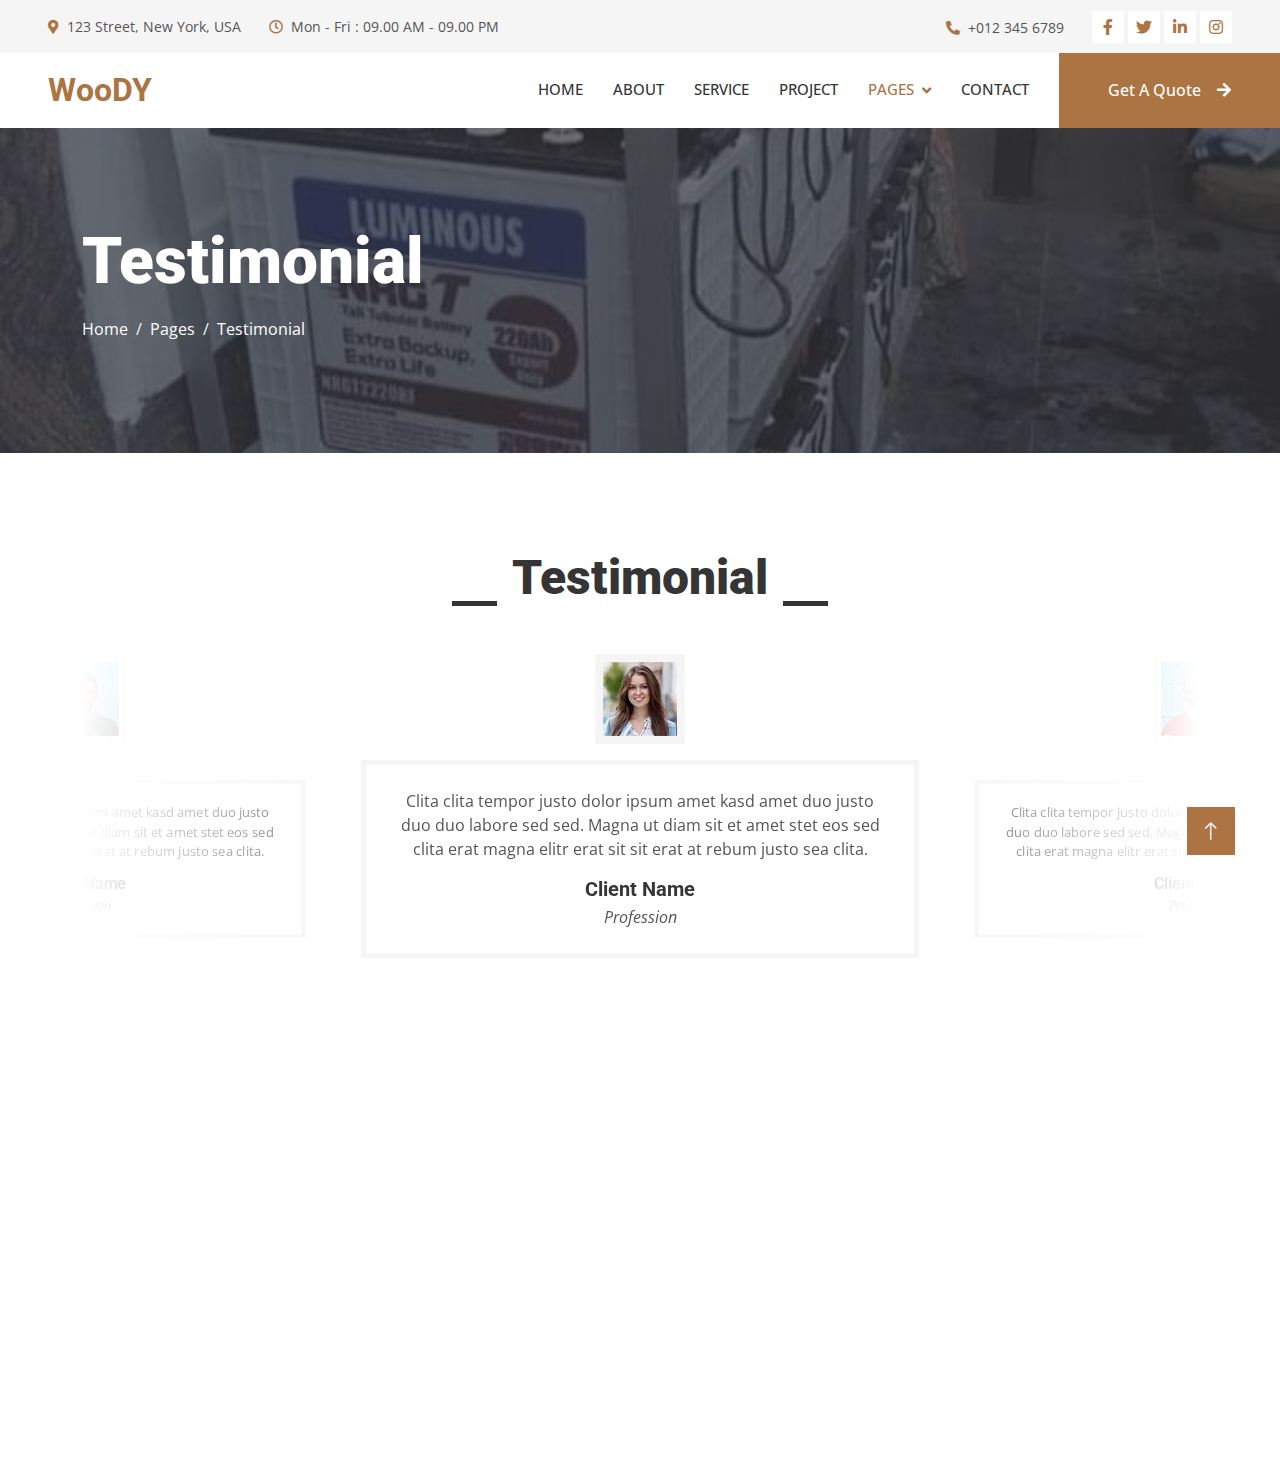
<file: Solar Website/testimonial.html>
<!DOCTYPE html>
<html lang="en">

<head>
    <meta charset="utf-8">
    <title>Woody - Carpenter Website Template</title>
    <meta content="width=device-width, initial-scale=1.0" name="viewport">
    <meta content="" name="keywords">
    <meta content="" name="description">

    <!-- Favicon -->
    <link href="img/favicon.ico" rel="icon">

    <!-- Google Web Fonts -->
    <link rel="preconnect" href="https://fonts.googleapis.com">
    <link rel="preconnect" href="https://fonts.gstatic.com" crossorigin>
    <link href="https://fonts.googleapis.com/css2?family=Open+Sans:wght@400;500&family=Roboto:wght@500;700;900&display=swap" rel="stylesheet"> 

    <!-- Icon Font Stylesheet -->
    <link href="https://cdnjs.cloudflare.com/ajax/libs/font-awesome/5.10.0/css/all.min.css" rel="stylesheet">
    <link href="https://cdn.jsdelivr.net/npm/bootstrap-icons@1.4.1/font/bootstrap-icons.css" rel="stylesheet">

    <!-- Libraries Stylesheet -->
    <link href="lib/animate/animate.min.css" rel="stylesheet">
    <link href="lib/owlcarousel/assets/owl.carousel.min.css" rel="stylesheet">
    <link href="lib/lightbox/css/lightbox.min.css" rel="stylesheet">

    <!-- Customized Bootstrap Stylesheet -->
    <link href="css/bootstrap.min.css" rel="stylesheet">

    <!-- Template Stylesheet -->
    <link href="css/style.css" rel="stylesheet">
</head>

<body>
    <!-- Spinner Start -->
    <div id="spinner" class="show bg-white position-fixed translate-middle w-100 vh-100 top-50 start-50 d-flex align-items-center justify-content-center">
        <div class="spinner-grow text-primary" style="width: 3rem; height: 3rem;" role="status">
            <span class="sr-only">Loading...</span>
        </div>
    </div>
    <!-- Spinner End -->


    <!-- Topbar Start -->
    <div class="container-fluid bg-light p-0">
        <div class="row gx-0 d-none d-lg-flex">
            <div class="col-lg-7 px-5 text-start">
                <div class="h-100 d-inline-flex align-items-center py-3 me-4">
                    <small class="fa fa-map-marker-alt text-primary me-2"></small>
                    <small>123 Street, New York, USA</small>
                </div>
                <div class="h-100 d-inline-flex align-items-center py-3">
                    <small class="far fa-clock text-primary me-2"></small>
                    <small>Mon - Fri : 09.00 AM - 09.00 PM</small>
                </div>
            </div>
            <div class="col-lg-5 px-5 text-end">
                <div class="h-100 d-inline-flex align-items-center py-3 me-4">
                    <small class="fa fa-phone-alt text-primary me-2"></small>
                    <small>+012 345 6789</small>
                </div>
                <div class="h-100 d-inline-flex align-items-center">
                    <a class="btn btn-sm-square bg-white text-primary me-1" href=""><i class="fab fa-facebook-f"></i></a>
                    <a class="btn btn-sm-square bg-white text-primary me-1" href=""><i class="fab fa-twitter"></i></a>
                    <a class="btn btn-sm-square bg-white text-primary me-1" href=""><i class="fab fa-linkedin-in"></i></a>
                    <a class="btn btn-sm-square bg-white text-primary me-0" href=""><i class="fab fa-instagram"></i></a>
                </div>
            </div>
        </div>
    </div>
    <!-- Topbar End -->


    <!-- Navbar Start -->
    <nav class="navbar navbar-expand-lg bg-white navbar-light sticky-top p-0">
        <a href="index.html" class="navbar-brand d-flex align-items-center px-4 px-lg-5">
            <h2 class="m-0 text-primary">WooDY</h2>
        </a>
        <button type="button" class="navbar-toggler me-4" data-bs-toggle="collapse" data-bs-target="#navbarCollapse">
            <span class="navbar-toggler-icon"></span>
        </button>
        <div class="collapse navbar-collapse" id="navbarCollapse">
            <div class="navbar-nav ms-auto p-4 p-lg-0">
                <a href="index.html" class="nav-item nav-link">Home</a>
                <a href="about.html" class="nav-item nav-link">About</a>
                <a href="service.html" class="nav-item nav-link">Service</a>
                <a href="project.html" class="nav-item nav-link">Project</a>
                <div class="nav-item dropdown">
                    <a href="#" class="nav-link dropdown-toggle active" data-bs-toggle="dropdown">Pages</a>
                    <div class="dropdown-menu fade-up m-0">
                        <a href="feature.html" class="dropdown-item">Feature</a>
                        <a href="quote.html" class="dropdown-item">Free Quote</a>
                        <a href="team.html" class="dropdown-item">Our Team</a>
                        <a href="testimonial.html" class="dropdown-item active">Testimonial</a>
                        <a href="404.html" class="dropdown-item">404 Page</a>
                    </div>
                </div>
                <a href="contact.html" class="nav-item nav-link">Contact</a>
            </div>
            <a href="" class="btn btn-primary py-4 px-lg-5 d-none d-lg-block">Get A Quote<i class="fa fa-arrow-right ms-3"></i></a>
        </div>
    </nav>
    <!-- Navbar End -->


    <!-- Page Header Start -->
    <div class="container-fluid page-header py-5 mb-5">
        <div class="container py-5">
            <h1 class="display-3 text-white mb-3 animated slideInDown">Testimonial</h1>
            <nav aria-label="breadcrumb animated slideInDown">
                <ol class="breadcrumb">
                    <li class="breadcrumb-item"><a class="text-white" href="#">Home</a></li>
                    <li class="breadcrumb-item"><a class="text-white" href="#">Pages</a></li>
                    <li class="breadcrumb-item text-white active" aria-current="page">Testimonial</li>
                </ol>
            </nav>
        </div>
    </div>
    <!-- Page Header End -->


    <!-- Testimonial Start -->
    <div class="container-xxl py-5 wow fadeInUp" data-wow-delay="0.1s">
        <div class="container">
            <div class="section-title text-center">
                <h1 class="display-5 mb-5">Testimonial</h1>
            </div>
            <div class="owl-carousel testimonial-carousel">
                <div class="testimonial-item text-center">
                    <img class="img-fluid bg-light p-2 mx-auto mb-3" src="img/testimonial-1.jpg" style="width: 90px; height: 90px;">
                    <div class="testimonial-text text-center p-4">
                        <p>Clita clita tempor justo dolor ipsum amet kasd amet duo justo duo duo labore sed sed. Magna ut diam sit et amet stet eos sed clita erat magna elitr erat sit sit erat at rebum justo sea clita.</p>
                        <h5 class="mb-1">Client Name</h5>
                        <span class="fst-italic">Profession</span>
                    </div>
                </div>
                <div class="testimonial-item text-center">
                    <img class="img-fluid bg-light p-2 mx-auto mb-3" src="img/testimonial-2.jpg" style="width: 90px; height: 90px;">
                    <div class="testimonial-text text-center p-4">
                        <p>Clita clita tempor justo dolor ipsum amet kasd amet duo justo duo duo labore sed sed. Magna ut diam sit et amet stet eos sed clita erat magna elitr erat sit sit erat at rebum justo sea clita.</p>
                        <h5 class="mb-1">Client Name</h5>
                        <span class="fst-italic">Profession</span>
                    </div>
                </div>
                <div class="testimonial-item text-center">
                    <img class="img-fluid bg-light p-2 mx-auto mb-3" src="img/testimonial-3.jpg" style="width: 90px; height: 90px;">
                    <div class="testimonial-text text-center p-4">
                        <p>Clita clita tempor justo dolor ipsum amet kasd amet duo justo duo duo labore sed sed. Magna ut diam sit et amet stet eos sed clita erat magna elitr erat sit sit erat at rebum justo sea clita.</p>
                        <h5 class="mb-1">Client Name</h5>
                        <span class="fst-italic">Profession</span>
                    </div>
                </div>
            </div>
        </div>
    </div>
    <!-- Testimonial End -->
        

    <!-- Footer Start -->
    <div class="container-fluid bg-dark text-light footer mt-5 pt-5 wow fadeIn" data-wow-delay="0.1s">
        <div class="container py-5">
            <div class="row g-5">
                <div class="col-lg-3 col-md-6">
                    <h4 class="text-light mb-4">Address</h4>
                    <p class="mb-2"><i class="fa fa-map-marker-alt me-3"></i>123 Street, New York, USA</p>
                    <p class="mb-2"><i class="fa fa-phone-alt me-3"></i>+012 345 67890</p>
                    <p class="mb-2"><i class="fa fa-envelope me-3"></i>info@example.com</p>
                    <div class="d-flex pt-2">
                        <a class="btn btn-outline-light btn-social" href=""><i class="fab fa-twitter"></i></a>
                        <a class="btn btn-outline-light btn-social" href=""><i class="fab fa-facebook-f"></i></a>
                        <a class="btn btn-outline-light btn-social" href=""><i class="fab fa-youtube"></i></a>
                        <a class="btn btn-outline-light btn-social" href=""><i class="fab fa-linkedin-in"></i></a>
                    </div>
                </div>
                <div class="col-lg-3 col-md-6">
                    <h4 class="text-light mb-4">Services</h4>
                    <a class="btn btn-link" href="">General Carpentry</a>
                    <a class="btn btn-link" href="">Furniture Remodeling</a>
                    <a class="btn btn-link" href="">Wooden Floor</a>
                    <a class="btn btn-link" href="">Wooden Furniture</a>
                    <a class="btn btn-link" href="">Custom Carpentry</a>
                </div>
                <div class="col-lg-3 col-md-6">
                    <h4 class="text-light mb-4">Quick Links</h4>
                    <a class="btn btn-link" href="">About Us</a>
                    <a class="btn btn-link" href="">Contact Us</a>
                    <a class="btn btn-link" href="">Our Services</a>
                    <a class="btn btn-link" href="">Terms & Condition</a>
                    <a class="btn btn-link" href="">Support</a>
                </div>
                <div class="col-lg-3 col-md-6">
                    <h4 class="text-light mb-4">Newsletter</h4>
                    <p>Dolor amet sit justo amet elitr clita ipsum elitr est.</p>
                    <div class="position-relative mx-auto" style="max-width: 400px;">
                        <input class="form-control border-0 w-100 py-3 ps-4 pe-5" type="text" placeholder="Your email">
                        <button type="button" class="btn btn-primary py-2 position-absolute top-0 end-0 mt-2 me-2">SignUp</button>
                    </div>
                </div>
            </div>
        </div>
        <div class="container">
            <div class="copyright">
                <div class="row">
                    <div class="col-md-6 text-center text-md-start mb-3 mb-md-0">
                        &copy; <a class="border-bottom" href="#">Your Site Name</a>, All Right Reserved.
                    </div>
                    <div class="col-md-6 text-center text-md-end">
                        <!--/*** This template is free as long as you keep the footer author’s credit link/attribution link/backlink. If you'd like to use the template without the footer author’s credit link/attribution link/backlink, you can purchase the Credit Removal License from "https://htmlcodex.com/credit-removal". Thank you for your support. ***/-->
                        Designed By <a class="border-bottom" href="https://htmlcodex.com">HTML Codex</a>
                    </div>
                </div>
            </div>
        </div>
    </div>
    <!-- Footer End -->


    <!-- Back to Top -->
    <a href="#" class="btn btn-lg btn-primary btn-lg-square rounded-0 back-to-top"><i class="bi bi-arrow-up"></i></a>


    <!-- JavaScript Libraries -->
    <script src="https://code.jquery.com/jquery-3.4.1.min.js"></script>
    <script src="https://cdn.jsdelivr.net/npm/bootstrap@5.0.0/dist/js/bootstrap.bundle.min.js"></script>
    <script src="lib/wow/wow.min.js"></script>
    <script src="lib/easing/easing.min.js"></script>
    <script src="lib/waypoints/waypoints.min.js"></script>
    <script src="lib/counterup/counterup.min.js"></script>
    <script src="lib/owlcarousel/owl.carousel.min.js"></script>
    <script src="lib/isotope/isotope.pkgd.min.js"></script>
    <script src="lib/lightbox/js/lightbox.min.js"></script>

    <!-- Template Javascript -->
    <script src="js/main.js"></script>
</body>

</html>
</file>
<file: Solar Website/css/style.css>
/********** Template CSS **********/
:root {
    --primary: #AB7442;
    --light: #F5F5F5;
    --dark: #353535;
}

.fw-medium {
    font-weight: 500 !important;
}

.fw-bold {
    font-weight: 700 !important;
}

.fw-black {
    font-weight: 900 !important;
}

.back-to-top {
    position: fixed;
    display: none;
    right: 45px;
    bottom: 45px;
    z-index: 99;
}


/*** Spinner ***/
#spinner {
    opacity: 0;
    visibility: hidden;
    transition: opacity .5s ease-out, visibility 0s linear .5s;
    z-index: 99999;
}

#spinner.show {
    transition: opacity .5s ease-out, visibility 0s linear 0s;
    visibility: visible;
    opacity: 1;
}


/*** Button ***/
.btn {
    font-weight: 500;
    transition: .5s;
}

.btn.btn-primary,
.btn.btn-secondary {
    color: #FFFFFF;
}

.btn-square {
    width: 38px;
    height: 38px;
}

.btn-sm-square {
    width: 32px;
    height: 32px;
}

.btn-lg-square {
    width: 48px;
    height: 48px;
}

.btn-square,
.btn-sm-square,
.btn-lg-square {
    padding: 0;
    display: flex;
    align-items: center;
    justify-content: center;
    font-weight: normal;
}

/*** Navbar ***/
.navbar .dropdown-toggle::after {
    border: none;
    content: "\f107";
    font-family: "Font Awesome 5 Free";
    font-weight: 900;
    vertical-align: middle;
    margin-left: 8px;
}

.navbar-light .navbar-nav .nav-link {
    margin-right: 30px;
    padding: 25px 0;
    color: #FFFFFF;
    font-size: 15px;
    font-weight: 500;
    text-transform: uppercase;
    outline: none;
}

.navbar-light .navbar-nav .nav-link:hover,
.navbar-light .navbar-nav .nav-link.active {
    color: var(--primary);
}

@media (max-width: 991.98px) {
    .navbar-light .navbar-nav .nav-link  {
        margin-right: 0;
        padding: 10px 0;
    }

    .navbar-light .navbar-nav {
        border-top: 1px solid #EEEEEE;
    }
}

.navbar-light .navbar-brand,
.navbar-light a.btn {
    height: 75px;
}

.navbar-light .navbar-nav .nav-link {
    color: var(--dark);
    font-weight: 500;
}

.navbar-light.sticky-top {
    top: -100px;
    transition: .5s;
}

@media (min-width: 992px) {
    .navbar .nav-item .dropdown-menu {
        display: block;
        border: none;
        margin-top: 0;
        top: 150%;
        opacity: 0;
        visibility: hidden;
        transition: .5s;
    }

    .navbar .nav-item:hover .dropdown-menu {
        top: 100%;
        visibility: visible;
        transition: .5s;
        opacity: 1;
    }
}


/*** Header ***/
@media (max-width: 768px) {
    .header-carousel .owl-carousel-item {
        position: relative;
        min-height: 500px;
    }
    
    .header-carousel .owl-carousel-item img {
        position: absolute;
        width: 100%;
        height: 100%;
        object-fit: cover;
    }

    .header-carousel .owl-carousel-item h5,
    .header-carousel .owl-carousel-item p {
        font-size: 14px !important;
        font-weight: 400 !important;
    }

    .header-carousel .owl-carousel-item h1 {
        font-size: 30px;
        font-weight: 600;
    }
}

.header-carousel .owl-nav {
    position: absolute;
    width: 200px;
    height: 45px;
    bottom: 30px;
    left: 50%;
    transform: translateX(-50%);
    display: flex;
    justify-content: space-between;
}

.header-carousel .owl-nav .owl-prev,
.header-carousel .owl-nav .owl-next {
    width: 45px;
    height: 45px;
    display: flex;
    align-items: center;
    justify-content: center;
    color: #FFFFFF;
    background: transparent;
    border: 1px solid #FFFFFF;
    font-size: 22px;
    transition: .5s;
}

.header-carousel .owl-nav .owl-prev:hover,
.header-carousel .owl-nav .owl-next:hover {
    background: var(--primary);
    border-color: var(--primary);
}

.header-carousel .owl-dots {
    position: absolute;
    height: 45px;
    bottom: 30px;
    left: 50%;
    transform: translateX(-50%);
    display: flex;
    align-items: center;
    justify-content: center;
}

.header-carousel .owl-dot {
    position: relative;
    display: inline-block;
    margin: 0 5px;
    width: 15px;
    height: 15px;
    background: transparent;
    border: 1px solid #FFFFFF;
    transition: .5s;
}

.header-carousel .owl-dot::after {
    position: absolute;
    content: "";
    width: 5px;
    height: 5px;
    top: 4px;
    left: 4px;
    background: transparent;
    border: 1px solid #FFFFFF;
}

.header-carousel .owl-dot.active {
    background: var(--primary);
    border-color: var(--primary);
}

.page-header {
    background: linear-gradient(rgba(53, 53, 53, .7), rgba(53, 53, 53, .7)), url(../img/carousel-1.jpg) center center no-repeat;
    background-size: cover;
}

.breadcrumb-item + .breadcrumb-item::before {
    color: var(--light);
}


/*** Section Title ***/
.section-title h1 {
    position: relative;
    display: inline-block;
    padding: 0 60px;
}

.section-title.text-start h1 {
    padding-left: 0;
}

.section-title h1::before,
.section-title h1::after {
    position: absolute;
    content: "";
    width: 45px;
    height: 5px;
    bottom: 0;
    background: var(--dark);
}

.section-title h1::before {
    left: 0;
}

.section-title h1::after {
    right: 0;
}

.section-title.text-start h1::before {
    display: none;
}


/*** About ***/
@media (min-width: 992px) {
    .container.about {
        max-width: 100% !important;
    }

    .about-text  {
        padding-right: calc(((100% - 960px) / 2) + .75rem);
    }
}

@media (min-width: 1200px) {
    .about-text  {
        padding-right: calc(((100% - 1140px) / 2) + .75rem);
    }
}

@media (min-width: 1400px) {
    .about-text  {
        padding-right: calc(((100% - 1320px) / 2) + .75rem);
    }
}


/*** Service ***/
.service-item img {
    transition: .5s;
}

.service-item:hover img {
    transform: scale(1.1);
}


/*** Feature ***/
@media (min-width: 992px) {
    .container.feature {
        max-width: 100% !important;
    }

    .feature-text  {
        padding-left: calc(((100% - 960px) / 2) + .75rem);
    }
}

@media (min-width: 1200px) {
    .feature-text  {
        padding-left: calc(((100% - 1140px) / 2) + .75rem);
    }
}

@media (min-width: 1400px) {
    .feature-text  {
        padding-left: calc(((100% - 1320px) / 2) + .75rem);
    }
}


/*** Project Portfolio ***/
#portfolio-flters li {
    display: inline-block;
    font-weight: 500;
    color: var(--dark);
    cursor: pointer;
    transition: .5s;
    border-bottom: 2px solid transparent;
}

#portfolio-flters li:hover,
#portfolio-flters li.active {
    color: var(--primary);
    border-color: var(--primary);
}

.portfolio-item img {
    transition: .5s;
}

.portfolio-item:hover img {
    transform: scale(1.1);
}

.portfolio-item .portfolio-overlay {
    position: absolute;
    display: flex;
    align-items: center;
    justify-content: center;
    width: 0;
    height: 0;
    bottom: 0;
    left: 50%;
    background: rgba(53, 53, 53, .7);
    transition: .5s;
}

.portfolio-item:hover .portfolio-overlay {
    width: 100%;
    height: 100%;
    left: 0;
}

.portfolio-item .portfolio-overlay .btn {
    opacity: 0;
}

.portfolio-item:hover .portfolio-overlay .btn {
    opacity: 1;
}


/*** Quote ***/
@media (min-width: 992px) {
    .container.quote {
        max-width: 100% !important;
    }

    .quote-text  {
        padding-right: calc(((100% - 960px) / 2) + .75rem);
    }
}

@media (min-width: 1200px) {
    .quote-text  {
        padding-right: calc(((100% - 1140px) / 2) + .75rem);
    }
}

@media (min-width: 1400px) {
    .quote-text  {
        padding-right: calc(((100% - 1320px) / 2) + .75rem);
    }
}


/*** Team ***/
.team-item img {
    transition: .5s;
}

.team-item:hover img {
    transform: scale(1.1);
}

.team-item .team-social {
    position: absolute;
    width: 38px;
    top: 50%;
    left: -38px;
    transform: translateY(-50%);
    display: flex;
    flex-direction: column;
    background: #FFFFFF;
    transition: .5s;
}

.team-item .team-social .btn {
    color: var(--primary);
    background: #FFFFFF;
}

.team-item .team-social .btn:hover {
    color: #FFFFFF;
    background: var(--primary);
}

.team-item:hover .team-social {
    left: 0;
}


/*** Testimonial ***/
.testimonial-carousel::before {
    position: absolute;
    content: "";
    top: 0;
    left: 0;
    height: 100%;
    width: 0;
    background: linear-gradient(to right, rgba(255, 255, 255, 1) 0%, rgba(255, 255, 255, 0) 100%);
    z-index: 1;
}

.testimonial-carousel::after {
    position: absolute;
    content: "";
    top: 0;
    right: 0;
    height: 100%;
    width: 0;
    background: linear-gradient(to left, rgba(255, 255, 255, 1) 0%, rgba(255, 255, 255, 0) 100%);
    z-index: 1;
}

@media (min-width: 768px) {
    .testimonial-carousel::before,
    .testimonial-carousel::after {
        width: 200px;
    }
}

@media (min-width: 992px) {
    .testimonial-carousel::before,
    .testimonial-carousel::after {
        width: 300px;
    }
}

.testimonial-carousel .owl-item .testimonial-text {
    border: 5px solid var(--light);
    transform: scale(.8);
    transition: .5s;
}

.testimonial-carousel .owl-item.center .testimonial-text {
    transform: scale(1);
}

.testimonial-carousel .owl-nav {
    position: absolute;
    width: 350px;
    top: 10px;
    left: 50%;
    transform: translateX(-50%);
    display: flex;
    justify-content: space-between;
    opacity: 0;
    transition: .5s;
    z-index: 1;
}

.testimonial-carousel:hover .owl-nav {
    width: 300px;
    opacity: 1;
}

.testimonial-carousel .owl-nav .owl-prev,
.testimonial-carousel .owl-nav .owl-next {
    position: relative;
    color: var(--primary);
    font-size: 45px;
    transition: .5s;
}

.testimonial-carousel .owl-nav .owl-prev:hover,
.testimonial-carousel .owl-nav .owl-next:hover {
    color: var(--dark);
}


/*** Contact ***/
@media (min-width: 992px) {
    .container.contact {
        max-width: 100% !important;
    }

    .contact-text  {
        padding-left: calc(((100% - 960px) / 2) + .75rem);
    }
}

@media (min-width: 1200px) {
    .contact-text  {
        padding-left: calc(((100% - 1140px) / 2) + .75rem);
    }
}

@media (min-width: 1400px) {
    .contact-text  {
        padding-left: calc(((100% - 1320px) / 2) + .75rem);
    }
}


/*** Footer ***/
.footer {
    background: linear-gradient(rgba(53, 53, 53, .7), rgba(53, 53, 53, .7)), url(../img/footer.jpg) center center no-repeat;
    background-size: cover;
}

.footer .btn.btn-social {
    margin-right: 5px;
    width: 35px;
    height: 35px;
    display: flex;
    align-items: center;
    justify-content: center;
    color: var(--light);
    border: 1px solid #FFFFFF;
    transition: .3s;
}

.footer .btn.btn-social:hover {
    color: var(--primary);
}

.footer .btn.btn-link {
    display: block;
    margin-bottom: 5px;
    padding: 0;
    text-align: left;
    color: #FFFFFF;
    font-size: 15px;
    font-weight: normal;
    text-transform: capitalize;
    transition: .3s;
}

.footer .btn.btn-link::before {
    position: relative;
    content: "\f105";
    font-family: "Font Awesome 5 Free";
    font-weight: 900;
    margin-right: 10px;
}

.footer .btn.btn-link:hover {
    color: var(--primary);
    letter-spacing: 1px;
    box-shadow: none;
}

.footer .copyright {
    padding: 25px 0;
    font-size: 15px;
    border-top: 1px solid rgba(256, 256, 256, .1);
}

.footer .copyright a {
    color: var(--light);
}

.footer .copyright a:hover {
    color: var(--primary);
}

.one{
    height: 755px;
}

.service{
    width: 350px;
    height: 213px;
}

.service_2{
    width: 350px;
    height: 268px;
}
</file>
